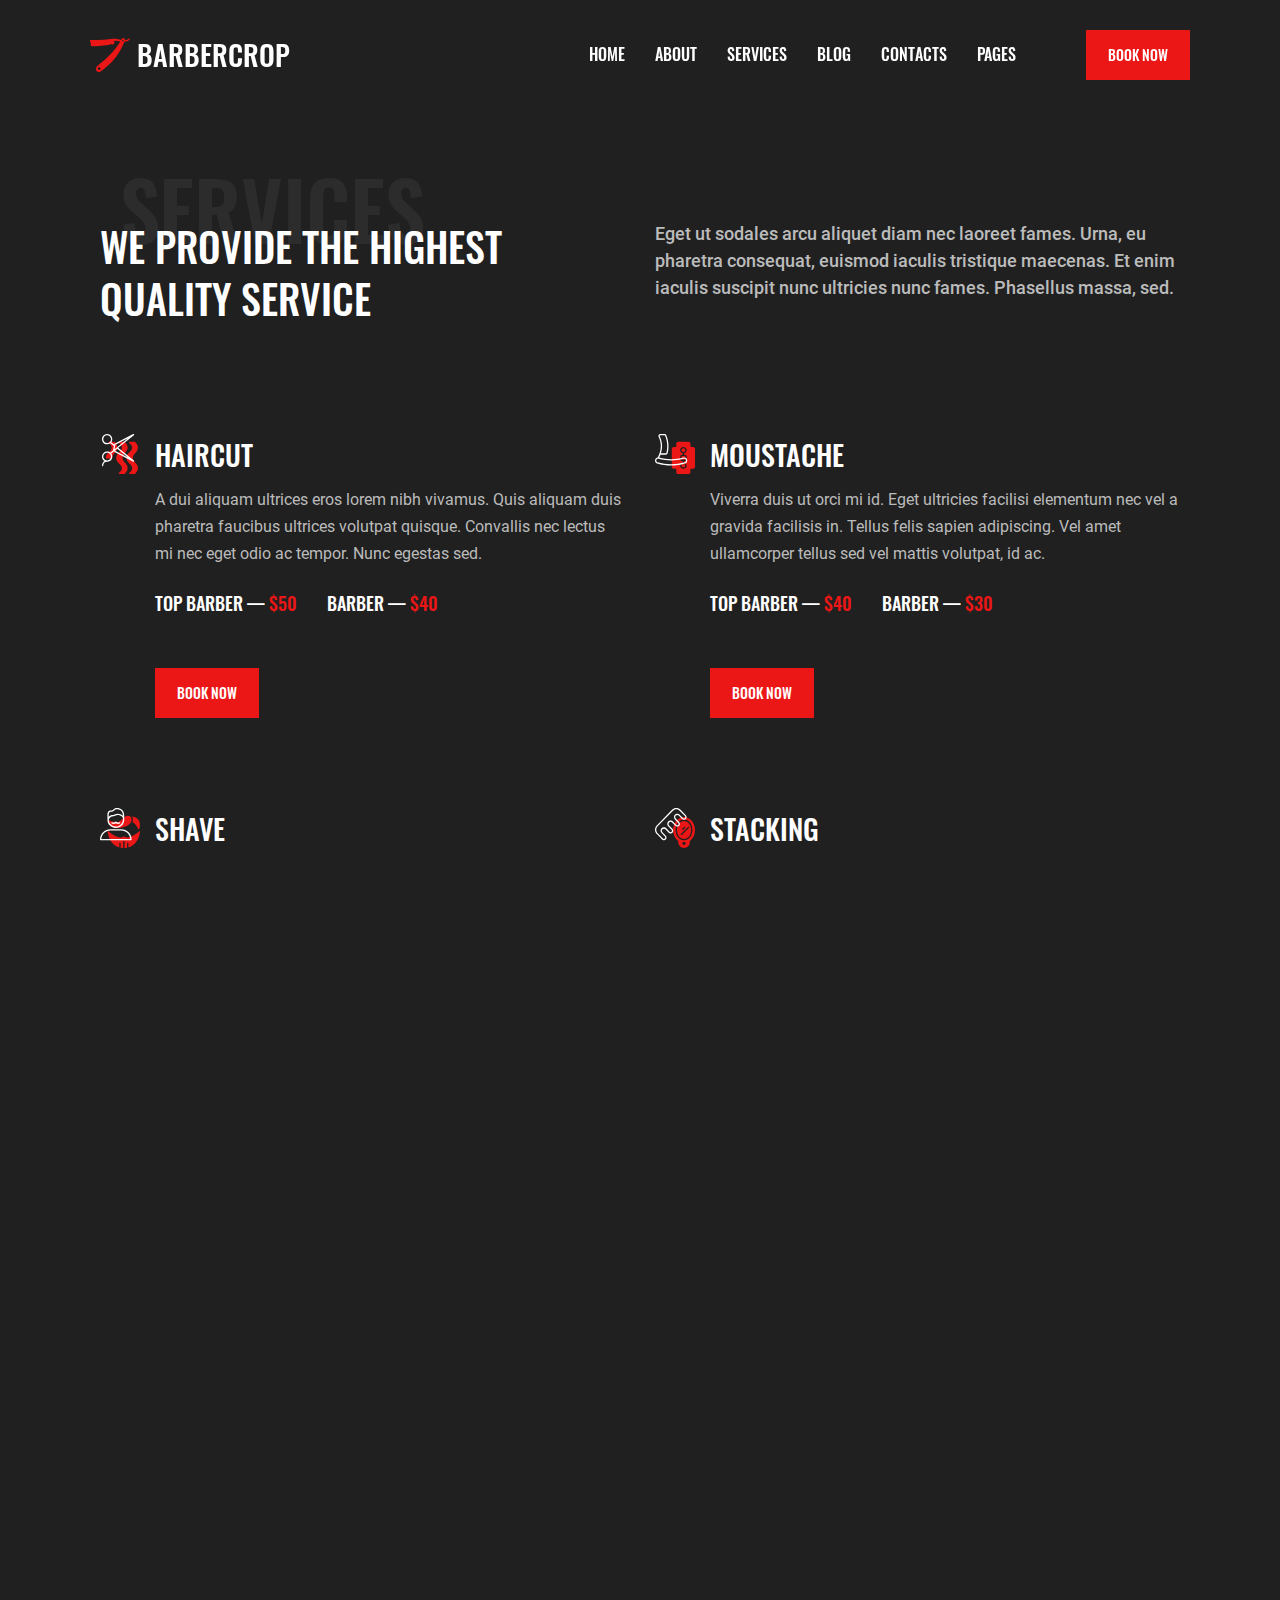
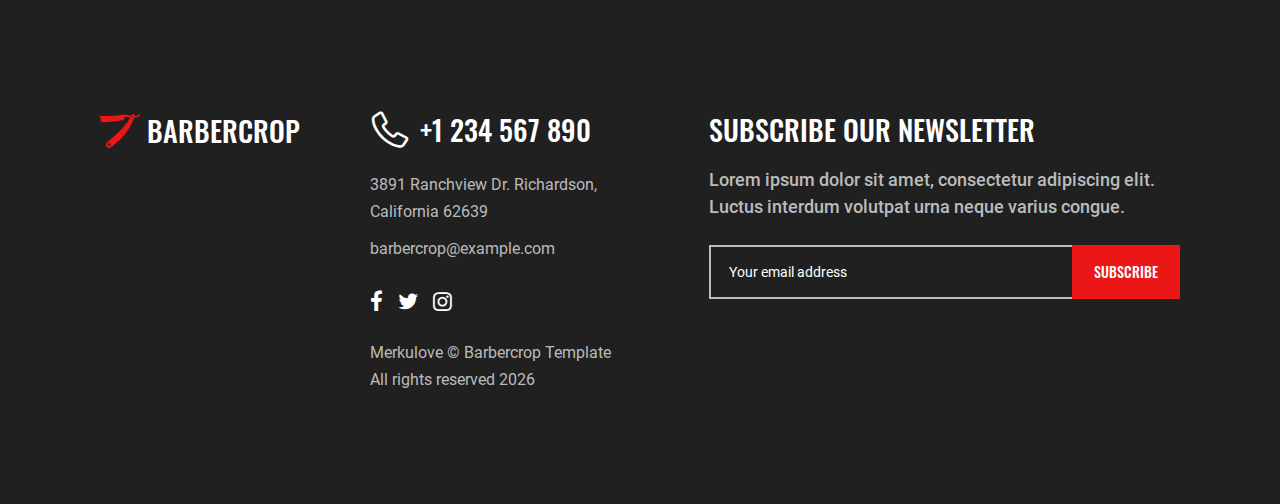
<file: services.html>
<!DOCTYPE html>
<html lang="en">
    <head>
        <meta charset="UTF-8" />
        <meta name="viewport" content="width=device-width, initial-scale=1.0, minimum-scale=1.0" />
        <meta http-equiv="X-UA-Compatible" content="ie=edge" />
        <title>Services | BARBERCROP</title>
        <link rel="stylesheet preload" as="style" href="css/preload.min.css" />
        <link rel="stylesheet preload" as="style" href="css/icomoon.css" />
        <link rel="stylesheet preload" as="style" href="css/libs.min.css" />

        <link rel="stylesheet" href="css/services.min.css" />
    </head>
    <body>
        <header class="header" data-page="services">
            <div class="container-fluid container-lg d-flex flex-wrap align-items-center justify-content-between">
                <a class="brand-logo d-flex align-items-center header_logo" href="index.html">
                    <svg class="brand-logo_icon" width="40" height="34" viewBox="0 0 40 34" fill="none" xmlns="http://www.w3.org/2000/svg">
                        <path
                            d="M38.9052 0.3026C38.2043 1.3906 37.0306 2.04 35.7668 2.04H34.8331C34.8403 1.9312 34.8495 1.8224 34.8495 1.71224C34.8495 0.76636 34.1085 0 33.1938 0C32.5922 0 32.0385 0.33728 31.7466 0.8806C31.5539 1.23964 31.3435 1.58848 31.1443 1.94412L27.5357 1.11452C26.2785 0.82552 24.9943 0.68 23.7062 0.68C22.8074 0.68 21.9105 0.75072 21.0221 0.89216L21.0149 0.89352C16.2175 1.65648 11.3708 2.04 6.51686 2.04H0V4.08H0.657538V6.8C0.657538 7.5514 1.24603 8.16 1.97261 8.16H5.03542C10.8652 8.16 16.6758 7.47592 22.3563 6.12V6.8L23.4294 6.43008C23.9666 6.24512 24.3289 5.72492 24.3289 5.13944V2.72C26.0779 2.72 27.8231 2.89884 29.5379 3.25312L30.2467 3.4L30.3112 3.41428C28.7877 5.9738 27.0965 8.42452 25.2475 10.7467C21.5758 15.3571 17.4649 19.5738 12.9759 23.3315L7.02579 28.3125C6.32486 28.8993 5.91784 29.782 5.91784 30.7142V30.9101C5.91784 32.6169 7.25527 34 8.90569 34C9.52838 34 10.1353 33.7987 10.6422 33.4247L13.6603 31.195C17.2544 28.5403 20.5494 25.4769 23.484 22.0626C27.5298 17.3556 30.8477 12.0306 33.3214 6.27572L34.4537 3.64072C34.4872 3.56184 34.5135 3.48024 34.5431 3.4H35.7668C37.4718 3.4 39.0538 2.52416 40 1.0574L38.9052 0.3026ZM9.20553 31.96C8.48027 31.96 7.89045 31.35 7.89045 30.6C7.89045 29.85 8.48027 29.24 9.20553 29.24C9.93079 29.24 10.5206 29.85 10.5206 30.6C10.5206 31.35 9.93079 31.96 9.20553 31.96ZM32.8769 3.4C32.5139 3.4 32.2194 3.09536 32.2194 2.72C32.2194 2.34464 32.5139 2.04 32.8769 2.04C33.2399 2.04 33.5344 2.34464 33.5344 2.72C33.5344 3.09536 33.2399 3.4 32.8769 3.4Z"
                            fill="currentColor"
                        />
                    </svg>

                    <span class="brand-logo_name">barbercrop</span>
                </a>
                <nav class="header_nav">
                    <ul class="header_nav-list">
                        <li class="header_nav-list_item nav-item" data-page="home">
                            <a class="nav-link" href="index.html">Home</a>
                        </li>
                        <li class="header_nav-list_item nav-item" data-page="about">
                            <a class="nav-link" href="about.html">About</a>
                        </li>
                        <li class="header_nav-list_item dropdown">
                            <a class="nav-link dropdown-toggle" href="#" data-bs-toggle="dropdown">Services</a>
                            <ul class="dropdown-menu">
                                <li class="list-item nav-item" data-page="services">
                                    <a class="dropdown-item" href="services.html">Services 01</a>
                                </li>
                                <li class="list-item nav-item" data-page="services2">
                                    <a class="dropdown-item" href="services2.html">Services 02 </a>
                                </li>
                            </ul>
                        </li>
                        <li class="header_nav-list_item dropdown">
                            <a class="nav-link dropdown-toggle" href="#" data-bs-toggle="dropdown">Blog</a>
                            <ul class="dropdown-menu">
                                <li class="list-item nav-item" data-page="blog">
                                    <a class="dropdown-item" href="blog.html">Blog</a>
                                </li>
                                <li class="list-item nav-item" data-page="post">
                                    <a class="dropdown-item" href="post.html">Single post</a>
                                </li>
                            </ul>
                        </li>
                        <li class="header_nav-list_item nav-item" data-page="contacts">
                            <a class="nav-link" href="contacts.html">Contacts</a>
                        </li>
                        <li class="header_nav-list_item dropdown">
                            <a class="nav-link dropdown-toggle" href="#" data-bs-toggle="dropdown">Pages</a>
                            <ul class="dropdown-menu">
                                <li class="list-item nav-item" data-page="gallery">
                                    <a class="dropdown-item" href="gallery.html">Gallery</a>
                                </li>
                                <li class="list-item nav-item" data-page="error">
                                    <a class="dropdown-item" href="404.html">404</a>
                                </li>
                            </ul>
                        </li>
                    </ul>
                </nav>
                <a class="header_btn btn theme-element" href="#">Book now</a>
                <span class="header_trigger d-inline-flex d-lg-none flex-column justify-content-between">
                    <span class="line"></span>
                    <span class="line"></span>
                    <span class="line"></span>
                </span>
            </div>
        </header>
        <!-- Services content start -->
        <main>
            <section class="services section">
                <div class="container d-flex flex-column flex-xl-row flex-lg-wrap justify-content-between">
                    <div class="services_header section_header col-xl-6">
                        <h2 class="services_header-title section_header-title" data-aos="fade-right">
                            We provide the highest quality service
                        </h2>
                        <span class="services_header-subtitle section_header-subtitle">Services</span>
                    </div>
                    <p class="services_text text col-xl-6" data-aos="fade-left">
                        Eget ut sodales arcu aliquet diam nec laoreet fames. Urna, eu pharetra consequat, euismod iaculis tristique
                        maecenas. Et enim iaculis suscipit nunc ultricies nunc fames. Phasellus massa, sed.
                    </p>
                    <ul class="services_list flex-grow-1 d-md-flex flex-wrap">
                        <li class="services_list-item col-md-6" data-aos="fade-up" data-order="1">
                            <div class="services_list-item_wrapper d-flex flex-column flex-lg-row justify-content-between">
                                <span class="icon" data-aos="fade-right">
                                    <svg
                                        class="services-icon"
                                        width="40"
                                        height="40"
                                        viewBox="0 0 40 40"
                                        fill="none"
                                        xmlns="http://www.w3.org/2000/svg"
                                    >
                                        <path
                                            d="M35.2519 19.1628C38.916 15.4849 38.916 11.6017 35.2519 7.92636C35.1314 7.80535 34.9679 7.73734 34.7975 7.7373H29.6549C29.5217 7.73738 29.3918 7.77897 29.2832 7.85634C29.1746 7.93371 29.0926 8.04303 29.0486 8.1692C29.0045 8.29537 29.0006 8.43215 29.0374 8.56065C29.0742 8.68915 29.1498 8.80301 29.2538 8.8865C33.2078 12.0605 33.2161 15.0216 29.2538 18.2027C29.2351 18.2175 29.2173 18.2335 29.2004 18.2504C25.5364 21.9284 25.5364 25.8115 29.2004 29.4868C29.2173 29.5038 29.2351 29.5197 29.2538 29.5346C33.2078 32.7086 33.2161 35.6697 29.2538 38.8508C29.1499 38.9341 29.0744 39.0477 29.0376 39.176C29.0007 39.3042 29.0044 39.4408 29.0482 39.5668C29.0919 39.6929 29.1734 39.8022 29.2817 39.8798C29.3899 39.9574 29.5194 39.9993 29.6523 40H34.7949C34.9654 39.9999 35.1288 39.9319 35.2494 39.8109C38.9134 36.133 38.9134 32.2498 35.2494 28.5745C32.052 25.3637 32.052 22.3736 35.2519 19.1628Z"
                                            fill="#EB1616"
                                        />
                                        <path
                                            d="M24.9624 19.1628C28.6265 15.4849 28.6265 11.6017 24.9624 7.92636C24.8419 7.80535 24.6784 7.73734 24.5079 7.7373H19.3654C19.2321 7.73724 19.1022 7.77874 18.9935 7.85606C18.8847 7.93338 18.8026 8.0427 18.7585 8.1689C18.7144 8.29509 18.7104 8.43194 18.7472 8.56049C18.7839 8.68905 18.8596 8.80297 18.9636 8.8865C22.9176 12.0605 22.9266 15.0216 18.9636 18.2027C18.9449 18.2175 18.9271 18.2335 18.9103 18.2504C15.2462 21.9284 15.2462 25.8115 18.9103 29.4868C18.9271 29.5038 18.9449 29.5197 18.9636 29.5346C22.9176 32.7086 22.9266 35.6697 18.9636 38.8508C18.8597 38.9342 18.7841 39.0479 18.7473 39.1763C18.7105 39.3047 18.7143 39.4413 18.7582 39.5674C18.8021 39.6936 18.8839 39.8029 18.9923 39.8804C19.1007 39.9578 19.2304 39.9996 19.3635 40H24.506C24.6765 39.9999 24.84 39.9319 24.9605 39.8109C28.6246 36.133 28.6246 32.2498 24.9605 28.5745C21.7631 25.3637 21.7631 22.3736 24.9624 19.1628Z"
                                            fill="#EB1616"
                                        />
                                        <path
                                            d="M14.6734 7.92636C14.6137 7.86637 14.5427 7.81878 14.4646 7.78634C14.3865 7.7539 14.3028 7.73724 14.2183 7.7373H9.07254C8.9393 7.73724 8.80934 7.77874 8.70062 7.85606C8.5919 7.93338 8.50981 8.0427 8.46569 8.1689C8.42157 8.29509 8.4176 8.43194 8.45435 8.56049C8.49109 8.68905 8.56672 8.80297 8.67078 8.8865C12.6267 12.0579 12.6363 15.0235 8.67078 18.2027C8.65231 18.2175 8.63471 18.2335 8.61807 18.2504C6.78732 20.0887 5.85844 21.9787 5.85844 23.8686C5.85844 24.0398 5.92617 24.2039 6.04672 24.3249C6.16727 24.4459 6.33078 24.5139 6.50126 24.5139H11.6438C11.8143 24.5139 11.9778 24.4459 12.0984 24.3249C12.2189 24.2039 12.2866 24.0398 12.2866 23.8686C12.2866 22.3336 13.0889 20.7501 14.6709 19.1628C18.3362 15.4874 18.3362 11.6017 14.6734 7.92636Z"
                                            fill="#EB1616"
                                        />
                                        <path
                                            d="M18.1658 13.8744L33.9027 1.14803C34.0269 1.04773 34.1095 0.904673 34.1346 0.746636C34.1596 0.588599 34.1253 0.426857 34.0382 0.292813C33.9511 0.158768 33.8175 0.0619845 33.6634 0.0212529C33.5092 -0.0194787 33.3455 -0.00125212 33.2039 0.0723938L14.5621 9.75119C14.4765 9.79565 14.402 9.85887 14.344 9.93616C14.2861 10.0134 14.2461 10.1028 14.2272 10.1977L14.1488 10.5945L11.2407 8.27162C12.0259 7.22383 12.3839 5.91511 12.2418 4.61176C12.0997 3.30841 11.4683 2.10836 10.476 1.25577C9.48368 0.403185 8.20504 -0.0378693 6.90023 0.0223498C5.59543 0.0825689 4.3625 0.639537 3.45231 1.57993C2.54212 2.52031 2.02306 3.77347 2.00075 5.0844C1.97844 6.39534 2.45454 7.66556 3.33219 8.63661C4.20985 9.60767 5.4231 10.2066 6.7251 10.3115C8.02709 10.4164 9.32 10.0195 10.3407 9.20143L13.8653 12.0193L12.9937 16.4005L10.3395 18.546C9.7865 18.1049 9.14888 17.783 8.46642 17.6005C7.78396 17.4179 7.07132 17.3785 6.37302 17.4848C5.67472 17.5911 5.00575 17.8408 4.40791 18.2183C3.81007 18.5958 3.29619 19.0929 2.89837 19.6787C2.50055 20.2645 2.22734 20.9264 2.0958 21.6229C1.96426 22.3195 1.97722 23.0358 2.13386 23.7271C2.29051 24.4184 2.58747 25.0699 3.00622 25.6408C3.42496 26.2117 3.95648 26.6898 4.56758 27.0453C3.77692 27.5137 3.12334 28.1832 2.6728 28.9862C2.22225 29.7892 1.99068 30.6973 2.00145 31.6188C2.00145 31.7899 2.06917 31.9541 2.18972 32.0751C2.31028 32.1961 2.47378 32.2641 2.64427 32.2641C2.81475 32.2641 2.97826 32.1961 3.09881 32.0751C3.21936 31.9541 3.28709 31.7899 3.28709 31.6188C3.28709 31.2226 3.41886 27.7473 7.14401 27.7473C8.10108 27.7493 9.03965 27.4826 9.85369 26.9774C10.6677 26.4721 11.3248 25.7485 11.7507 24.8881C12.1766 24.0278 12.3544 23.0651 12.2639 22.1087C12.1734 21.1523 11.8184 20.2403 11.2388 19.4758L14.1437 17.1277L14.2272 17.5497C14.2461 17.6446 14.2861 17.734 14.344 17.8113C14.402 17.8886 14.4765 17.9518 14.5621 17.9962L33.2039 27.675C33.3455 27.7487 33.5092 27.7669 33.6634 27.7262C33.8175 27.6854 33.9511 27.5887 34.0382 27.4546C34.1253 27.3206 34.1596 27.1588 34.1346 27.0008C34.1095 26.8427 34.0269 26.6997 33.9027 26.5994L18.1658 13.8744ZM3.28709 5.16215C3.28709 4.39644 3.51329 3.64792 3.93709 3.01125C4.3609 2.37458 4.96327 1.87836 5.66803 1.58533C6.37279 1.29231 7.14828 1.21564 7.89645 1.36502C8.64462 1.5144 9.33186 1.88313 9.87126 2.42457C10.4107 2.96601 10.778 3.65585 10.9268 4.40685C11.0756 5.15785 10.9993 5.93629 10.7073 6.64371C10.4154 7.35114 9.92106 7.95579 9.2868 8.3812C8.65253 8.80661 7.90683 9.03367 7.14401 9.03367C6.12145 9.03247 5.14112 8.6242 4.41807 7.89841C3.69501 7.17261 3.28828 6.18857 3.28709 5.16215ZM28.1256 4.16201L14.5544 15.1371L15.4274 10.7552L28.1256 4.16201ZM7.14401 26.4561C6.38118 26.4561 5.63548 26.2291 5.00122 25.8037C4.36695 25.3783 3.8726 24.7736 3.58068 24.0662C3.28876 23.3588 3.21238 22.5803 3.3612 21.8293C3.51002 21.0783 3.87735 20.3885 4.41675 19.847C4.95615 19.3056 5.64339 18.9369 6.39156 18.7875C7.13973 18.6381 7.91522 18.7148 8.61998 19.0078C9.32474 19.3008 9.92711 19.7971 10.3509 20.4337C10.7747 21.0704 11.0009 21.8189 11.0009 22.5846C10.9999 23.6111 10.5932 24.5952 9.87013 25.3211C9.14704 26.0469 8.16661 26.4551 7.14401 26.4561ZM15.4274 16.9916L15.2725 16.2173L17.1405 14.7061L28.1256 23.5848L15.4274 16.9916Z"
                                            fill="white"
                                        />
                                    </svg>
                                </span>
                                <div class="main d-flex flex-column justify-content-between flex-grow-1">
                                    <h3 class="title" data-aos="fade-up">Haircut</h3>
                                    <p class="description" data-aos="fade-left" data-aos-delay="50">
                                        A dui aliquam ultrices eros lorem nibh vivamus. Quis aliquam duis pharetra faucibus ultrices
                                        volutpat quisque. Convallis nec lectus mi nec eget odio ac tempor. Nunc egestas sed.
                                    </p>
                                    <div class="pricing d-flex flex-column flex-sm-row">
                                        <span class="pricing_price" data-aos="fade-left">
                                            Top barber —
                                            <span class="highlight">$50</span>
                                        </span>
                                        <span class="pricing_price" data-aos="fade-left" data-aos-delay="100">
                                            Barber —
                                            <span class="highlight">$40</span>
                                        </span>
                                    </div>
                                    <div class="wrapper" data-aos="fade-up" data-aos-delay="150">
                                        <a class="btn theme-element" href="#">Book now</a>
                                    </div>
                                </div>
                            </div>
                        </li>
                        <li class="services_list-item col-md-6" data-aos="fade-up" data-order="2">
                            <div class="services_list-item_wrapper d-flex flex-column flex-lg-row justify-content-between">
                                <span class="icon" data-aos="fade-right">
                                    <svg
                                        class="services-icon"
                                        width="40"
                                        height="40"
                                        viewBox="0 0 40 40"
                                        fill="none"
                                        xmlns="http://www.w3.org/2000/svg"
                                    >
                                        <path
                                            d="M28.3882 33.5483C29.4572 33.5483 30.3237 32.6818 30.3237 31.6129C30.3237 30.5439 29.4572 29.6774 28.3882 29.6774C27.3193 29.6774 26.4528 30.5439 26.4528 31.6129C26.4528 32.6818 27.3193 33.5483 28.3882 33.5483Z"
                                            fill="#EB1616"
                                        />
                                        <path
                                            d="M29.6786 21.9354H27.0979C26.7416 21.9354 26.4528 22.2243 26.4528 22.5806V25.1612C26.4528 25.5175 26.7416 25.8064 27.0979 25.8064H29.6786C30.0349 25.8064 30.3237 25.5175 30.3237 25.1612V22.5806C30.3237 22.2243 30.0349 21.9354 29.6786 21.9354Z"
                                            fill="#EB1616"
                                        />
                                        <path
                                            d="M38.0657 12.9032H36.1302C35.9591 12.9032 35.795 12.8353 35.674 12.7143C35.553 12.5933 35.485 12.4292 35.485 12.2581V9.67743C35.485 9.1641 35.2811 8.67181 34.9181 8.30883C34.5551 7.94586 34.0628 7.74194 33.5495 7.74194H23.2269C22.7136 7.74194 22.2213 7.94586 21.8583 8.30883C21.4954 8.67181 21.2915 9.1641 21.2915 9.67743V12.2581C21.2915 12.4292 21.2235 12.5933 21.1025 12.7143C20.9815 12.8353 20.8174 12.9032 20.6463 12.9032H18.7108C18.1975 12.9032 17.7052 13.1071 17.3422 13.4701C16.9792 13.8331 16.7753 14.3254 16.7753 14.8387V32.9032C16.7753 33.4166 16.9792 33.9089 17.3422 34.2718C17.7052 34.6348 18.1975 34.8387 18.7108 34.8387H20.6463C20.8174 34.8387 20.9815 34.9067 21.1025 35.0277C21.2235 35.1487 21.2915 35.3128 21.2915 35.4839V38.0645C21.2915 38.5778 21.4954 39.0701 21.8583 39.4331C22.2213 39.7961 22.7136 40 23.2269 40H33.5495C34.0628 40 34.5551 39.7961 34.9181 39.4331C35.2811 39.0701 35.485 38.5778 35.485 38.0645V35.4839C35.485 35.3128 35.553 35.1487 35.674 35.0277C35.795 34.9067 35.9591 34.8387 36.1302 34.8387H38.0657C38.579 34.8387 39.0713 34.6348 39.4342 34.2718C39.7972 33.9089 40.0011 33.4166 40.0011 32.9032V14.8387C40.0011 14.3254 39.7972 13.8331 39.4342 13.4701C39.0713 13.1071 38.579 12.9032 38.0657 12.9032ZM29.6786 20.6452C30.1919 20.6452 30.6842 20.8491 31.0471 21.2121C31.4101 21.575 31.614 22.0673 31.614 22.5807V25.1613C31.614 25.6746 31.4101 26.1669 31.0471 26.5299C30.6842 26.8929 30.1919 27.0968 29.6786 27.0968H29.0334V28.4516C29.8166 28.6115 30.5126 29.0565 30.9864 29.7004C31.4602 30.3443 31.6781 31.1411 31.5977 31.9365C31.5174 32.7318 31.1445 33.469 30.5516 34.0051C29.9586 34.5412 29.1876 34.8381 28.3882 34.8381C27.5888 34.8381 26.8179 34.5412 26.2249 34.0051C25.6319 33.469 25.2591 32.7318 25.1788 31.9365C25.0984 31.1411 25.3163 30.3443 25.79 29.7004C26.2638 29.0565 26.9598 28.6115 27.7431 28.4516V27.0968H27.0979C26.5846 27.0968 26.0923 26.8929 25.7293 26.5299C25.3663 26.1669 25.1624 25.6746 25.1624 25.1613V22.5807C25.1624 22.0673 25.3663 21.575 25.7293 21.2121C26.0923 20.8491 26.5846 20.6452 27.0979 20.6452H27.7431V19.2903C26.9598 19.1304 26.2638 18.6854 25.79 18.0416C25.3163 17.3977 25.0984 16.6008 25.1788 15.8055C25.2591 15.0101 25.6319 14.2729 26.2249 13.7368C26.8179 13.2007 27.5888 12.9039 28.3882 12.9039C29.1876 12.9039 29.9586 13.2007 30.5516 13.7368C31.1445 14.2729 31.5174 15.0101 31.5977 15.8055C31.6781 16.6008 31.4602 17.3977 30.9864 18.0416C30.5126 18.6854 29.8166 19.1304 29.0334 19.2903V20.6452H29.6786Z"
                                            fill="#EB1616"
                                        />
                                        <path
                                            d="M28.3882 18.0646C29.4572 18.0646 30.3237 17.198 30.3237 16.1291C30.3237 15.0601 29.4572 14.1936 28.3882 14.1936C27.3193 14.1936 26.4528 15.0601 26.4528 16.1291C26.4528 17.198 27.3193 18.0646 28.3882 18.0646Z"
                                            fill="#EB1616"
                                        />
                                        <path
                                            d="M0.00114682 26.5019C-0.0174817 27.1879 0.19128 27.8608 0.594916 28.4158C0.998551 28.9708 1.5744 29.3767 2.23276 29.5703C11.2975 32.2939 20.9628 32.2939 30.0276 29.5703C30.6712 29.3866 31.2374 28.9979 31.6401 28.4632C32.0429 27.9285 32.2602 27.2771 32.2592 26.6077V26.5019C32.2576 26.0275 32.1466 25.5599 31.9349 25.1353C31.7231 24.7108 31.4164 24.3408 31.0384 24.0541C30.6604 23.7674 30.2214 23.5717 29.7556 23.4822C29.2897 23.3927 28.8094 23.4118 28.3521 23.5381C20.4163 25.6819 12.0561 25.6993 4.11147 23.5884C4.61579 22.6354 5.06597 21.6547 5.45986 20.651H10.8005C11.2305 20.6541 11.6492 20.5127 11.9893 20.2495C12.3294 19.9863 12.5712 19.6164 12.676 19.1994C14.1674 13.2128 13.6989 6.90564 11.3392 1.20516C11.1927 0.849112 10.9438 0.544547 10.624 0.330017C10.3043 0.115486 9.92811 0.000634664 9.54308 0H5.3347C5.0079 0.00143645 4.68677 0.0854298 4.40112 0.24418C4.11548 0.40293 3.87458 0.631289 3.7008 0.908049C3.52702 1.18481 3.426 1.501 3.40711 1.82725C3.38822 2.1535 3.45208 2.47923 3.59276 2.77419C4.88808 5.40139 5.62956 8.2668 5.77118 11.1925C5.91279 14.1183 5.45152 17.0419 4.41599 19.7819C3.9417 21.0463 3.37523 22.2741 2.72115 23.4555C1.97241 23.5398 1.28103 23.8971 0.779214 24.4591C0.277402 25.0212 0.000386208 25.7485 0.00114682 26.5019ZM5.92889 19.3606C7.80774 13.7183 7.38796 7.56282 4.7605 2.22774C4.71056 2.12946 4.68664 2.02002 4.69102 1.90986C4.69539 1.7997 4.72793 1.69251 4.78551 1.5985C4.8431 1.50449 4.92381 1.4268 5.01995 1.37285C5.11609 1.3189 5.22445 1.29049 5.3347 1.29032H9.54308C9.67056 1.28959 9.7954 1.32664 9.90184 1.3968C10.0083 1.46695 10.0916 1.56707 10.1411 1.68452C12.3977 7.13468 12.8462 13.1651 11.4205 18.889C11.3832 19.0254 11.3019 19.1456 11.1891 19.2309C11.0764 19.3162 10.9386 19.3618 10.7973 19.3606H5.92889ZM1.29147 26.5019C1.29316 26.2254 1.35872 25.953 1.48302 25.7059C1.60732 25.4589 1.78701 25.2439 2.00807 25.0777C2.22914 24.9115 2.4856 24.7987 2.75745 24.7479C3.02931 24.6972 3.30922 24.7099 3.57534 24.7852C11.7977 27.0077 20.4627 27.0077 28.685 24.7852C28.9511 24.7099 29.231 24.6972 29.5029 24.7479C29.7748 24.7987 30.0312 24.9115 30.2523 25.0777C30.4733 25.2439 30.653 25.4589 30.7773 25.7059C30.9016 25.953 30.9672 26.2254 30.9689 26.5019V26.6077C30.9685 26.9983 30.8407 27.378 30.6049 27.6894C30.3691 28.0007 30.0382 28.2266 29.6624 28.3329C20.8357 30.9839 11.4247 30.9839 2.59792 28.3329C2.20678 28.2177 1.86553 27.9748 1.6287 27.6429C1.39187 27.311 1.27314 26.9093 1.29147 26.5019Z"
                                            fill="white"
                                        />
                                    </svg>
                                </span>
                                <div class="main d-flex flex-column justify-content-between flex-grow-1">
                                    <h3 class="title" data-aos="fade-up">Moustache</h3>
                                    <p class="description" data-aos="fade-left" data-aos-delay="50">
                                        Viverra duis ut orci mi id. Eget ultricies facilisi elementum nec vel a gravida facilisis in. Tellus
                                        felis sapien adipiscing. Vel amet ullamcorper tellus sed vel mattis volutpat, id ac.
                                    </p>
                                    <div class="pricing d-flex flex-column flex-sm-row">
                                        <span class="pricing_price" data-aos="fade-left">
                                            Top barber —
                                            <span class="highlight">$40</span>
                                        </span>
                                        <span class="pricing_price" data-aos="fade-left" data-aos-delay="100">
                                            Barber —
                                            <span class="highlight">$30</span>
                                        </span>
                                    </div>
                                    <div class="wrapper" data-aos="fade-up" data-aos-delay="150">
                                        <a class="btn theme-element" href="#">Book now</a>
                                    </div>
                                </div>
                            </div>
                        </li>
                        <li class="services_list-item col-md-6" data-aos="fade-up" data-order="3">
                            <div class="services_list-item_wrapper d-flex flex-column flex-lg-row justify-content-between">
                                <span class="icon" data-aos="fade-right">
                                    <svg
                                        class="services-icon"
                                        width="40"
                                        height="40"
                                        viewBox="0 0 40 40"
                                        fill="none"
                                        xmlns="http://www.w3.org/2000/svg"
                                    >
                                        <path
                                            d="M16.7733 20.0327C23.9096 20.0327 31.6111 16.8277 31.6111 11.65C31.6111 8.73987 29.7905 7.45673 27.6836 7.77929C25.9224 7.81154 24.1761 9.33144 22.3291 10.9404C20.4821 12.5493 18.5558 14.2279 16.7733 14.2279C13.0839 14.2279 8.68483 12.3648 8.64096 12.3454C8.53283 12.2991 8.41409 12.2832 8.2976 12.2995C8.1811 12.3158 8.07127 12.3637 7.98 12.4379C7.88872 12.5121 7.81947 12.6098 7.77974 12.7205C7.74 12.8313 7.7313 12.9507 7.75457 13.066C7.76811 13.1357 9.23511 20.0327 16.7733 20.0327Z"
                                            fill="#EB1616"
                                        />
                                        <path
                                            d="M32.3632 14.2298C35.8469 15.1678 38.0796 20.8422 38.1048 20.9087C38.1539 21.0359 38.242 21.1443 38.3565 21.2184C38.4711 21.2924 38.6061 21.3282 38.7423 21.3207C38.8784 21.3132 39.0087 21.2627 39.1144 21.1765C39.2201 21.0903 39.2957 20.9728 39.3305 20.8409C40.3846 16.8373 40.0201 13.704 38.2461 11.528C36.5178 9.40687 33.8767 8.72497 32.1174 8.51208C32.668 9.46376 32.9396 10.5512 32.9013 11.6499C32.9017 12.5378 32.7185 13.4161 32.3632 14.2298Z"
                                            fill="#EB1616"
                                        />
                                        <path
                                            d="M38.9124 23.4281C38.8195 23.5145 29.5479 32.0655 24.2276 28.5206C24.1216 28.4499 23.997 28.4121 23.8696 28.4121C23.7421 28.4121 23.6175 28.4499 23.5115 28.5206C18.2003 32.0591 8.91894 23.5139 8.82668 23.4281C8.73152 23.3384 8.61135 23.2797 8.4821 23.2599C8.35285 23.2401 8.22063 23.26 8.10295 23.317C7.98528 23.374 7.88771 23.4655 7.82317 23.5792C7.75864 23.6929 7.73019 23.8236 7.74159 23.9538C7.75321 24.0958 8.93442 36.5743 19.3537 39.4328V35.5053C19.3537 35.3342 19.4217 35.1701 19.5427 35.0492C19.6637 34.9282 19.8278 34.8602 19.9988 34.8602C20.1699 34.8602 20.334 34.9282 20.455 35.0492C20.576 35.1701 20.644 35.3342 20.644 35.5053V39.7257C21.4962 39.8802 22.3587 39.971 23.2244 39.9973V33.5713C23.2244 33.4002 23.2924 33.2361 23.4134 33.1151C23.5344 32.9941 23.6985 32.9261 23.8696 32.9261C24.0407 32.9261 24.2047 32.9941 24.3257 33.1151C24.4467 33.2361 24.5147 33.4002 24.5147 33.5713V39.9973C25.3804 39.971 26.2429 39.8802 27.0952 39.7257V35.5053C27.0952 35.3342 27.1631 35.1701 27.2841 35.0492C27.4051 34.9282 27.5692 34.8602 27.7403 34.8602C27.9114 34.8602 28.0755 34.9282 28.1964 35.0492C28.3174 35.1701 28.3854 35.3342 28.3854 35.5053V39.4328C38.8021 36.5743 39.9833 24.0958 39.9975 23.9538C40.0089 23.8236 39.9805 23.6929 39.9159 23.5792C39.8514 23.4655 39.7538 23.374 39.6362 23.317C39.5185 23.26 39.3863 23.2401 39.257 23.2599C39.1278 23.2797 39.0076 23.3384 38.9124 23.4281Z"
                                            fill="#EB1616"
                                        />
                                        <path
                                            d="M7.44463 11.6123V11.6593V11.6645C7.45156 13.8888 8.34178 16.0192 9.91946 17.587C11.4971 19.1549 13.633 20.0319 15.8573 20.0249C18.0815 20.018 20.2119 19.1278 21.7798 17.5501C23.3477 15.9724 24.2246 13.8365 24.2177 11.6123V7.74154C24.2177 2.03353 20.5521 0.000120169 17.1214 0.000120169C15.7724 -0.00902331 14.4721 0.50393 13.4926 1.43164C13.1208 1.79928 12.6801 2.09 12.1958 2.28715C11.7115 2.4843 11.1931 2.58402 10.6702 2.58059C10.2371 2.56275 9.80552 2.64201 9.40702 2.81258C9.00852 2.98314 8.65322 3.24068 8.36715 3.56634C7.15045 4.96947 7.39947 7.40286 7.44463 7.78477V11.6123ZM22.9275 11.6123C22.8925 13.462 22.1364 15.225 20.8205 16.5254C19.5046 17.8258 17.7328 18.561 15.8828 18.5741C14.0327 18.5872 12.2507 17.8773 10.9165 16.5957C9.58224 15.314 8.80128 13.562 8.74003 11.7129C8.95098 11.1607 10.0986 8.38666 11.9605 8.38666C13.0452 8.38287 14.1166 8.1473 15.1028 7.69574C15.9377 7.3078 16.846 7.10343 17.7665 7.09642C20.0819 7.09642 22.9275 8.87502 22.9275 10.322V11.6123ZM9.34192 4.41144C9.50836 4.22717 9.71425 4.08284 9.94425 3.98924C10.1742 3.89563 10.4224 3.85516 10.6702 3.87083C12.0194 3.88051 13.3198 3.36748 14.299 2.43931C14.6709 2.07178 15.1116 1.78114 15.5959 1.584C16.0802 1.38685 16.5985 1.28707 17.1214 1.29036C18.4839 1.29036 22.9275 1.75549 22.9275 7.74154V7.84412C21.4979 6.583 19.672 5.86201 17.7665 5.80619C16.6818 5.80998 15.6104 6.04555 14.6242 6.49711C13.7894 6.88519 12.881 7.08956 11.9605 7.09642C11.3086 7.13835 10.676 7.33486 10.1151 7.66972C9.55421 8.00457 9.08108 8.46815 8.73487 9.0221V7.74154C8.73487 7.72606 8.72712 7.71251 8.72583 7.69703C8.72454 7.68155 8.73099 7.66606 8.72906 7.64994C8.64455 7.04546 8.58391 5.28558 9.34192 4.41144Z"
                                            fill="white"
                                        />
                                        <path
                                            d="M21.2889 21.2891H10.3219C7.58536 21.2923 4.96183 22.3808 3.0268 24.3159C1.09177 26.2509 0.00324387 28.8744 0 31.611C0 31.7821 0.0679676 31.9461 0.188951 32.0671C0.309934 32.1881 0.474023 32.2561 0.645119 32.2561H30.9657C31.1368 32.2561 31.3009 32.1881 31.4219 32.0671C31.5428 31.9461 31.6108 31.7821 31.6108 31.611C31.6076 28.8744 30.519 26.2509 28.584 24.3159C26.649 22.3808 24.0255 21.2923 21.2889 21.2891ZM1.31282 30.9658C1.47875 28.689 2.49963 26.5591 4.1706 25.0036C5.84157 23.4481 8.03898 22.5821 10.3219 22.5793H21.2889C23.5718 22.5821 25.7692 23.4481 27.4402 25.0036C29.1112 26.5591 30.1321 28.689 30.298 30.9658H1.31282Z"
                                            fill="white"
                                        />
                                        <path
                                            d="M19.3878 14.2605C19.3665 14.2708 17.3092 15.2778 16.3441 13.8373C16.2852 13.7489 16.2054 13.6765 16.1117 13.6264C16.0181 13.5763 15.9135 13.55 15.8073 13.55C15.7012 13.55 15.5966 13.5763 15.503 13.6264C15.4093 13.6765 15.3295 13.7489 15.2706 13.8373C14.3139 15.2656 12.3102 14.3005 12.225 14.2592C12.0718 14.183 11.8946 14.1707 11.7323 14.2252C11.5701 14.2796 11.4361 14.3963 11.3599 14.5495C11.2837 14.7027 11.2714 14.8799 11.3259 15.0422C11.3803 15.2044 11.497 15.3384 11.6502 15.4146C12.2964 15.7283 13.0041 15.8949 13.7223 15.9023C14.4838 15.9219 15.2256 15.6595 15.8054 15.1656C16.3861 15.6608 17.1295 15.9235 17.8924 15.9029C18.6106 15.8955 19.3183 15.7289 19.9645 15.4152C20.1176 15.3388 20.2341 15.2046 20.2883 15.0422C20.3425 14.8799 20.33 14.7026 20.2535 14.5495C20.177 14.3964 20.0428 14.2799 19.8805 14.2257C19.7181 14.1715 19.5409 14.184 19.3878 14.2605Z"
                                            fill="white"
                                        />
                                    </svg>
                                </span>
                                <div class="main d-flex flex-column justify-content-between flex-grow-1">
                                    <h3 class="title" data-aos="fade-up">Shave</h3>
                                    <p class="description" data-aos="fade-left" data-aos-delay="50">
                                        Lorem velit parturient consectetur cursus tincidunt tristique pretium volutpat urna. Vitae
                                        scelerisque quam eget. Imperdiet molestie magnis aenean ut orci suspendisse amet, faucibus.
                                    </p>
                                    <div class="pricing d-flex flex-column flex-sm-row">
                                        <span class="pricing_price" data-aos="fade-left">
                                            Top barber —
                                            <span class="highlight">$15</span>
                                        </span>
                                        <span class="pricing_price" data-aos="fade-left" data-aos-delay="100">
                                            Barber —
                                            <span class="highlight">$10</span>
                                        </span>
                                    </div>
                                    <div class="wrapper" data-aos="fade-up" data-aos-delay="150">
                                        <a class="btn theme-element" href="#">Book now</a>
                                    </div>
                                </div>
                            </div>
                        </li>
                        <li class="services_list-item col-md-6" data-aos="fade-up" data-order="4">
                            <div class="services_list-item_wrapper d-flex flex-column flex-lg-row justify-content-between">
                                <span class="icon" data-aos="fade-right">
                                    <svg
                                        class="services-icon"
                                        width="40"
                                        height="40"
                                        viewBox="0 0 40 40"
                                        fill="none"
                                        xmlns="http://www.w3.org/2000/svg"
                                    >
                                        <path
                                            d="M29.0304 9.03442C22.9831 9.03442 18.0635 14.8224 18.0635 21.9367C18.0635 26.2635 19.8975 30.2794 22.9664 32.6798C23.0435 32.7355 23.1069 32.8081 23.1517 32.8921C23.1964 32.9761 23.2213 33.0692 23.2244 33.1643V34.0172C23.2128 34.7917 23.354 35.5609 23.6398 36.2809C23.9257 37.0009 24.3506 37.6574 24.8904 38.2131C25.4301 38.7687 26.0741 39.2125 26.7855 39.5191C27.4969 39.8257 28.2617 39.9891 29.0362 40C30.5751 39.9984 32.0504 39.386 33.138 38.2974C34.2256 37.2087 34.8365 35.7328 34.8365 34.1939V33.1617C34.8397 33.0667 34.8647 32.9736 34.9094 32.8896C34.9541 32.8057 35.0174 32.733 35.0945 32.6773C38.1633 30.2794 39.9974 26.2635 39.9974 21.9367C39.9974 14.8224 35.0777 9.03442 29.0304 9.03442ZM29.0304 37.0969C28.7115 37.0969 28.3996 37.0023 28.1344 36.8251C27.8692 36.6479 27.6625 36.396 27.5404 36.1013C27.4183 35.8066 27.3864 35.4824 27.4486 35.1695C27.5109 34.8567 27.6645 34.5693 27.89 34.3437C28.1156 34.1182 28.4029 33.9646 28.7158 33.9024C29.0286 33.8401 29.3529 33.8721 29.6476 33.9941C29.9423 34.1162 30.1942 34.3229 30.3714 34.5881C30.5486 34.8534 30.6432 35.1652 30.6432 35.4841C30.6432 35.9119 30.4733 36.3221 30.1709 36.6246C29.8684 36.927 29.4582 37.0969 29.0304 37.0969ZM29.0304 32.2586C24.4062 32.2586 20.6439 27.6279 20.6439 21.9367C20.6439 16.2455 24.4062 11.6149 29.0304 11.6149C33.6546 11.6149 37.4169 16.2455 37.4169 21.9367C37.4169 27.6279 33.6546 32.2586 29.0304 32.2586Z"
                                            fill="#EB1616"
                                        />
                                        <path
                                            d="M29.0305 12.9052C25.1178 12.9052 21.9342 16.9565 21.9342 21.9368C21.9342 26.9171 25.1178 30.9684 29.0305 30.9684C32.9431 30.9684 36.1267 26.9171 36.1267 21.9368C36.1267 16.9565 32.9431 12.9052 29.0305 12.9052ZM27.2841 20.8356L29.2195 18.9002C29.3412 18.7827 29.5041 18.7177 29.6733 18.7191C29.8424 18.7206 30.0042 18.7885 30.1238 18.9081C30.2434 19.0277 30.3113 19.1895 30.3128 19.3586C30.3142 19.5278 30.2492 19.6907 30.1317 19.8124L28.1963 21.7477C28.0747 21.8653 27.9117 21.9303 27.7426 21.9288C27.5734 21.9273 27.4116 21.8595 27.292 21.7399C27.1724 21.6203 27.1045 21.4585 27.1031 21.2893C27.1016 21.1202 27.1666 20.9572 27.2841 20.8356ZM26.9061 26.9087C26.7844 27.0262 26.6215 27.0912 26.4523 27.0897C26.2832 27.0883 26.1214 27.0204 26.0018 26.9008C25.8822 26.7812 25.8143 26.6194 25.8128 26.4503C25.8114 26.2811 25.8764 26.1181 25.9939 25.9965L33.0902 18.9002C33.2119 18.7827 33.3748 18.7177 33.544 18.7191C33.7131 18.7206 33.8749 18.7885 33.9945 18.9081C34.1141 19.0277 34.182 19.1895 34.1834 19.3586C34.1849 19.5278 34.1199 19.6907 34.0024 19.8124L26.9061 26.9087Z"
                                            fill="#EB1616"
                                        />
                                        <path
                                            d="M7.01138 31.4593L7.04171 31.4303C6.56367 31.029 5.71212 30.1336 1.76144 26.0991C0.631735 24.9336 0 23.3741 0 21.751C0 20.1278 0.631735 18.5684 1.76144 17.4029L17.0313 1.80918C17.5872 1.23673 18.2522 0.781648 18.9871 0.470886C19.722 0.160123 20.5118 0 21.3097 0C22.1076 0 22.8974 0.160123 23.6323 0.470886C24.3672 0.781648 25.0323 1.23673 25.5881 1.80918L30.8368 7.17138C31.3336 7.68416 31.6114 8.37014 31.6114 9.08414C31.6114 9.79814 31.3336 10.4841 30.8368 10.9969C30.5908 11.2499 30.2966 11.4511 29.9716 11.5884C29.6465 11.7258 29.2972 11.7966 28.9443 11.7966C28.5915 11.7966 28.2422 11.7258 27.9171 11.5884C27.5921 11.4511 27.2978 11.2499 27.0519 10.9969L23.7115 7.58618C23.3254 7.20658 22.8056 6.99385 22.2642 6.99385C21.7227 6.99385 21.2029 7.20658 20.8169 7.58618C20.4277 7.98748 20.2101 8.52451 20.2101 9.0835C20.2101 9.64249 20.4277 10.1795 20.8169 10.5808L24.1573 13.9915C24.6541 14.5043 24.9319 15.1903 24.9319 15.9043C24.9319 16.6183 24.6541 17.3043 24.1573 17.8171C23.9111 18.0699 23.6168 18.2708 23.2917 18.408C22.9666 18.5452 22.6173 18.6159 22.2645 18.6159C21.9116 18.6159 21.5624 18.5452 21.2373 18.408C20.9122 18.2708 20.6179 18.0699 20.3717 17.8171L17.0313 14.407C16.6452 14.0274 16.1254 13.8147 15.584 13.8147C15.0425 13.8147 14.5228 14.0274 14.1367 14.407C13.7475 14.8083 13.5299 15.3453 13.5299 15.9043C13.5299 16.4633 13.7475 17.0003 14.1367 17.4016L17.4764 20.8136C17.9735 21.3261 18.2515 22.0121 18.2515 22.7261C18.2515 23.4401 17.9735 24.126 17.4764 24.6385C17.2305 24.8916 16.9363 25.0928 16.6113 25.2302C16.2862 25.3676 15.9369 25.4384 15.584 25.4384C15.2311 25.4384 14.8818 25.3676 14.5567 25.2302C14.2317 25.0928 13.9375 24.8916 13.6916 24.6385L10.3511 21.2271C9.96503 20.8473 9.44511 20.6345 8.90351 20.6345C8.3619 20.6345 7.84199 20.8473 7.45587 21.2271C7.06668 21.6285 6.84903 22.1657 6.84903 22.7248C6.84903 23.2839 7.06668 23.821 7.45587 24.2224L10.7956 27.6331C11.2927 28.1457 11.5707 28.8316 11.5707 29.5456C11.5707 30.2596 11.2927 30.9455 10.7956 31.458C10.5499 31.7112 10.2558 31.9125 9.93083 32.05C9.60587 32.1875 9.25663 32.2584 8.90378 32.2585C8.55093 32.2587 8.20164 32.188 7.87659 32.0507C7.55154 31.9134 7.25733 31.7123 7.01138 31.4593ZM7.9339 30.5562C8.19244 30.8109 8.54085 30.9538 8.90383 30.9538C9.26681 30.9538 9.61522 30.8109 9.87376 30.5562C10.1363 30.2853 10.2831 29.9228 10.2831 29.5456C10.2831 29.1683 10.1363 28.8059 9.87376 28.535L6.534 25.1243C5.91065 24.4809 5.5621 23.6203 5.5621 22.7245C5.5621 21.8287 5.91065 20.968 6.534 20.3246C6.84196 20.0077 7.21037 19.7557 7.61742 19.5837C8.02448 19.4116 8.46191 19.323 8.90383 19.323C9.34575 19.323 9.78318 19.4116 10.1902 19.5837C10.5973 19.7557 10.9657 20.0077 11.2737 20.3246L14.6134 23.736C14.8722 23.9909 15.2208 24.1337 15.584 24.1337C15.9472 24.1337 16.2958 23.9909 16.5546 23.736C16.8171 23.4651 16.9639 23.1027 16.9639 22.7254C16.9639 22.3482 16.8171 21.9858 16.5546 21.7149L13.2142 18.3048C12.5906 17.6614 12.242 16.8006 12.242 15.9046C12.242 15.0087 12.5906 14.1479 13.2142 13.5045C13.522 13.1875 13.8903 12.9355 14.2972 12.7634C14.7042 12.5913 15.1415 12.5027 15.5834 12.5027C16.0252 12.5027 16.4625 12.5913 16.8695 12.7634C17.2765 12.9355 17.6447 13.1875 17.9525 13.5045L21.2929 16.9158C21.5517 17.1711 21.9004 17.3141 22.2638 17.3141C22.6272 17.3141 22.976 17.1711 23.2347 16.9158C23.4971 16.645 23.6438 16.2827 23.6438 15.9056C23.6438 15.5285 23.4971 15.1662 23.2347 14.8953L19.8937 11.4859C19.2705 10.8424 18.922 9.98162 18.922 9.08576C18.922 8.18989 19.2705 7.32915 19.8937 6.6856C20.2017 6.36866 20.5701 6.11671 20.9771 5.94466C21.3842 5.77261 21.8216 5.68397 22.2635 5.68397C22.7054 5.68397 23.1429 5.77261 23.5499 5.94466C23.957 6.11671 24.3254 6.36866 24.6334 6.6856L27.9738 10.097C28.0995 10.2273 28.2502 10.331 28.4169 10.4018C28.5836 10.4726 28.7629 10.5091 28.944 10.5091C29.1251 10.5091 29.3044 10.4726 29.4711 10.4018C29.6378 10.331 29.7885 10.2273 29.9143 10.097C30.1766 9.82621 30.3232 9.46402 30.3232 9.08705C30.3232 8.71007 30.1766 8.34788 29.9143 8.07712L24.665 2.71234C24.2293 2.26325 23.7079 1.90622 23.1316 1.6624C22.5554 1.41859 21.9361 1.29296 21.3104 1.29296C20.6847 1.29296 20.0653 1.41859 19.4891 1.6624C18.9129 1.90622 18.3914 2.26325 17.9558 2.71234L2.68395 18.3054C1.7889 19.2291 1.2884 20.4648 1.2884 21.751C1.2884 23.0372 1.7889 24.2729 2.68395 25.1965L7.93519 30.5568L7.9339 30.5562Z"
                                            fill="white"
                                        />
                                    </svg>
                                </span>
                                <div class="main d-flex flex-column justify-content-between flex-grow-1">
                                    <h3 class="title" data-aos="fade-up">Stacking</h3>
                                    <p class="description" data-aos="fade-left" data-aos-delay="50">
                                        Dapibus ac mattis semper hendrerit eu dolor aliquam. Vitae sem orci non diam. Venenatis augue arcu
                                        mauris id eros. Phasellus mauris at habitant tempus tristique hendrerit.
                                    </p>
                                    <div class="pricing d-flex flex-column flex-sm-row">
                                        <span class="pricing_price" data-aos="fade-left">
                                            Top barber —
                                            <span class="highlight">$20</span>
                                        </span>
                                        <span class="pricing_price" data-aos="fade-left" data-aos-delay="100">
                                            Barber —
                                            <span class="highlight">$10</span>
                                        </span>
                                    </div>
                                    <div class="wrapper" data-aos="fade-up" data-aos-delay="150">
                                        <a class="btn theme-element" href="#">Book now</a>
                                    </div>
                                </div>
                            </div>
                        </li>
                        <li class="services_list-item col-md-6" data-aos="fade-up" data-order="5">
                            <div class="services_list-item_wrapper d-flex flex-column flex-lg-row justify-content-between">
                                <span class="icon" data-aos="fade-right">
                                    <svg
                                        class="services-icon"
                                        width="40"
                                        height="40"
                                        viewBox="0 0 40 40"
                                        fill="none"
                                        xmlns="http://www.w3.org/2000/svg"
                                    >
                                        <path
                                            d="M36.3794 8.89808C35.1271 11.4374 33.5058 13.0471 31.56 13.6832C29.4955 14.3581 27.011 13.9478 24.169 12.4645C24.0771 12.4162 23.9748 12.391 23.871 12.391C23.7671 12.391 23.6648 12.4162 23.5729 12.4645C20.7342 13.9484 18.2452 14.3574 16.1819 13.6832C14.2361 13.0471 12.6148 11.4374 11.3619 8.89808C10.3684 6.88324 7.74194 7.65808 7.74194 10.0284V18.7491C7.74194 26.7155 11.0019 35.6265 18.0645 38.8136V24.5278C18.0645 24.3567 18.1325 24.1926 18.2535 24.0716C18.3745 23.9506 18.5386 23.8826 18.7097 23.8826C18.8808 23.8826 19.0449 23.9506 19.1659 24.0716C19.2869 24.1926 19.3548 24.3567 19.3548 24.5278V39.311C20.6068 39.72 21.9097 39.9519 23.2258 40V20.6542C23.2258 20.4831 23.2938 20.319 23.4148 20.198C23.5358 20.077 23.6999 20.009 23.871 20.009C24.0421 20.009 24.2062 20.077 24.3272 20.198C24.4482 20.319 24.5161 20.4831 24.5161 20.6542V40C25.8323 39.9519 27.1352 39.72 28.3871 39.311V24.5278C28.3871 24.3567 28.4551 24.1926 28.5761 24.0716C28.6971 23.9506 28.8612 23.8826 29.0323 23.8826C29.2034 23.8826 29.3675 23.9506 29.4885 24.0716C29.6095 24.1926 29.6774 24.3567 29.6774 24.5278V38.8116C36.7581 35.6187 40 26.6826 40 18.7471V10.0284C40 7.65808 37.3736 6.88389 36.3794 8.89808Z"
                                            fill="#EB1616"
                                        />
                                        <path
                                            d="M0.645161 4.51613H4.51613V5.80645C4.51613 7.0042 4.99194 8.1529 5.83887 8.99984C6.68581 9.84678 7.83451 10.3226 9.03226 10.3226C10.23 10.3226 11.3787 9.84678 12.2256 8.99984C13.0726 8.1529 13.5484 7.0042 13.5484 5.80645V4.20387C14.2632 3.57963 15.18 3.23564 16.129 3.23564C17.078 3.23564 17.9949 3.57963 18.7097 4.20387V5.80645C18.7097 7.0042 19.1855 8.1529 20.0324 8.99984C20.8794 9.84678 22.0281 10.3226 23.2258 10.3226C24.4236 10.3226 25.5723 9.84678 26.4192 8.99984C27.2661 8.1529 27.7419 7.0042 27.7419 5.80645V4.51613H31.6129C31.784 4.51613 31.9481 4.44816 32.0691 4.32717C32.1901 4.20617 32.2581 4.04208 32.2581 3.87097C32.2581 3.69986 32.1901 3.53576 32.0691 3.41477C31.9481 3.29378 31.784 3.22581 31.6129 3.22581H27.7419V1.93548C27.7419 1.42216 27.538 0.929864 27.175 0.56689C26.8121 0.203916 26.3198 0 25.8065 0H20.6452C20.1318 0 19.6395 0.203916 19.2766 0.56689C18.9136 0.929864 18.7097 1.42216 18.7097 1.93548V2.66194C17.9299 2.19491 17.038 1.94825 16.129 1.94825C15.2201 1.94825 14.3282 2.19491 13.5484 2.66194V1.93548C13.5484 1.42216 13.3445 0.929864 12.9815 0.56689C12.6185 0.203916 12.1262 0 11.6129 0H6.45161C5.93829 0 5.44599 0.203916 5.08302 0.56689C4.72005 0.929864 4.51613 1.42216 4.51613 1.93548V3.22581H0.645161C0.474054 3.22581 0.309955 3.29378 0.188963 3.41477C0.0679721 3.53576 0 3.69986 0 3.87097C0 4.04208 0.0679721 4.20617 0.188963 4.32717C0.309955 4.44816 0.474054 4.51613 0.645161 4.51613ZM20 1.93548C20 1.76438 20.068 1.60028 20.189 1.47929C20.31 1.35829 20.4741 1.29032 20.6452 1.29032H25.8065C25.9776 1.29032 26.1417 1.35829 26.2627 1.47929C26.3836 1.60028 26.4516 1.76438 26.4516 1.93548V5.80645C26.4516 6.66199 26.1118 7.48249 25.5068 8.08744C24.9018 8.6924 24.0813 9.03226 23.2258 9.03226C22.3703 9.03226 21.5498 8.6924 20.9448 8.08744C20.3399 7.48249 20 6.66199 20 5.80645V1.93548ZM5.80645 1.93548C5.80645 1.76438 5.87442 1.60028 5.99542 1.47929C6.11641 1.35829 6.28051 1.29032 6.45161 1.29032H11.6129C11.784 1.29032 11.9481 1.35829 12.0691 1.47929C12.1901 1.60028 12.2581 1.76438 12.2581 1.93548V5.80645C12.2581 6.66199 11.9182 7.48249 11.3132 8.08744C10.7083 8.6924 9.8878 9.03226 9.03226 9.03226C8.17672 9.03226 7.35623 8.6924 6.75127 8.08744C6.14631 7.48249 5.80645 6.66199 5.80645 5.80645V1.93548Z"
                                            fill="white"
                                        />
                                        <path
                                            d="M32.2445 17.3548C32.231 17.2168 32.1733 17.0869 32.0801 16.9842C31.9869 16.8816 31.8631 16.8117 31.7271 16.7849C31.5911 16.7581 31.4501 16.7759 31.3249 16.8355C31.1997 16.8952 31.0971 16.9936 31.0323 17.1161C30.9845 17.2077 29.8181 19.3412 26.3626 19.3412C24.8336 19.3412 24.1536 18.5529 23.2929 17.5554C22.2465 16.3451 20.9465 14.8387 17.842 14.8387C17.2372 14.8326 16.6432 14.9983 16.129 15.3167C15.6149 14.9983 15.0209 14.8326 14.4161 14.8387C11.3116 14.8387 10.0116 16.3451 8.96776 17.5554C8.10711 18.5529 7.42711 19.3412 5.89808 19.3412C2.4426 19.3412 1.27614 17.2077 1.23098 17.1206C1.16754 16.9959 1.0653 16.8953 0.939668 16.8338C0.81404 16.7723 0.671829 16.7533 0.534461 16.7796C0.397093 16.806 0.272011 16.8763 0.178059 16.9799C0.0841069 17.0835 0.0263755 17.2149 0.0135629 17.3541C-0.0770882 19.2732 0.555051 21.1565 1.78518 22.6322C3.3613 24.4871 5.83163 25.5445 9.12905 25.7754C12.8832 26.038 15.0136 24.5703 16.129 23.32C17.8936 25.2974 20.4516 25.9651 23.129 25.7754C26.4265 25.5445 28.8968 24.4851 30.4729 22.6322C31.7029 21.1567 32.335 19.2736 32.2445 17.3548ZM29.489 21.7974C28.1471 23.3774 25.9768 24.2832 23.0374 24.489C20.1987 24.6909 17.9349 23.7729 16.66 21.9129C16.6008 21.8264 16.5213 21.7556 16.4286 21.7067C16.3359 21.6578 16.2326 21.6323 16.1278 21.6323C16.0229 21.6323 15.9197 21.6578 15.8269 21.7067C15.7342 21.7556 15.6547 21.8264 15.5955 21.9129C14.3213 23.7729 12.0561 24.6903 9.21808 24.489C6.28969 24.2838 4.1213 23.3832 2.78066 21.8122C2.1598 21.08 1.71802 20.2132 1.49034 19.2806C2.76736 20.2079 4.31686 20.6835 5.89421 20.6322C8.01421 20.6322 9.03743 19.4458 9.94066 18.3993C10.9516 17.2316 11.9026 16.129 14.4161 16.129C14.8878 16.1177 15.3459 16.2871 15.6968 16.6025C15.8153 16.7095 15.9694 16.7688 16.129 16.7688C16.2887 16.7688 16.4428 16.7095 16.5613 16.6025C16.9122 16.2871 17.3703 16.1177 17.842 16.129C20.3581 16.129 21.3065 17.2316 22.3136 18.3987C23.2168 19.4451 24.24 20.6316 26.36 20.6316C27.9397 20.6829 29.4914 20.2061 30.7697 19.2767C30.5428 20.2042 30.1045 21.0667 29.489 21.7967V21.7974Z"
                                            fill="white"
                                        />
                                    </svg>
                                </span>
                                <div class="main d-flex flex-column justify-content-between flex-grow-1">
                                    <h3 class="title" data-aos="fade-up">Beard trim</h3>
                                    <p class="description" data-aos="fade-left" data-aos-delay="50">
                                        Interdum tincidunt condimentum vestibulum feugiat arcu, in. Maecenas sit sem erat tellus
                                        pellentesque aliquet. Tellus morbi bibendum enim non a interdum sollicitudin pellentesque
                                        suspendisse.
                                    </p>
                                    <div class="pricing d-flex flex-column flex-sm-row">
                                        <span class="pricing_price" data-aos="fade-left">
                                            Top barber —
                                            <span class="highlight">$25</span>
                                        </span>
                                        <span class="pricing_price" data-aos="fade-left" data-aos-delay="100">
                                            Barber —
                                            <span class="highlight">$15</span>
                                        </span>
                                    </div>
                                    <div class="wrapper" data-aos="fade-up" data-aos-delay="150">
                                        <a class="btn theme-element" href="#">Book now</a>
                                    </div>
                                </div>
                            </div>
                        </li>
                        <li class="services_list-item col-md-6" data-aos="fade-up" data-order="6">
                            <div class="services_list-item_wrapper d-flex flex-column flex-lg-row justify-content-between">
                                <span class="icon" data-aos="fade-right">
                                    <svg
                                        class="services-icon"
                                        width="40"
                                        height="40"
                                        viewBox="0 0 40 40"
                                        fill="none"
                                        xmlns="http://www.w3.org/2000/svg"
                                    >
                                        <path
                                            d="M39.9644 34.6373C40.0017 33.9965 39.907 33.3549 39.6861 32.7522C39.4653 32.1495 39.1229 31.5986 38.6804 31.1336C38.2378 30.6686 37.7045 30.2995 37.1134 30.049C36.5223 29.7986 35.886 29.6722 35.2441 29.6777H30.956C30.7849 29.6777 30.6208 29.6097 30.4998 29.4888C30.3788 29.3678 30.3108 29.2037 30.3108 29.0326C30.3108 28.8615 30.3788 28.6974 30.4998 28.5764C30.6208 28.4554 30.7849 28.3875 30.956 28.3875H33.5639C34.7493 28.3875 35.8864 27.9181 36.7266 27.082C37.5667 26.2458 38.0414 25.1111 38.0469 23.9259V23.8156C38.0411 22.6308 37.5663 21.4965 36.7263 20.6608C35.8863 19.8251 34.7496 19.3559 33.5646 19.3559H28.3771C28.206 19.3559 28.0419 19.2879 27.9209 19.167C27.7999 19.046 27.7319 18.8819 27.7319 18.7108C27.7319 18.5397 27.7999 18.3756 27.9209 18.2546C28.0419 18.1337 28.206 18.0657 28.3771 18.0657H30.8244C32.0596 18.0706 33.2831 17.8251 34.4207 17.344C35.5584 16.8629 36.5868 16.1562 37.4437 15.2666C38.3005 14.377 38.9681 13.3229 39.4062 12.1681C39.8442 11.0133 40.0435 9.78172 39.9922 8.54772L39.9877 8.46385C39.9899 8.40763 39.9856 8.35133 39.9748 8.29612C39.952 8.13 39.8655 7.97924 39.7335 7.8758C39.6016 7.77236 39.4345 7.72436 39.2677 7.74197C39.1009 7.75959 38.9476 7.84143 38.8401 7.97016C38.7327 8.09889 38.6796 8.26439 38.6921 8.43159C38.6921 11.6926 31.6593 12.2578 28.3771 12.2578C20.0448 12.2578 16.7846 15.1885 15.5593 17.058C15.4933 17.1552 15.4551 17.2685 15.4487 17.3858C15.4424 17.5031 15.4682 17.6199 15.5234 17.7236C15.5786 17.8273 15.661 17.9139 15.7618 17.9742C15.8627 18.0345 15.978 18.0661 16.0955 18.0657H19.3519C19.523 18.0657 19.6871 18.1337 19.8081 18.2546C19.9291 18.3756 19.9971 18.5397 19.9971 18.7108C19.9971 18.8819 19.9291 19.046 19.8081 19.167C19.6871 19.2879 19.523 19.3559 19.3519 19.3559H14.1644C12.9792 19.3559 11.8422 19.8252 11.0022 20.6612C10.1622 21.4972 9.68758 22.6319 9.68212 23.8169V23.8717C9.68792 25.0713 10.1685 26.2197 11.0189 27.0659C11.8692 27.9122 13.0201 28.3873 14.2199 28.3875H16.7756C16.9467 28.3875 17.1108 28.4554 17.2318 28.5764C17.3528 28.6974 17.4208 28.8615 17.4208 29.0326C17.4208 29.2037 17.3528 29.3678 17.2318 29.4888C17.1108 29.6097 16.9467 29.6777 16.7756 29.6777H12.4849C11.8429 29.6722 11.2066 29.7986 10.6155 30.0491C10.0243 30.2995 9.49092 30.6688 9.04835 31.1338C8.60578 31.5989 8.26347 32.1499 8.04264 32.7526C7.8218 33.3554 7.72715 33.9971 7.76455 34.638C7.90738 36.1195 8.60208 37.4931 9.71076 38.4863C10.8194 39.4795 12.2611 40.0196 13.7495 39.9995H33.9795C35.468 40.0196 36.9097 39.4794 38.0184 38.4861C39.1271 37.4927 39.8218 36.1189 39.9644 34.6373ZM34.1795 37.419C34.0084 37.419 33.8442 37.3511 33.7232 37.2301C33.6022 37.1091 33.5343 36.945 33.5343 36.7739C33.5343 36.6028 33.6022 36.4387 33.7232 36.3178C33.8442 36.1968 34.0084 36.1288 34.1795 36.1288C34.6924 36.1275 35.184 35.9231 35.5467 35.5605C35.9094 35.1978 36.1137 34.7063 36.1151 34.1935C36.1151 34.0224 36.1831 33.8583 36.3041 33.7373C36.4251 33.6163 36.5892 33.5484 36.7603 33.5484C36.9314 33.5484 37.0955 33.6163 37.2165 33.7373C37.3375 33.8583 37.4055 34.0224 37.4055 34.1935C37.4055 35.049 37.0656 35.8694 36.4606 36.4743C35.8556 37.0792 35.0351 37.419 34.1795 37.419Z"
                                            fill="#EB1616"
                                        />
                                        <path
                                            d="M30.3249 15.4852H27.0988V12.2597C27.0988 11.7464 26.8949 11.2541 26.5319 10.8912C26.1689 10.5282 25.6766 10.3243 25.1632 10.3243H24.7032C25.4277 6.5072 23.2921 3.2281 16.7755 3.2281C7.82576 3.2281 6.4121 0.417995 6.4063 0.406383C6.3507 0.266824 6.24813 0.151042 6.11628 0.0790073C5.98444 0.00697243 5.83158 -0.0167985 5.68408 0.0117947C5.53658 0.0403879 5.40369 0.119552 5.30832 0.235633C5.21295 0.351714 5.16109 0.497433 5.16168 0.647654C5.16168 6.22851 6.82891 8.97475 8.36516 10.3243H7.09732C6.58395 10.3243 6.09162 10.5282 5.72862 10.8912C5.36562 11.2541 5.16168 11.7464 5.16168 12.2597V15.4852H1.93563C1.42227 15.4852 0.929935 15.6891 0.566933 16.0521C0.203932 16.415 0 16.9073 0 17.4206V30.3228C0 30.8361 0.203932 31.3283 0.566933 31.6913C0.929935 32.0542 1.42227 32.2581 1.93563 32.2581H30.3249C30.8383 32.2581 31.3306 32.0542 31.6936 31.6913C32.0566 31.3283 32.2605 30.8361 32.2605 30.3228V17.4206C32.2605 16.9073 32.0566 16.415 31.6936 16.0521C31.3306 15.6891 30.8383 15.4852 30.3249 15.4852ZM6.50824 2.32043C7.93996 3.341 10.8712 4.51832 16.7755 4.51832C21.1029 4.51832 24.3561 6.09304 23.3831 10.3243H11.0208C10.6066 10.2482 7.00312 9.39472 6.50824 2.32043ZM6.45211 12.2597C6.45211 12.0886 6.52008 11.9245 6.64108 11.8035C6.76208 11.6825 6.9262 11.6146 7.09732 11.6146H25.1632C25.3343 11.6146 25.4984 11.6825 25.6194 11.8035C25.7404 11.9245 25.8084 12.0886 25.8084 12.2597V15.4852H6.45211V12.2597ZM30.9701 30.3228C30.9701 30.4939 30.9021 30.658 30.7811 30.7789C30.6601 30.8999 30.496 30.9679 30.3249 30.9679H1.93563C1.76451 30.9679 1.6004 30.8999 1.4794 30.7789C1.3584 30.658 1.29042 30.4939 1.29042 30.3228V17.4206C1.29042 17.2495 1.3584 17.0854 1.4794 16.9644C1.6004 16.8434 1.76451 16.7754 1.93563 16.7754H30.3249C30.496 16.7754 30.6601 16.8434 30.7811 16.9644C30.9021 17.0854 30.9701 17.2495 30.9701 17.4206V30.3228Z"
                                            fill="white"
                                        />
                                        <path
                                            d="M24.5172 21.2913H7.74173C7.05725 21.2913 6.4008 21.5631 5.9168 22.0471C5.4328 22.531 5.16089 23.1873 5.16089 23.8717C5.16089 24.5561 5.4328 25.2124 5.9168 25.6964C6.4008 26.1803 7.05725 26.4522 7.74173 26.4522H24.5172C25.2017 26.4522 25.8581 26.1803 26.3421 25.6964C26.8261 25.2124 27.098 24.5561 27.098 23.8717C27.098 23.1873 26.8261 22.531 26.3421 22.0471C25.8581 21.5631 25.2017 21.2913 24.5172 21.2913ZM24.5172 25.1619H7.74173C7.39949 25.1619 7.07127 25.026 6.82927 24.784C6.58726 24.5421 6.45131 24.2139 6.45131 23.8717C6.45131 23.5295 6.58726 23.2013 6.82927 22.9594C7.07127 22.7174 7.39949 22.5815 7.74173 22.5815H24.5172C24.8594 22.5815 25.1877 22.7174 25.4297 22.9594C25.6717 23.2013 25.8076 23.5295 25.8076 23.8717C25.8076 24.2139 25.6717 24.5421 25.4297 24.784C25.1877 25.026 24.8594 25.1619 24.5172 25.1619Z"
                                            fill="white"
                                        />
                                    </svg>
                                </span>
                                <div class="main d-flex flex-column justify-content-between flex-grow-1">
                                    <h3 class="title" data-aos="fade-up">Hair dyeing</h3>
                                    <p class="description" data-aos="fade-left" data-aos-delay="50">
                                        Congue pulvinar morbi pharetra tincidunt vel tincidunt. Amet, morbi neque tellus vivamus venenatis
                                        diam nisl.Odio orci accumsan, egestas senectus. Sit neque gravida donec.
                                    </p>
                                    <div class="pricing d-flex flex-column flex-sm-row">
                                        <span class="pricing_price" data-aos="fade-left">
                                            Top barber —
                                            <span class="highlight">$60</span>
                                        </span>
                                        <span class="pricing_price" data-aos="fade-left" data-aos-delay="100">
                                            Barber —
                                            <span class="highlight">$40</span>
                                        </span>
                                    </div>
                                    <div class="wrapper" data-aos="fade-up" data-aos-delay="150">
                                        <a class="btn theme-element" href="#">Book now</a>
                                    </div>
                                </div>
                            </div>
                        </li>
                    </ul>
                </div>
            </section>
        </main>
        <!-- Services content end -->
        <footer class="footer section-nopb">
            <div class="container d-flex flex-column flex-md-row flex-md-wrap justify-content-between">
                <div class="footer_logo footer_block col-lg-3">
                    <a class="brand-logo d-flex align-items-center" href="index.html">
                        <svg
                            class="brand-logo_icon"
                            width="40"
                            height="34"
                            viewBox="0 0 40 34"
                            fill="none"
                            xmlns="http://www.w3.org/2000/svg"
                        >
                            <path
                                d="M38.9052 0.3026C38.2043 1.3906 37.0306 2.04 35.7668 2.04H34.8331C34.8403 1.9312 34.8495 1.8224 34.8495 1.71224C34.8495 0.76636 34.1085 0 33.1938 0C32.5922 0 32.0385 0.33728 31.7466 0.8806C31.5539 1.23964 31.3435 1.58848 31.1443 1.94412L27.5357 1.11452C26.2785 0.82552 24.9943 0.68 23.7062 0.68C22.8074 0.68 21.9105 0.75072 21.0221 0.89216L21.0149 0.89352C16.2175 1.65648 11.3708 2.04 6.51686 2.04H0V4.08H0.657538V6.8C0.657538 7.5514 1.24603 8.16 1.97261 8.16H5.03542C10.8652 8.16 16.6758 7.47592 22.3563 6.12V6.8L23.4294 6.43008C23.9666 6.24512 24.3289 5.72492 24.3289 5.13944V2.72C26.0779 2.72 27.8231 2.89884 29.5379 3.25312L30.2467 3.4L30.3112 3.41428C28.7877 5.9738 27.0965 8.42452 25.2475 10.7467C21.5758 15.3571 17.4649 19.5738 12.9759 23.3315L7.02579 28.3125C6.32486 28.8993 5.91784 29.782 5.91784 30.7142V30.9101C5.91784 32.6169 7.25527 34 8.90569 34C9.52838 34 10.1353 33.7987 10.6422 33.4247L13.6603 31.195C17.2544 28.5403 20.5494 25.4769 23.484 22.0626C27.5298 17.3556 30.8477 12.0306 33.3214 6.27572L34.4537 3.64072C34.4872 3.56184 34.5135 3.48024 34.5431 3.4H35.7668C37.4718 3.4 39.0538 2.52416 40 1.0574L38.9052 0.3026ZM9.20553 31.96C8.48027 31.96 7.89045 31.35 7.89045 30.6C7.89045 29.85 8.48027 29.24 9.20553 29.24C9.93079 29.24 10.5206 29.85 10.5206 30.6C10.5206 31.35 9.93079 31.96 9.20553 31.96ZM32.8769 3.4C32.5139 3.4 32.2194 3.09536 32.2194 2.72C32.2194 2.34464 32.5139 2.04 32.8769 2.04C33.2399 2.04 33.5344 2.34464 33.5344 2.72C33.5344 3.09536 33.2399 3.4 32.8769 3.4Z"
                                fill="currentColor"
                            />
                        </svg>

                        <span class="brand-logo_name">barbercrop</span>
                    </a>
                </div>
                <div class="wrapper d-flex flex-column flex-md-row flex-grow-1 justify-content-lg-between">
                    <div class="footer_contacts footer_block col-xl-4">
                        <span class="footer_contacts-tel d-flex align-items-center">
                            <span class="icon">
                                <i class="icon-phone"></i>
                            </span>
                            <a class="link" href="tel:+1234567890">+1 234 567 890</a>
                        </span>
                        <p class="footer_contacts-address">
                            <span class="linebreak">3891 Ranchview Dr. Richardson,</span>
                            <span class="linebreak">California 62639</span>
                        </p>
                        <a class="footer_contacts-mail" href="mailto:example@domain.com">barbercrop@example.com</a>
                        <ul class="footer_contacts-socials d-flex align-items-center">
                            <li class="list-item">
                                <a class="link" href="#" target="_blank" rel="noopener norefferer">
                                    <i class="icon-facebook"></i>
                                </a>
                            </li>
                            <li class="list-item">
                                <a class="link" href="#" target="_blank" rel="noopener norefferer">
                                    <i class="icon-twitter"></i>
                                </a>
                            </li>
                            <li class="list-item">
                                <a class="link" href="#" target="_blank" rel="noopener norefferer">
                                    <i class="icon-instagram"></i>
                                </a>
                            </li>
                        </ul>
                    </div>
                    <div class="footer_newsletter footer_block">
                        <h3 class="footer_newsletter-header">Subscribe our newsletter</h3>
                        <p class="footer_newsletter-text text">
                            Lorem ipsum dolor sit amet, consectetur adipiscing elit. Luctus interdum volutpat urna neque varius congue.
                        </p>
                        <form
                            class="footer_newsletter-form d-flex flex-wrap flex-sm-nowrap"
                            action="#"
                            method="post"
                            data-type="newsletter"
                        >
                            <input class="field required" data-type="email" type="text" placeholder="Your email address" />
                            <button class="btn theme-element" type="submit">Subscribe</button>
                        </form>
                    </div>
                </div>
                <div class="offset col-lg-3 d-none d-lg-flex"></div>
                <p class="footer_copyright flex-grow-1">
                    <span class="linebreak">Merkulove &copy; Barbercrop Template</span>
                    <span class="linebreak">All rights reserved <span id="currentYear"></span></span>
                </p>
            </div>
        </footer>
        <script src="js/common.min.js"></script>
    </body>
</html>
</file>
<file: css/icomoon.css>
/**
 * Barbercrop
 * Barbercrop is a full featured barber shop template
 * Exclusively on https://1.envato.market/barbercrop-html
 *
 * @encoding        UTF-8
 * @version         1.0.4
 * @copyright       (C) 2018 - 2022 Merkulove ( https://merkulov.design/ ). All rights reserved.
 * @license         Envato License https://1.envato.market/KYbje
 * @contributors    Lamber Lilith (winter.rituel@gmail.com)
 * @support         help@merkulov.design
 **/
@font-face {
    font-family: icomoon;
    src: url('../fonts/icomoon.woff') format("woff");
    font-weight: 400;
    font-style: normal;
    font-display: block
}

[class*=" icon-"],[class^=icon-] {
    font-family: icomoon!important;
    speak: never;
    font-style: normal;
    font-weight: 400;
    font-variant: normal;
    text-transform: none;
    line-height: 1;
    -webkit-font-smoothing: antialiased;
    -moz-osx-font-smoothing: grayscale
}

.icon-reply:before {
    content: "\e900"
}

.icon-search:before {
    content: "\e901"
}

.icon-star_outline:before {
    content: "\e902"
}

.icon-arrow_left:before {
    content: "\e903"
}

.icon-arrow_right:before {
    content: "\e904"
}

.icon-phone:before {
    content: "\e905"
}

.icon-twitter:before {
    content: "\e906"
}

.icon-instagram:before {
    content: "\e907"
}

.icon-facebook:before {
    content: "\e908"
}

.icon-close:before {
    content: "\e909"
}
/*# sourceMappingURL=../sourcemaps/icomoon.css.map */
</file>
<file: css/preload.min.css>
/**
 * Barbercrop
 * Barbercrop is a full featured barber shop template
 * Exclusively on https://1.envato.market/barbercrop-html
 *
 * @encoding        UTF-8
 * @version         1.0.4
 * @copyright       (C) 2018 - 2022 Merkulove ( https://merkulov.design/ ). All rights reserved.
 * @license         Envato License https://1.envato.market/KYbje
 * @contributors    Lamber Lilith (winter.rituel@gmail.com)
 * @support         help@merkulov.design
 **/
@font-face{font-family:Oswald;src:local("Oswald-Regular"),url(../fonts/Oswald-Regular.woff2) format("woff2"),url(../fonts/Oswald-Regular.woff) format("woff");font-weight:400;font-style:normal;font-display:swap}@font-face{font-family:Oswald;src:local("Oswald-Medium"),url(../fonts/Oswald-Medium.woff2) format("woff2"),url(../fonts/Oswald-Medium.woff) format("woff");font-weight:500;font-style:normal;font-display:swap}@font-face{font-family:Oswald;src:local("Oswald-SemiBold"),url(../fonts/Oswald-SemiBold.woff2) format("woff2"),url(../fonts/Oswald-SemiBold.woff) format("woff");font-weight:600;font-style:normal;font-display:swap}@font-face{font-family:Roboto;src:local("Roboto-Medium"),url(../fonts/Roboto-Medium.woff2) format("woff2"),url(../fonts/Roboto-Medium.woff) format("woff");font-weight:500;font-style:normal;font-display:swap}@font-face{font-family:Roboto;src:local("Roboto-Regular"),url(../fonts/Roboto-Regular.woff2) format("woff2"),url(../fonts/Roboto-Regular.woff) format("woff");font-weight:400;font-style:normal;font-display:swap}
/*# sourceMappingURL=../sourcemaps/preload.css.map */
</file>
<file: css/libs.min.css>
/**
 * Barbercrop
 * Barbercrop is a full featured barber shop template
 * Exclusively on https://1.envato.market/barbercrop-html
 *
 * @encoding        UTF-8
 * @version         1.0.4
 * @copyright       (C) 2018 - 2022 Merkulove ( https://merkulov.design/ ). All rights reserved.
 * @license         Envato License https://1.envato.market/KYbje
 * @contributors    Lamber Lilith (winter.rituel@gmail.com)
 * @support         help@merkulov.design
 **/
/*!
 * Bootstrap Grid v5.1.3 (https://getbootstrap.com/)
 * Copyright 2011-2021 The Bootstrap Authors
 * Copyright 2011-2021 Twitter, Inc.
 * Licensed under MIT (https://github.com/twbs/bootstrap/blob/main/LICENSE)
 */:root{--bs-blue:#0d6efd;--bs-indigo:#6610f2;--bs-purple:#6f42c1;--bs-pink:#d63384;--bs-red:#dc3545;--bs-orange:#fd7e14;--bs-yellow:#ffc107;--bs-green:#198754;--bs-teal:#20c997;--bs-cyan:#0dcaf0;--bs-white:#fff;--bs-gray:#6c757d;--bs-gray-dark:#343a40;--bs-gray-100:#f8f9fa;--bs-gray-200:#e9ecef;--bs-gray-300:#dee2e6;--bs-gray-400:#ced4da;--bs-gray-500:#adb5bd;--bs-gray-600:#6c757d;--bs-gray-700:#495057;--bs-gray-800:#343a40;--bs-gray-900:#212529;--bs-primary:#0d6efd;--bs-secondary:#6c757d;--bs-success:#198754;--bs-info:#0dcaf0;--bs-warning:#ffc107;--bs-danger:#dc3545;--bs-light:#f8f9fa;--bs-dark:#212529;--bs-primary-rgb:13,110,253;--bs-secondary-rgb:108,117,125;--bs-success-rgb:25,135,84;--bs-info-rgb:13,202,240;--bs-warning-rgb:255,193,7;--bs-danger-rgb:220,53,69;--bs-light-rgb:248,249,250;--bs-dark-rgb:33,37,41;--bs-white-rgb:255,255,255;--bs-black-rgb:0,0,0;--bs-body-color-rgb:33,37,41;--bs-body-bg-rgb:255,255,255;--bs-font-sans-serif:system-ui,-apple-system,"Segoe UI",Roboto,"Helvetica Neue",Arial,"Noto Sans","Liberation Sans",sans-serif,"Apple Color Emoji","Segoe UI Emoji","Segoe UI Symbol","Noto Color Emoji";--bs-font-monospace:SFMono-Regular,Menlo,Monaco,Consolas,"Liberation Mono","Courier New",monospace;--bs-gradient:linear-gradient(180deg, rgba(255, 255, 255, 0.15), rgba(255, 255, 255, 0));--bs-body-font-family:var(--bs-font-sans-serif);--bs-body-font-size:1rem;--bs-body-font-weight:400;--bs-body-line-height:1.5;--bs-body-color:#212529;--bs-body-bg:#fff;--swiper-theme-color:#007aff;--swiper-navigation-size:44px}.container,.container-fluid,.container-lg,.container-md,.container-sm,.container-xl,.container-xxl{width:100%;padding-right:var(--bs-gutter-x,.75rem);padding-left:var(--bs-gutter-x,.75rem);margin-right:auto;margin-left:auto}@media (min-width:576px){.container,.container-sm{max-width:540px}}@media (min-width:768px){.container,.container-md,.container-sm{max-width:720px}}@media (min-width:992px){.container,.container-lg,.container-md,.container-sm{max-width:960px}}@media (min-width:1200px){.container,.container-lg,.container-md,.container-sm,.container-xl{max-width:1140px}}@media (min-width:1400px){.container,.container-lg,.container-md,.container-sm,.container-xl,.container-xxl{max-width:1320px}}.row{--bs-gutter-x:1.5rem;--bs-gutter-y:0;display:-webkit-box;display:-ms-flexbox;display:flex;-ms-flex-wrap:wrap;flex-wrap:wrap;margin-top:calc(-1 * var(--bs-gutter-y));margin-right:calc(-.5 * var(--bs-gutter-x));margin-left:calc(-.5 * var(--bs-gutter-x))}.row>*{-webkit-box-sizing:border-box;box-sizing:border-box;-ms-flex-negative:0;flex-shrink:0;width:100%;max-width:100%;padding-right:calc(var(--bs-gutter-x) * .5);padding-left:calc(var(--bs-gutter-x) * .5);margin-top:var(--bs-gutter-y)}.col{-webkit-box-flex:1;-ms-flex:1 0 0%;flex:1 0 0%}.row-cols-auto>*{-webkit-box-flex:0;-ms-flex:0 0 auto;flex:0 0 auto;width:auto}.row-cols-1>*{-webkit-box-flex:0;-ms-flex:0 0 auto;flex:0 0 auto;width:100%}.row-cols-2>*{-webkit-box-flex:0;-ms-flex:0 0 auto;flex:0 0 auto;width:50%}.row-cols-3>*{-webkit-box-flex:0;-ms-flex:0 0 auto;flex:0 0 auto;width:33.3333333333%}.row-cols-4>*{-webkit-box-flex:0;-ms-flex:0 0 auto;flex:0 0 auto;width:25%}.row-cols-5>*{-webkit-box-flex:0;-ms-flex:0 0 auto;flex:0 0 auto;width:20%}.row-cols-6>*{-webkit-box-flex:0;-ms-flex:0 0 auto;flex:0 0 auto;width:16.6666666667%}.col-auto{-webkit-box-flex:0;-ms-flex:0 0 auto;flex:0 0 auto;width:auto}.col-1{-webkit-box-flex:0;-ms-flex:0 0 auto;flex:0 0 auto;width:8.33333333%}.col-2{-webkit-box-flex:0;-ms-flex:0 0 auto;flex:0 0 auto;width:16.66666667%}.col-3{-webkit-box-flex:0;-ms-flex:0 0 auto;flex:0 0 auto;width:25%}.col-4{-webkit-box-flex:0;-ms-flex:0 0 auto;flex:0 0 auto;width:33.33333333%}.col-5{-webkit-box-flex:0;-ms-flex:0 0 auto;flex:0 0 auto;width:41.66666667%}.col-6{-webkit-box-flex:0;-ms-flex:0 0 auto;flex:0 0 auto;width:50%}.col-7{-webkit-box-flex:0;-ms-flex:0 0 auto;flex:0 0 auto;width:58.33333333%}.col-8{-webkit-box-flex:0;-ms-flex:0 0 auto;flex:0 0 auto;width:66.66666667%}.col-9{-webkit-box-flex:0;-ms-flex:0 0 auto;flex:0 0 auto;width:75%}.col-10{-webkit-box-flex:0;-ms-flex:0 0 auto;flex:0 0 auto;width:83.33333333%}.col-11{-webkit-box-flex:0;-ms-flex:0 0 auto;flex:0 0 auto;width:91.66666667%}.col-12{-webkit-box-flex:0;-ms-flex:0 0 auto;flex:0 0 auto;width:100%}.offset-1{margin-left:8.33333333%}.offset-2{margin-left:16.66666667%}.offset-3{margin-left:25%}.offset-4{margin-left:33.33333333%}.offset-5{margin-left:41.66666667%}.offset-6{margin-left:50%}.offset-7{margin-left:58.33333333%}.offset-8{margin-left:66.66666667%}.offset-9{margin-left:75%}.offset-10{margin-left:83.33333333%}.offset-11{margin-left:91.66666667%}.g-0,.gx-0{--bs-gutter-x:0}.g-0,.gy-0{--bs-gutter-y:0}.g-1,.gx-1{--bs-gutter-x:0.25rem}.g-1,.gy-1{--bs-gutter-y:0.25rem}.g-2,.gx-2{--bs-gutter-x:0.5rem}.g-2,.gy-2{--bs-gutter-y:0.5rem}.g-3,.gx-3{--bs-gutter-x:1rem}.g-3,.gy-3{--bs-gutter-y:1rem}.g-4,.gx-4{--bs-gutter-x:1.5rem}.g-4,.gy-4{--bs-gutter-y:1.5rem}.g-5,.gx-5{--bs-gutter-x:3rem}.g-5,.gy-5{--bs-gutter-y:3rem}@media (min-width:576px){.col-sm{-webkit-box-flex:1;-ms-flex:1 0 0%;flex:1 0 0%}.row-cols-sm-auto>*{-webkit-box-flex:0;-ms-flex:0 0 auto;flex:0 0 auto;width:auto}.row-cols-sm-1>*{-webkit-box-flex:0;-ms-flex:0 0 auto;flex:0 0 auto;width:100%}.row-cols-sm-2>*{-webkit-box-flex:0;-ms-flex:0 0 auto;flex:0 0 auto;width:50%}.row-cols-sm-3>*{-webkit-box-flex:0;-ms-flex:0 0 auto;flex:0 0 auto;width:33.3333333333%}.row-cols-sm-4>*{-webkit-box-flex:0;-ms-flex:0 0 auto;flex:0 0 auto;width:25%}.row-cols-sm-5>*{-webkit-box-flex:0;-ms-flex:0 0 auto;flex:0 0 auto;width:20%}.row-cols-sm-6>*{-webkit-box-flex:0;-ms-flex:0 0 auto;flex:0 0 auto;width:16.6666666667%}.col-sm-auto{-webkit-box-flex:0;-ms-flex:0 0 auto;flex:0 0 auto;width:auto}.col-sm-1{-webkit-box-flex:0;-ms-flex:0 0 auto;flex:0 0 auto;width:8.33333333%}.col-sm-2{-webkit-box-flex:0;-ms-flex:0 0 auto;flex:0 0 auto;width:16.66666667%}.col-sm-3{-webkit-box-flex:0;-ms-flex:0 0 auto;flex:0 0 auto;width:25%}.col-sm-4{-webkit-box-flex:0;-ms-flex:0 0 auto;flex:0 0 auto;width:33.33333333%}.col-sm-5{-webkit-box-flex:0;-ms-flex:0 0 auto;flex:0 0 auto;width:41.66666667%}.col-sm-6{-webkit-box-flex:0;-ms-flex:0 0 auto;flex:0 0 auto;width:50%}.col-sm-7{-webkit-box-flex:0;-ms-flex:0 0 auto;flex:0 0 auto;width:58.33333333%}.col-sm-8{-webkit-box-flex:0;-ms-flex:0 0 auto;flex:0 0 auto;width:66.66666667%}.col-sm-9{-webkit-box-flex:0;-ms-flex:0 0 auto;flex:0 0 auto;width:75%}.col-sm-10{-webkit-box-flex:0;-ms-flex:0 0 auto;flex:0 0 auto;width:83.33333333%}.col-sm-11{-webkit-box-flex:0;-ms-flex:0 0 auto;flex:0 0 auto;width:91.66666667%}.col-sm-12{-webkit-box-flex:0;-ms-flex:0 0 auto;flex:0 0 auto;width:100%}.offset-sm-0{margin-left:0}.offset-sm-1{margin-left:8.33333333%}.offset-sm-2{margin-left:16.66666667%}.offset-sm-3{margin-left:25%}.offset-sm-4{margin-left:33.33333333%}.offset-sm-5{margin-left:41.66666667%}.offset-sm-6{margin-left:50%}.offset-sm-7{margin-left:58.33333333%}.offset-sm-8{margin-left:66.66666667%}.offset-sm-9{margin-left:75%}.offset-sm-10{margin-left:83.33333333%}.offset-sm-11{margin-left:91.66666667%}.g-sm-0,.gx-sm-0{--bs-gutter-x:0}.g-sm-0,.gy-sm-0{--bs-gutter-y:0}.g-sm-1,.gx-sm-1{--bs-gutter-x:0.25rem}.g-sm-1,.gy-sm-1{--bs-gutter-y:0.25rem}.g-sm-2,.gx-sm-2{--bs-gutter-x:0.5rem}.g-sm-2,.gy-sm-2{--bs-gutter-y:0.5rem}.g-sm-3,.gx-sm-3{--bs-gutter-x:1rem}.g-sm-3,.gy-sm-3{--bs-gutter-y:1rem}.g-sm-4,.gx-sm-4{--bs-gutter-x:1.5rem}.g-sm-4,.gy-sm-4{--bs-gutter-y:1.5rem}.g-sm-5,.gx-sm-5{--bs-gutter-x:3rem}.g-sm-5,.gy-sm-5{--bs-gutter-y:3rem}}@media (min-width:768px){.col-md{-webkit-box-flex:1;-ms-flex:1 0 0%;flex:1 0 0%}.row-cols-md-auto>*{-webkit-box-flex:0;-ms-flex:0 0 auto;flex:0 0 auto;width:auto}.row-cols-md-1>*{-webkit-box-flex:0;-ms-flex:0 0 auto;flex:0 0 auto;width:100%}.row-cols-md-2>*{-webkit-box-flex:0;-ms-flex:0 0 auto;flex:0 0 auto;width:50%}.row-cols-md-3>*{-webkit-box-flex:0;-ms-flex:0 0 auto;flex:0 0 auto;width:33.3333333333%}.row-cols-md-4>*{-webkit-box-flex:0;-ms-flex:0 0 auto;flex:0 0 auto;width:25%}.row-cols-md-5>*{-webkit-box-flex:0;-ms-flex:0 0 auto;flex:0 0 auto;width:20%}.row-cols-md-6>*{-webkit-box-flex:0;-ms-flex:0 0 auto;flex:0 0 auto;width:16.6666666667%}.col-md-auto{-webkit-box-flex:0;-ms-flex:0 0 auto;flex:0 0 auto;width:auto}.col-md-1{-webkit-box-flex:0;-ms-flex:0 0 auto;flex:0 0 auto;width:8.33333333%}.col-md-2{-webkit-box-flex:0;-ms-flex:0 0 auto;flex:0 0 auto;width:16.66666667%}.col-md-3{-webkit-box-flex:0;-ms-flex:0 0 auto;flex:0 0 auto;width:25%}.col-md-4{-webkit-box-flex:0;-ms-flex:0 0 auto;flex:0 0 auto;width:33.33333333%}.col-md-5{-webkit-box-flex:0;-ms-flex:0 0 auto;flex:0 0 auto;width:41.66666667%}.col-md-6{-webkit-box-flex:0;-ms-flex:0 0 auto;flex:0 0 auto;width:50%}.col-md-7{-webkit-box-flex:0;-ms-flex:0 0 auto;flex:0 0 auto;width:58.33333333%}.col-md-8{-webkit-box-flex:0;-ms-flex:0 0 auto;flex:0 0 auto;width:66.66666667%}.col-md-9{-webkit-box-flex:0;-ms-flex:0 0 auto;flex:0 0 auto;width:75%}.col-md-10{-webkit-box-flex:0;-ms-flex:0 0 auto;flex:0 0 auto;width:83.33333333%}.col-md-11{-webkit-box-flex:0;-ms-flex:0 0 auto;flex:0 0 auto;width:91.66666667%}.col-md-12{-webkit-box-flex:0;-ms-flex:0 0 auto;flex:0 0 auto;width:100%}.offset-md-0{margin-left:0}.offset-md-1{margin-left:8.33333333%}.offset-md-2{margin-left:16.66666667%}.offset-md-3{margin-left:25%}.offset-md-4{margin-left:33.33333333%}.offset-md-5{margin-left:41.66666667%}.offset-md-6{margin-left:50%}.offset-md-7{margin-left:58.33333333%}.offset-md-8{margin-left:66.66666667%}.offset-md-9{margin-left:75%}.offset-md-10{margin-left:83.33333333%}.offset-md-11{margin-left:91.66666667%}.g-md-0,.gx-md-0{--bs-gutter-x:0}.g-md-0,.gy-md-0{--bs-gutter-y:0}.g-md-1,.gx-md-1{--bs-gutter-x:0.25rem}.g-md-1,.gy-md-1{--bs-gutter-y:0.25rem}.g-md-2,.gx-md-2{--bs-gutter-x:0.5rem}.g-md-2,.gy-md-2{--bs-gutter-y:0.5rem}.g-md-3,.gx-md-3{--bs-gutter-x:1rem}.g-md-3,.gy-md-3{--bs-gutter-y:1rem}.g-md-4,.gx-md-4{--bs-gutter-x:1.5rem}.g-md-4,.gy-md-4{--bs-gutter-y:1.5rem}.g-md-5,.gx-md-5{--bs-gutter-x:3rem}.g-md-5,.gy-md-5{--bs-gutter-y:3rem}}@media (min-width:992px){.col-lg{-webkit-box-flex:1;-ms-flex:1 0 0%;flex:1 0 0%}.row-cols-lg-auto>*{-webkit-box-flex:0;-ms-flex:0 0 auto;flex:0 0 auto;width:auto}.row-cols-lg-1>*{-webkit-box-flex:0;-ms-flex:0 0 auto;flex:0 0 auto;width:100%}.row-cols-lg-2>*{-webkit-box-flex:0;-ms-flex:0 0 auto;flex:0 0 auto;width:50%}.row-cols-lg-3>*{-webkit-box-flex:0;-ms-flex:0 0 auto;flex:0 0 auto;width:33.3333333333%}.row-cols-lg-4>*{-webkit-box-flex:0;-ms-flex:0 0 auto;flex:0 0 auto;width:25%}.row-cols-lg-5>*{-webkit-box-flex:0;-ms-flex:0 0 auto;flex:0 0 auto;width:20%}.row-cols-lg-6>*{-webkit-box-flex:0;-ms-flex:0 0 auto;flex:0 0 auto;width:16.6666666667%}.col-lg-auto{-webkit-box-flex:0;-ms-flex:0 0 auto;flex:0 0 auto;width:auto}.col-lg-1{-webkit-box-flex:0;-ms-flex:0 0 auto;flex:0 0 auto;width:8.33333333%}.col-lg-2{-webkit-box-flex:0;-ms-flex:0 0 auto;flex:0 0 auto;width:16.66666667%}.col-lg-3{-webkit-box-flex:0;-ms-flex:0 0 auto;flex:0 0 auto;width:25%}.col-lg-4{-webkit-box-flex:0;-ms-flex:0 0 auto;flex:0 0 auto;width:33.33333333%}.col-lg-5{-webkit-box-flex:0;-ms-flex:0 0 auto;flex:0 0 auto;width:41.66666667%}.col-lg-6{-webkit-box-flex:0;-ms-flex:0 0 auto;flex:0 0 auto;width:50%}.col-lg-7{-webkit-box-flex:0;-ms-flex:0 0 auto;flex:0 0 auto;width:58.33333333%}.col-lg-8{-webkit-box-flex:0;-ms-flex:0 0 auto;flex:0 0 auto;width:66.66666667%}.col-lg-9{-webkit-box-flex:0;-ms-flex:0 0 auto;flex:0 0 auto;width:75%}.col-lg-10{-webkit-box-flex:0;-ms-flex:0 0 auto;flex:0 0 auto;width:83.33333333%}.col-lg-11{-webkit-box-flex:0;-ms-flex:0 0 auto;flex:0 0 auto;width:91.66666667%}.col-lg-12{-webkit-box-flex:0;-ms-flex:0 0 auto;flex:0 0 auto;width:100%}.offset-lg-0{margin-left:0}.offset-lg-1{margin-left:8.33333333%}.offset-lg-2{margin-left:16.66666667%}.offset-lg-3{margin-left:25%}.offset-lg-4{margin-left:33.33333333%}.offset-lg-5{margin-left:41.66666667%}.offset-lg-6{margin-left:50%}.offset-lg-7{margin-left:58.33333333%}.offset-lg-8{margin-left:66.66666667%}.offset-lg-9{margin-left:75%}.offset-lg-10{margin-left:83.33333333%}.offset-lg-11{margin-left:91.66666667%}.g-lg-0,.gx-lg-0{--bs-gutter-x:0}.g-lg-0,.gy-lg-0{--bs-gutter-y:0}.g-lg-1,.gx-lg-1{--bs-gutter-x:0.25rem}.g-lg-1,.gy-lg-1{--bs-gutter-y:0.25rem}.g-lg-2,.gx-lg-2{--bs-gutter-x:0.5rem}.g-lg-2,.gy-lg-2{--bs-gutter-y:0.5rem}.g-lg-3,.gx-lg-3{--bs-gutter-x:1rem}.g-lg-3,.gy-lg-3{--bs-gutter-y:1rem}.g-lg-4,.gx-lg-4{--bs-gutter-x:1.5rem}.g-lg-4,.gy-lg-4{--bs-gutter-y:1.5rem}.g-lg-5,.gx-lg-5{--bs-gutter-x:3rem}.g-lg-5,.gy-lg-5{--bs-gutter-y:3rem}}@media (min-width:1200px){.col-xl{-webkit-box-flex:1;-ms-flex:1 0 0%;flex:1 0 0%}.row-cols-xl-auto>*{-webkit-box-flex:0;-ms-flex:0 0 auto;flex:0 0 auto;width:auto}.row-cols-xl-1>*{-webkit-box-flex:0;-ms-flex:0 0 auto;flex:0 0 auto;width:100%}.row-cols-xl-2>*{-webkit-box-flex:0;-ms-flex:0 0 auto;flex:0 0 auto;width:50%}.row-cols-xl-3>*{-webkit-box-flex:0;-ms-flex:0 0 auto;flex:0 0 auto;width:33.3333333333%}.row-cols-xl-4>*{-webkit-box-flex:0;-ms-flex:0 0 auto;flex:0 0 auto;width:25%}.row-cols-xl-5>*{-webkit-box-flex:0;-ms-flex:0 0 auto;flex:0 0 auto;width:20%}.row-cols-xl-6>*{-webkit-box-flex:0;-ms-flex:0 0 auto;flex:0 0 auto;width:16.6666666667%}.col-xl-auto{-webkit-box-flex:0;-ms-flex:0 0 auto;flex:0 0 auto;width:auto}.col-xl-1{-webkit-box-flex:0;-ms-flex:0 0 auto;flex:0 0 auto;width:8.33333333%}.col-xl-2{-webkit-box-flex:0;-ms-flex:0 0 auto;flex:0 0 auto;width:16.66666667%}.col-xl-3{-webkit-box-flex:0;-ms-flex:0 0 auto;flex:0 0 auto;width:25%}.col-xl-4{-webkit-box-flex:0;-ms-flex:0 0 auto;flex:0 0 auto;width:33.33333333%}.col-xl-5{-webkit-box-flex:0;-ms-flex:0 0 auto;flex:0 0 auto;width:41.66666667%}.col-xl-6{-webkit-box-flex:0;-ms-flex:0 0 auto;flex:0 0 auto;width:50%}.col-xl-7{-webkit-box-flex:0;-ms-flex:0 0 auto;flex:0 0 auto;width:58.33333333%}.col-xl-8{-webkit-box-flex:0;-ms-flex:0 0 auto;flex:0 0 auto;width:66.66666667%}.col-xl-9{-webkit-box-flex:0;-ms-flex:0 0 auto;flex:0 0 auto;width:75%}.col-xl-10{-webkit-box-flex:0;-ms-flex:0 0 auto;flex:0 0 auto;width:83.33333333%}.col-xl-11{-webkit-box-flex:0;-ms-flex:0 0 auto;flex:0 0 auto;width:91.66666667%}.col-xl-12{-webkit-box-flex:0;-ms-flex:0 0 auto;flex:0 0 auto;width:100%}.offset-xl-0{margin-left:0}.offset-xl-1{margin-left:8.33333333%}.offset-xl-2{margin-left:16.66666667%}.offset-xl-3{margin-left:25%}.offset-xl-4{margin-left:33.33333333%}.offset-xl-5{margin-left:41.66666667%}.offset-xl-6{margin-left:50%}.offset-xl-7{margin-left:58.33333333%}.offset-xl-8{margin-left:66.66666667%}.offset-xl-9{margin-left:75%}.offset-xl-10{margin-left:83.33333333%}.offset-xl-11{margin-left:91.66666667%}.g-xl-0,.gx-xl-0{--bs-gutter-x:0}.g-xl-0,.gy-xl-0{--bs-gutter-y:0}.g-xl-1,.gx-xl-1{--bs-gutter-x:0.25rem}.g-xl-1,.gy-xl-1{--bs-gutter-y:0.25rem}.g-xl-2,.gx-xl-2{--bs-gutter-x:0.5rem}.g-xl-2,.gy-xl-2{--bs-gutter-y:0.5rem}.g-xl-3,.gx-xl-3{--bs-gutter-x:1rem}.g-xl-3,.gy-xl-3{--bs-gutter-y:1rem}.g-xl-4,.gx-xl-4{--bs-gutter-x:1.5rem}.g-xl-4,.gy-xl-4{--bs-gutter-y:1.5rem}.g-xl-5,.gx-xl-5{--bs-gutter-x:3rem}.g-xl-5,.gy-xl-5{--bs-gutter-y:3rem}}@media (min-width:1400px){.col-xxl{-webkit-box-flex:1;-ms-flex:1 0 0%;flex:1 0 0%}.row-cols-xxl-auto>*{-webkit-box-flex:0;-ms-flex:0 0 auto;flex:0 0 auto;width:auto}.row-cols-xxl-1>*{-webkit-box-flex:0;-ms-flex:0 0 auto;flex:0 0 auto;width:100%}.row-cols-xxl-2>*{-webkit-box-flex:0;-ms-flex:0 0 auto;flex:0 0 auto;width:50%}.row-cols-xxl-3>*{-webkit-box-flex:0;-ms-flex:0 0 auto;flex:0 0 auto;width:33.3333333333%}.row-cols-xxl-4>*{-webkit-box-flex:0;-ms-flex:0 0 auto;flex:0 0 auto;width:25%}.row-cols-xxl-5>*{-webkit-box-flex:0;-ms-flex:0 0 auto;flex:0 0 auto;width:20%}.row-cols-xxl-6>*{-webkit-box-flex:0;-ms-flex:0 0 auto;flex:0 0 auto;width:16.6666666667%}.col-xxl-auto{-webkit-box-flex:0;-ms-flex:0 0 auto;flex:0 0 auto;width:auto}.col-xxl-1{-webkit-box-flex:0;-ms-flex:0 0 auto;flex:0 0 auto;width:8.33333333%}.col-xxl-2{-webkit-box-flex:0;-ms-flex:0 0 auto;flex:0 0 auto;width:16.66666667%}.col-xxl-3{-webkit-box-flex:0;-ms-flex:0 0 auto;flex:0 0 auto;width:25%}.col-xxl-4{-webkit-box-flex:0;-ms-flex:0 0 auto;flex:0 0 auto;width:33.33333333%}.col-xxl-5{-webkit-box-flex:0;-ms-flex:0 0 auto;flex:0 0 auto;width:41.66666667%}.col-xxl-6{-webkit-box-flex:0;-ms-flex:0 0 auto;flex:0 0 auto;width:50%}.col-xxl-7{-webkit-box-flex:0;-ms-flex:0 0 auto;flex:0 0 auto;width:58.33333333%}.col-xxl-8{-webkit-box-flex:0;-ms-flex:0 0 auto;flex:0 0 auto;width:66.66666667%}.col-xxl-9{-webkit-box-flex:0;-ms-flex:0 0 auto;flex:0 0 auto;width:75%}.col-xxl-10{-webkit-box-flex:0;-ms-flex:0 0 auto;flex:0 0 auto;width:83.33333333%}.col-xxl-11{-webkit-box-flex:0;-ms-flex:0 0 auto;flex:0 0 auto;width:91.66666667%}.col-xxl-12{-webkit-box-flex:0;-ms-flex:0 0 auto;flex:0 0 auto;width:100%}.offset-xxl-0{margin-left:0}.offset-xxl-1{margin-left:8.33333333%}.offset-xxl-2{margin-left:16.66666667%}.offset-xxl-3{margin-left:25%}.offset-xxl-4{margin-left:33.33333333%}.offset-xxl-5{margin-left:41.66666667%}.offset-xxl-6{margin-left:50%}.offset-xxl-7{margin-left:58.33333333%}.offset-xxl-8{margin-left:66.66666667%}.offset-xxl-9{margin-left:75%}.offset-xxl-10{margin-left:83.33333333%}.offset-xxl-11{margin-left:91.66666667%}.g-xxl-0,.gx-xxl-0{--bs-gutter-x:0}.g-xxl-0,.gy-xxl-0{--bs-gutter-y:0}.g-xxl-1,.gx-xxl-1{--bs-gutter-x:0.25rem}.g-xxl-1,.gy-xxl-1{--bs-gutter-y:0.25rem}.g-xxl-2,.gx-xxl-2{--bs-gutter-x:0.5rem}.g-xxl-2,.gy-xxl-2{--bs-gutter-y:0.5rem}.g-xxl-3,.gx-xxl-3{--bs-gutter-x:1rem}.g-xxl-3,.gy-xxl-3{--bs-gutter-y:1rem}.g-xxl-4,.gx-xxl-4{--bs-gutter-x:1.5rem}.g-xxl-4,.gy-xxl-4{--bs-gutter-y:1.5rem}.g-xxl-5,.gx-xxl-5{--bs-gutter-x:3rem}.g-xxl-5,.gy-xxl-5{--bs-gutter-y:3rem}}.d-inline{display:inline!important}.d-inline-block{display:inline-block!important}.d-block{display:block!important}.d-grid{display:grid!important}.d-table{display:table!important}.d-table-row{display:table-row!important}.d-table-cell{display:table-cell!important}.d-flex{display:-webkit-box!important;display:-ms-flexbox!important;display:flex!important}.d-inline-flex{display:-webkit-inline-box!important;display:-ms-inline-flexbox!important;display:inline-flex!important}.d-none{display:none!important}.flex-fill{-webkit-box-flex:1!important;-ms-flex:1 1 auto!important;flex:1 1 auto!important}.flex-row{-webkit-box-orient:horizontal!important;-webkit-box-direction:normal!important;-ms-flex-direction:row!important;flex-direction:row!important}.flex-column{-webkit-box-orient:vertical!important;-webkit-box-direction:normal!important;-ms-flex-direction:column!important;flex-direction:column!important}.flex-row-reverse{-webkit-box-orient:horizontal!important;-webkit-box-direction:reverse!important;-ms-flex-direction:row-reverse!important;flex-direction:row-reverse!important}.flex-column-reverse{-webkit-box-orient:vertical!important;-webkit-box-direction:reverse!important;-ms-flex-direction:column-reverse!important;flex-direction:column-reverse!important}.flex-grow-0{-webkit-box-flex:0!important;-ms-flex-positive:0!important;flex-grow:0!important}.flex-grow-1{-webkit-box-flex:1!important;-ms-flex-positive:1!important;flex-grow:1!important}.flex-shrink-0{-ms-flex-negative:0!important;flex-shrink:0!important}.flex-shrink-1{-ms-flex-negative:1!important;flex-shrink:1!important}.flex-wrap{-ms-flex-wrap:wrap!important;flex-wrap:wrap!important}.flex-nowrap{-ms-flex-wrap:nowrap!important;flex-wrap:nowrap!important}.flex-wrap-reverse{-ms-flex-wrap:wrap-reverse!important;flex-wrap:wrap-reverse!important}.justify-content-start{-webkit-box-pack:start!important;-ms-flex-pack:start!important;justify-content:flex-start!important}.justify-content-end{-webkit-box-pack:end!important;-ms-flex-pack:end!important;justify-content:flex-end!important}.justify-content-center{-webkit-box-pack:center!important;-ms-flex-pack:center!important;justify-content:center!important}.justify-content-between{-webkit-box-pack:justify!important;-ms-flex-pack:justify!important;justify-content:space-between!important}.justify-content-around{-ms-flex-pack:distribute!important;justify-content:space-around!important}.justify-content-evenly{-webkit-box-pack:space-evenly!important;-ms-flex-pack:space-evenly!important;justify-content:space-evenly!important}.align-items-start{-webkit-box-align:start!important;-ms-flex-align:start!important;align-items:flex-start!important}.align-items-end{-webkit-box-align:end!important;-ms-flex-align:end!important;align-items:flex-end!important}.align-items-center{-webkit-box-align:center!important;-ms-flex-align:center!important;align-items:center!important}.align-items-baseline{-webkit-box-align:baseline!important;-ms-flex-align:baseline!important;align-items:baseline!important}.align-items-stretch{-webkit-box-align:stretch!important;-ms-flex-align:stretch!important;align-items:stretch!important}.align-content-start{-ms-flex-line-pack:start!important;align-content:flex-start!important}.align-content-end{-ms-flex-line-pack:end!important;align-content:flex-end!important}.align-content-center{-ms-flex-line-pack:center!important;align-content:center!important}.align-content-between{-ms-flex-line-pack:justify!important;align-content:space-between!important}.align-content-around{-ms-flex-line-pack:distribute!important;align-content:space-around!important}.align-content-stretch{-ms-flex-line-pack:stretch!important;align-content:stretch!important}.align-self-auto{-ms-flex-item-align:auto!important;align-self:auto!important}.align-self-start{-ms-flex-item-align:start!important;align-self:flex-start!important}.align-self-end{-ms-flex-item-align:end!important;align-self:flex-end!important}.align-self-center{-ms-flex-item-align:center!important;align-self:center!important}.align-self-baseline{-ms-flex-item-align:baseline!important;align-self:baseline!important}.align-self-stretch{-ms-flex-item-align:stretch!important;align-self:stretch!important}.order-first{-webkit-box-ordinal-group:0!important;-ms-flex-order:-1!important;order:-1!important}.order-0{-webkit-box-ordinal-group:1!important;-ms-flex-order:0!important;order:0!important}.order-1{-webkit-box-ordinal-group:2!important;-ms-flex-order:1!important;order:1!important}.order-2{-webkit-box-ordinal-group:3!important;-ms-flex-order:2!important;order:2!important}.order-3{-webkit-box-ordinal-group:4!important;-ms-flex-order:3!important;order:3!important}.order-4{-webkit-box-ordinal-group:5!important;-ms-flex-order:4!important;order:4!important}.order-5{-webkit-box-ordinal-group:6!important;-ms-flex-order:5!important;order:5!important}.order-last{-webkit-box-ordinal-group:7!important;-ms-flex-order:6!important;order:6!important}.m-0{margin:0!important}.m-1{margin:.25rem!important}.m-2{margin:.5rem!important}.m-3{margin:1rem!important}.m-4{margin:1.5rem!important}.m-5{margin:3rem!important}.m-auto{margin:auto!important}.mx-0{margin-right:0!important;margin-left:0!important}.mx-1{margin-right:.25rem!important;margin-left:.25rem!important}.mx-2{margin-right:.5rem!important;margin-left:.5rem!important}.mx-3{margin-right:1rem!important;margin-left:1rem!important}.mx-4{margin-right:1.5rem!important;margin-left:1.5rem!important}.mx-5{margin-right:3rem!important;margin-left:3rem!important}.mx-auto{margin-right:auto!important;margin-left:auto!important}.my-0{margin-top:0!important;margin-bottom:0!important}.my-1{margin-top:.25rem!important;margin-bottom:.25rem!important}.my-2{margin-top:.5rem!important;margin-bottom:.5rem!important}.my-3{margin-top:1rem!important;margin-bottom:1rem!important}.my-4{margin-top:1.5rem!important;margin-bottom:1.5rem!important}.my-5{margin-top:3rem!important;margin-bottom:3rem!important}.my-auto{margin-top:auto!important;margin-bottom:auto!important}.mt-0{margin-top:0!important}.mt-1{margin-top:.25rem!important}.mt-2{margin-top:.5rem!important}.mt-3{margin-top:1rem!important}.mt-4{margin-top:1.5rem!important}.mt-5{margin-top:3rem!important}.mt-auto{margin-top:auto!important}.me-0{margin-right:0!important}.me-1{margin-right:.25rem!important}.me-2{margin-right:.5rem!important}.me-3{margin-right:1rem!important}.me-4{margin-right:1.5rem!important}.me-5{margin-right:3rem!important}.me-auto{margin-right:auto!important}.mb-0{margin-bottom:0!important}.mb-1{margin-bottom:.25rem!important}.mb-2{margin-bottom:.5rem!important}.mb-3{margin-bottom:1rem!important}.mb-4{margin-bottom:1.5rem!important}.mb-5{margin-bottom:3rem!important}.mb-auto{margin-bottom:auto!important}.ms-0{margin-left:0!important}.ms-1{margin-left:.25rem!important}.ms-2{margin-left:.5rem!important}.ms-3{margin-left:1rem!important}.ms-4{margin-left:1.5rem!important}.ms-5{margin-left:3rem!important}.ms-auto{margin-left:auto!important}.p-0{padding:0!important}.p-1{padding:.25rem!important}.p-2{padding:.5rem!important}.p-3{padding:1rem!important}.p-4{padding:1.5rem!important}.p-5{padding:3rem!important}.px-0{padding-right:0!important;padding-left:0!important}.px-1{padding-right:.25rem!important;padding-left:.25rem!important}.px-2{padding-right:.5rem!important;padding-left:.5rem!important}.px-3{padding-right:1rem!important;padding-left:1rem!important}.px-4{padding-right:1.5rem!important;padding-left:1.5rem!important}.px-5{padding-right:3rem!important;padding-left:3rem!important}.py-0{padding-top:0!important;padding-bottom:0!important}.py-1{padding-top:.25rem!important;padding-bottom:.25rem!important}.py-2{padding-top:.5rem!important;padding-bottom:.5rem!important}.py-3{padding-top:1rem!important;padding-bottom:1rem!important}.py-4{padding-top:1.5rem!important;padding-bottom:1.5rem!important}.py-5{padding-top:3rem!important;padding-bottom:3rem!important}.pt-0{padding-top:0!important}.pt-1{padding-top:.25rem!important}.pt-2{padding-top:.5rem!important}.pt-3{padding-top:1rem!important}.pt-4{padding-top:1.5rem!important}.pt-5{padding-top:3rem!important}.pe-0{padding-right:0!important}.pe-1{padding-right:.25rem!important}.pe-2{padding-right:.5rem!important}.pe-3{padding-right:1rem!important}.pe-4{padding-right:1.5rem!important}.pe-5{padding-right:3rem!important}.pb-0{padding-bottom:0!important}.pb-1{padding-bottom:.25rem!important}.pb-2{padding-bottom:.5rem!important}.pb-3{padding-bottom:1rem!important}.pb-4{padding-bottom:1.5rem!important}.pb-5{padding-bottom:3rem!important}.ps-0{padding-left:0!important}.ps-1{padding-left:.25rem!important}.ps-2{padding-left:.5rem!important}.ps-3{padding-left:1rem!important}.ps-4{padding-left:1.5rem!important}.ps-5{padding-left:3rem!important}@media (min-width:576px){.d-sm-inline{display:inline!important}.d-sm-inline-block{display:inline-block!important}.d-sm-block{display:block!important}.d-sm-grid{display:grid!important}.d-sm-table{display:table!important}.d-sm-table-row{display:table-row!important}.d-sm-table-cell{display:table-cell!important}.d-sm-flex{display:-webkit-box!important;display:-ms-flexbox!important;display:flex!important}.d-sm-inline-flex{display:-webkit-inline-box!important;display:-ms-inline-flexbox!important;display:inline-flex!important}.d-sm-none{display:none!important}.flex-sm-fill{-webkit-box-flex:1!important;-ms-flex:1 1 auto!important;flex:1 1 auto!important}.flex-sm-row{-webkit-box-orient:horizontal!important;-webkit-box-direction:normal!important;-ms-flex-direction:row!important;flex-direction:row!important}.flex-sm-column{-webkit-box-orient:vertical!important;-webkit-box-direction:normal!important;-ms-flex-direction:column!important;flex-direction:column!important}.flex-sm-row-reverse{-webkit-box-orient:horizontal!important;-webkit-box-direction:reverse!important;-ms-flex-direction:row-reverse!important;flex-direction:row-reverse!important}.flex-sm-column-reverse{-webkit-box-orient:vertical!important;-webkit-box-direction:reverse!important;-ms-flex-direction:column-reverse!important;flex-direction:column-reverse!important}.flex-sm-grow-0{-webkit-box-flex:0!important;-ms-flex-positive:0!important;flex-grow:0!important}.flex-sm-grow-1{-webkit-box-flex:1!important;-ms-flex-positive:1!important;flex-grow:1!important}.flex-sm-shrink-0{-ms-flex-negative:0!important;flex-shrink:0!important}.flex-sm-shrink-1{-ms-flex-negative:1!important;flex-shrink:1!important}.flex-sm-wrap{-ms-flex-wrap:wrap!important;flex-wrap:wrap!important}.flex-sm-nowrap{-ms-flex-wrap:nowrap!important;flex-wrap:nowrap!important}.flex-sm-wrap-reverse{-ms-flex-wrap:wrap-reverse!important;flex-wrap:wrap-reverse!important}.justify-content-sm-start{-webkit-box-pack:start!important;-ms-flex-pack:start!important;justify-content:flex-start!important}.justify-content-sm-end{-webkit-box-pack:end!important;-ms-flex-pack:end!important;justify-content:flex-end!important}.justify-content-sm-center{-webkit-box-pack:center!important;-ms-flex-pack:center!important;justify-content:center!important}.justify-content-sm-between{-webkit-box-pack:justify!important;-ms-flex-pack:justify!important;justify-content:space-between!important}.justify-content-sm-around{-ms-flex-pack:distribute!important;justify-content:space-around!important}.justify-content-sm-evenly{-webkit-box-pack:space-evenly!important;-ms-flex-pack:space-evenly!important;justify-content:space-evenly!important}.align-items-sm-start{-webkit-box-align:start!important;-ms-flex-align:start!important;align-items:flex-start!important}.align-items-sm-end{-webkit-box-align:end!important;-ms-flex-align:end!important;align-items:flex-end!important}.align-items-sm-center{-webkit-box-align:center!important;-ms-flex-align:center!important;align-items:center!important}.align-items-sm-baseline{-webkit-box-align:baseline!important;-ms-flex-align:baseline!important;align-items:baseline!important}.align-items-sm-stretch{-webkit-box-align:stretch!important;-ms-flex-align:stretch!important;align-items:stretch!important}.align-content-sm-start{-ms-flex-line-pack:start!important;align-content:flex-start!important}.align-content-sm-end{-ms-flex-line-pack:end!important;align-content:flex-end!important}.align-content-sm-center{-ms-flex-line-pack:center!important;align-content:center!important}.align-content-sm-between{-ms-flex-line-pack:justify!important;align-content:space-between!important}.align-content-sm-around{-ms-flex-line-pack:distribute!important;align-content:space-around!important}.align-content-sm-stretch{-ms-flex-line-pack:stretch!important;align-content:stretch!important}.align-self-sm-auto{-ms-flex-item-align:auto!important;align-self:auto!important}.align-self-sm-start{-ms-flex-item-align:start!important;align-self:flex-start!important}.align-self-sm-end{-ms-flex-item-align:end!important;align-self:flex-end!important}.align-self-sm-center{-ms-flex-item-align:center!important;align-self:center!important}.align-self-sm-baseline{-ms-flex-item-align:baseline!important;align-self:baseline!important}.align-self-sm-stretch{-ms-flex-item-align:stretch!important;align-self:stretch!important}.order-sm-first{-webkit-box-ordinal-group:0!important;-ms-flex-order:-1!important;order:-1!important}.order-sm-0{-webkit-box-ordinal-group:1!important;-ms-flex-order:0!important;order:0!important}.order-sm-1{-webkit-box-ordinal-group:2!important;-ms-flex-order:1!important;order:1!important}.order-sm-2{-webkit-box-ordinal-group:3!important;-ms-flex-order:2!important;order:2!important}.order-sm-3{-webkit-box-ordinal-group:4!important;-ms-flex-order:3!important;order:3!important}.order-sm-4{-webkit-box-ordinal-group:5!important;-ms-flex-order:4!important;order:4!important}.order-sm-5{-webkit-box-ordinal-group:6!important;-ms-flex-order:5!important;order:5!important}.order-sm-last{-webkit-box-ordinal-group:7!important;-ms-flex-order:6!important;order:6!important}.m-sm-0{margin:0!important}.m-sm-1{margin:.25rem!important}.m-sm-2{margin:.5rem!important}.m-sm-3{margin:1rem!important}.m-sm-4{margin:1.5rem!important}.m-sm-5{margin:3rem!important}.m-sm-auto{margin:auto!important}.mx-sm-0{margin-right:0!important;margin-left:0!important}.mx-sm-1{margin-right:.25rem!important;margin-left:.25rem!important}.mx-sm-2{margin-right:.5rem!important;margin-left:.5rem!important}.mx-sm-3{margin-right:1rem!important;margin-left:1rem!important}.mx-sm-4{margin-right:1.5rem!important;margin-left:1.5rem!important}.mx-sm-5{margin-right:3rem!important;margin-left:3rem!important}.mx-sm-auto{margin-right:auto!important;margin-left:auto!important}.my-sm-0{margin-top:0!important;margin-bottom:0!important}.my-sm-1{margin-top:.25rem!important;margin-bottom:.25rem!important}.my-sm-2{margin-top:.5rem!important;margin-bottom:.5rem!important}.my-sm-3{margin-top:1rem!important;margin-bottom:1rem!important}.my-sm-4{margin-top:1.5rem!important;margin-bottom:1.5rem!important}.my-sm-5{margin-top:3rem!important;margin-bottom:3rem!important}.my-sm-auto{margin-top:auto!important;margin-bottom:auto!important}.mt-sm-0{margin-top:0!important}.mt-sm-1{margin-top:.25rem!important}.mt-sm-2{margin-top:.5rem!important}.mt-sm-3{margin-top:1rem!important}.mt-sm-4{margin-top:1.5rem!important}.mt-sm-5{margin-top:3rem!important}.mt-sm-auto{margin-top:auto!important}.me-sm-0{margin-right:0!important}.me-sm-1{margin-right:.25rem!important}.me-sm-2{margin-right:.5rem!important}.me-sm-3{margin-right:1rem!important}.me-sm-4{margin-right:1.5rem!important}.me-sm-5{margin-right:3rem!important}.me-sm-auto{margin-right:auto!important}.mb-sm-0{margin-bottom:0!important}.mb-sm-1{margin-bottom:.25rem!important}.mb-sm-2{margin-bottom:.5rem!important}.mb-sm-3{margin-bottom:1rem!important}.mb-sm-4{margin-bottom:1.5rem!important}.mb-sm-5{margin-bottom:3rem!important}.mb-sm-auto{margin-bottom:auto!important}.ms-sm-0{margin-left:0!important}.ms-sm-1{margin-left:.25rem!important}.ms-sm-2{margin-left:.5rem!important}.ms-sm-3{margin-left:1rem!important}.ms-sm-4{margin-left:1.5rem!important}.ms-sm-5{margin-left:3rem!important}.ms-sm-auto{margin-left:auto!important}.p-sm-0{padding:0!important}.p-sm-1{padding:.25rem!important}.p-sm-2{padding:.5rem!important}.p-sm-3{padding:1rem!important}.p-sm-4{padding:1.5rem!important}.p-sm-5{padding:3rem!important}.px-sm-0{padding-right:0!important;padding-left:0!important}.px-sm-1{padding-right:.25rem!important;padding-left:.25rem!important}.px-sm-2{padding-right:.5rem!important;padding-left:.5rem!important}.px-sm-3{padding-right:1rem!important;padding-left:1rem!important}.px-sm-4{padding-right:1.5rem!important;padding-left:1.5rem!important}.px-sm-5{padding-right:3rem!important;padding-left:3rem!important}.py-sm-0{padding-top:0!important;padding-bottom:0!important}.py-sm-1{padding-top:.25rem!important;padding-bottom:.25rem!important}.py-sm-2{padding-top:.5rem!important;padding-bottom:.5rem!important}.py-sm-3{padding-top:1rem!important;padding-bottom:1rem!important}.py-sm-4{padding-top:1.5rem!important;padding-bottom:1.5rem!important}.py-sm-5{padding-top:3rem!important;padding-bottom:3rem!important}.pt-sm-0{padding-top:0!important}.pt-sm-1{padding-top:.25rem!important}.pt-sm-2{padding-top:.5rem!important}.pt-sm-3{padding-top:1rem!important}.pt-sm-4{padding-top:1.5rem!important}.pt-sm-5{padding-top:3rem!important}.pe-sm-0{padding-right:0!important}.pe-sm-1{padding-right:.25rem!important}.pe-sm-2{padding-right:.5rem!important}.pe-sm-3{padding-right:1rem!important}.pe-sm-4{padding-right:1.5rem!important}.pe-sm-5{padding-right:3rem!important}.pb-sm-0{padding-bottom:0!important}.pb-sm-1{padding-bottom:.25rem!important}.pb-sm-2{padding-bottom:.5rem!important}.pb-sm-3{padding-bottom:1rem!important}.pb-sm-4{padding-bottom:1.5rem!important}.pb-sm-5{padding-bottom:3rem!important}.ps-sm-0{padding-left:0!important}.ps-sm-1{padding-left:.25rem!important}.ps-sm-2{padding-left:.5rem!important}.ps-sm-3{padding-left:1rem!important}.ps-sm-4{padding-left:1.5rem!important}.ps-sm-5{padding-left:3rem!important}}@media (min-width:768px){.d-md-inline{display:inline!important}.d-md-inline-block{display:inline-block!important}.d-md-block{display:block!important}.d-md-grid{display:grid!important}.d-md-table{display:table!important}.d-md-table-row{display:table-row!important}.d-md-table-cell{display:table-cell!important}.d-md-flex{display:-webkit-box!important;display:-ms-flexbox!important;display:flex!important}.d-md-inline-flex{display:-webkit-inline-box!important;display:-ms-inline-flexbox!important;display:inline-flex!important}.d-md-none{display:none!important}.flex-md-fill{-webkit-box-flex:1!important;-ms-flex:1 1 auto!important;flex:1 1 auto!important}.flex-md-row{-webkit-box-orient:horizontal!important;-webkit-box-direction:normal!important;-ms-flex-direction:row!important;flex-direction:row!important}.flex-md-column{-webkit-box-orient:vertical!important;-webkit-box-direction:normal!important;-ms-flex-direction:column!important;flex-direction:column!important}.flex-md-row-reverse{-webkit-box-orient:horizontal!important;-webkit-box-direction:reverse!important;-ms-flex-direction:row-reverse!important;flex-direction:row-reverse!important}.flex-md-column-reverse{-webkit-box-orient:vertical!important;-webkit-box-direction:reverse!important;-ms-flex-direction:column-reverse!important;flex-direction:column-reverse!important}.flex-md-grow-0{-webkit-box-flex:0!important;-ms-flex-positive:0!important;flex-grow:0!important}.flex-md-grow-1{-webkit-box-flex:1!important;-ms-flex-positive:1!important;flex-grow:1!important}.flex-md-shrink-0{-ms-flex-negative:0!important;flex-shrink:0!important}.flex-md-shrink-1{-ms-flex-negative:1!important;flex-shrink:1!important}.flex-md-wrap{-ms-flex-wrap:wrap!important;flex-wrap:wrap!important}.flex-md-nowrap{-ms-flex-wrap:nowrap!important;flex-wrap:nowrap!important}.flex-md-wrap-reverse{-ms-flex-wrap:wrap-reverse!important;flex-wrap:wrap-reverse!important}.justify-content-md-start{-webkit-box-pack:start!important;-ms-flex-pack:start!important;justify-content:flex-start!important}.justify-content-md-end{-webkit-box-pack:end!important;-ms-flex-pack:end!important;justify-content:flex-end!important}.justify-content-md-center{-webkit-box-pack:center!important;-ms-flex-pack:center!important;justify-content:center!important}.justify-content-md-between{-webkit-box-pack:justify!important;-ms-flex-pack:justify!important;justify-content:space-between!important}.justify-content-md-around{-ms-flex-pack:distribute!important;justify-content:space-around!important}.justify-content-md-evenly{-webkit-box-pack:space-evenly!important;-ms-flex-pack:space-evenly!important;justify-content:space-evenly!important}.align-items-md-start{-webkit-box-align:start!important;-ms-flex-align:start!important;align-items:flex-start!important}.align-items-md-end{-webkit-box-align:end!important;-ms-flex-align:end!important;align-items:flex-end!important}.align-items-md-center{-webkit-box-align:center!important;-ms-flex-align:center!important;align-items:center!important}.align-items-md-baseline{-webkit-box-align:baseline!important;-ms-flex-align:baseline!important;align-items:baseline!important}.align-items-md-stretch{-webkit-box-align:stretch!important;-ms-flex-align:stretch!important;align-items:stretch!important}.align-content-md-start{-ms-flex-line-pack:start!important;align-content:flex-start!important}.align-content-md-end{-ms-flex-line-pack:end!important;align-content:flex-end!important}.align-content-md-center{-ms-flex-line-pack:center!important;align-content:center!important}.align-content-md-between{-ms-flex-line-pack:justify!important;align-content:space-between!important}.align-content-md-around{-ms-flex-line-pack:distribute!important;align-content:space-around!important}.align-content-md-stretch{-ms-flex-line-pack:stretch!important;align-content:stretch!important}.align-self-md-auto{-ms-flex-item-align:auto!important;align-self:auto!important}.align-self-md-start{-ms-flex-item-align:start!important;align-self:flex-start!important}.align-self-md-end{-ms-flex-item-align:end!important;align-self:flex-end!important}.align-self-md-center{-ms-flex-item-align:center!important;align-self:center!important}.align-self-md-baseline{-ms-flex-item-align:baseline!important;align-self:baseline!important}.align-self-md-stretch{-ms-flex-item-align:stretch!important;align-self:stretch!important}.order-md-first{-webkit-box-ordinal-group:0!important;-ms-flex-order:-1!important;order:-1!important}.order-md-0{-webkit-box-ordinal-group:1!important;-ms-flex-order:0!important;order:0!important}.order-md-1{-webkit-box-ordinal-group:2!important;-ms-flex-order:1!important;order:1!important}.order-md-2{-webkit-box-ordinal-group:3!important;-ms-flex-order:2!important;order:2!important}.order-md-3{-webkit-box-ordinal-group:4!important;-ms-flex-order:3!important;order:3!important}.order-md-4{-webkit-box-ordinal-group:5!important;-ms-flex-order:4!important;order:4!important}.order-md-5{-webkit-box-ordinal-group:6!important;-ms-flex-order:5!important;order:5!important}.order-md-last{-webkit-box-ordinal-group:7!important;-ms-flex-order:6!important;order:6!important}.m-md-0{margin:0!important}.m-md-1{margin:.25rem!important}.m-md-2{margin:.5rem!important}.m-md-3{margin:1rem!important}.m-md-4{margin:1.5rem!important}.m-md-5{margin:3rem!important}.m-md-auto{margin:auto!important}.mx-md-0{margin-right:0!important;margin-left:0!important}.mx-md-1{margin-right:.25rem!important;margin-left:.25rem!important}.mx-md-2{margin-right:.5rem!important;margin-left:.5rem!important}.mx-md-3{margin-right:1rem!important;margin-left:1rem!important}.mx-md-4{margin-right:1.5rem!important;margin-left:1.5rem!important}.mx-md-5{margin-right:3rem!important;margin-left:3rem!important}.mx-md-auto{margin-right:auto!important;margin-left:auto!important}.my-md-0{margin-top:0!important;margin-bottom:0!important}.my-md-1{margin-top:.25rem!important;margin-bottom:.25rem!important}.my-md-2{margin-top:.5rem!important;margin-bottom:.5rem!important}.my-md-3{margin-top:1rem!important;margin-bottom:1rem!important}.my-md-4{margin-top:1.5rem!important;margin-bottom:1.5rem!important}.my-md-5{margin-top:3rem!important;margin-bottom:3rem!important}.my-md-auto{margin-top:auto!important;margin-bottom:auto!important}.mt-md-0{margin-top:0!important}.mt-md-1{margin-top:.25rem!important}.mt-md-2{margin-top:.5rem!important}.mt-md-3{margin-top:1rem!important}.mt-md-4{margin-top:1.5rem!important}.mt-md-5{margin-top:3rem!important}.mt-md-auto{margin-top:auto!important}.me-md-0{margin-right:0!important}.me-md-1{margin-right:.25rem!important}.me-md-2{margin-right:.5rem!important}.me-md-3{margin-right:1rem!important}.me-md-4{margin-right:1.5rem!important}.me-md-5{margin-right:3rem!important}.me-md-auto{margin-right:auto!important}.mb-md-0{margin-bottom:0!important}.mb-md-1{margin-bottom:.25rem!important}.mb-md-2{margin-bottom:.5rem!important}.mb-md-3{margin-bottom:1rem!important}.mb-md-4{margin-bottom:1.5rem!important}.mb-md-5{margin-bottom:3rem!important}.mb-md-auto{margin-bottom:auto!important}.ms-md-0{margin-left:0!important}.ms-md-1{margin-left:.25rem!important}.ms-md-2{margin-left:.5rem!important}.ms-md-3{margin-left:1rem!important}.ms-md-4{margin-left:1.5rem!important}.ms-md-5{margin-left:3rem!important}.ms-md-auto{margin-left:auto!important}.p-md-0{padding:0!important}.p-md-1{padding:.25rem!important}.p-md-2{padding:.5rem!important}.p-md-3{padding:1rem!important}.p-md-4{padding:1.5rem!important}.p-md-5{padding:3rem!important}.px-md-0{padding-right:0!important;padding-left:0!important}.px-md-1{padding-right:.25rem!important;padding-left:.25rem!important}.px-md-2{padding-right:.5rem!important;padding-left:.5rem!important}.px-md-3{padding-right:1rem!important;padding-left:1rem!important}.px-md-4{padding-right:1.5rem!important;padding-left:1.5rem!important}.px-md-5{padding-right:3rem!important;padding-left:3rem!important}.py-md-0{padding-top:0!important;padding-bottom:0!important}.py-md-1{padding-top:.25rem!important;padding-bottom:.25rem!important}.py-md-2{padding-top:.5rem!important;padding-bottom:.5rem!important}.py-md-3{padding-top:1rem!important;padding-bottom:1rem!important}.py-md-4{padding-top:1.5rem!important;padding-bottom:1.5rem!important}.py-md-5{padding-top:3rem!important;padding-bottom:3rem!important}.pt-md-0{padding-top:0!important}.pt-md-1{padding-top:.25rem!important}.pt-md-2{padding-top:.5rem!important}.pt-md-3{padding-top:1rem!important}.pt-md-4{padding-top:1.5rem!important}.pt-md-5{padding-top:3rem!important}.pe-md-0{padding-right:0!important}.pe-md-1{padding-right:.25rem!important}.pe-md-2{padding-right:.5rem!important}.pe-md-3{padding-right:1rem!important}.pe-md-4{padding-right:1.5rem!important}.pe-md-5{padding-right:3rem!important}.pb-md-0{padding-bottom:0!important}.pb-md-1{padding-bottom:.25rem!important}.pb-md-2{padding-bottom:.5rem!important}.pb-md-3{padding-bottom:1rem!important}.pb-md-4{padding-bottom:1.5rem!important}.pb-md-5{padding-bottom:3rem!important}.ps-md-0{padding-left:0!important}.ps-md-1{padding-left:.25rem!important}.ps-md-2{padding-left:.5rem!important}.ps-md-3{padding-left:1rem!important}.ps-md-4{padding-left:1.5rem!important}.ps-md-5{padding-left:3rem!important}}@media (min-width:992px){.d-lg-inline{display:inline!important}.d-lg-inline-block{display:inline-block!important}.d-lg-block{display:block!important}.d-lg-grid{display:grid!important}.d-lg-table{display:table!important}.d-lg-table-row{display:table-row!important}.d-lg-table-cell{display:table-cell!important}.d-lg-flex{display:-webkit-box!important;display:-ms-flexbox!important;display:flex!important}.d-lg-inline-flex{display:-webkit-inline-box!important;display:-ms-inline-flexbox!important;display:inline-flex!important}.d-lg-none{display:none!important}.flex-lg-fill{-webkit-box-flex:1!important;-ms-flex:1 1 auto!important;flex:1 1 auto!important}.flex-lg-row{-webkit-box-orient:horizontal!important;-webkit-box-direction:normal!important;-ms-flex-direction:row!important;flex-direction:row!important}.flex-lg-column{-webkit-box-orient:vertical!important;-webkit-box-direction:normal!important;-ms-flex-direction:column!important;flex-direction:column!important}.flex-lg-row-reverse{-webkit-box-orient:horizontal!important;-webkit-box-direction:reverse!important;-ms-flex-direction:row-reverse!important;flex-direction:row-reverse!important}.flex-lg-column-reverse{-webkit-box-orient:vertical!important;-webkit-box-direction:reverse!important;-ms-flex-direction:column-reverse!important;flex-direction:column-reverse!important}.flex-lg-grow-0{-webkit-box-flex:0!important;-ms-flex-positive:0!important;flex-grow:0!important}.flex-lg-grow-1{-webkit-box-flex:1!important;-ms-flex-positive:1!important;flex-grow:1!important}.flex-lg-shrink-0{-ms-flex-negative:0!important;flex-shrink:0!important}.flex-lg-shrink-1{-ms-flex-negative:1!important;flex-shrink:1!important}.flex-lg-wrap{-ms-flex-wrap:wrap!important;flex-wrap:wrap!important}.flex-lg-nowrap{-ms-flex-wrap:nowrap!important;flex-wrap:nowrap!important}.flex-lg-wrap-reverse{-ms-flex-wrap:wrap-reverse!important;flex-wrap:wrap-reverse!important}.justify-content-lg-start{-webkit-box-pack:start!important;-ms-flex-pack:start!important;justify-content:flex-start!important}.justify-content-lg-end{-webkit-box-pack:end!important;-ms-flex-pack:end!important;justify-content:flex-end!important}.justify-content-lg-center{-webkit-box-pack:center!important;-ms-flex-pack:center!important;justify-content:center!important}.justify-content-lg-between{-webkit-box-pack:justify!important;-ms-flex-pack:justify!important;justify-content:space-between!important}.justify-content-lg-around{-ms-flex-pack:distribute!important;justify-content:space-around!important}.justify-content-lg-evenly{-webkit-box-pack:space-evenly!important;-ms-flex-pack:space-evenly!important;justify-content:space-evenly!important}.align-items-lg-start{-webkit-box-align:start!important;-ms-flex-align:start!important;align-items:flex-start!important}.align-items-lg-end{-webkit-box-align:end!important;-ms-flex-align:end!important;align-items:flex-end!important}.align-items-lg-center{-webkit-box-align:center!important;-ms-flex-align:center!important;align-items:center!important}.align-items-lg-baseline{-webkit-box-align:baseline!important;-ms-flex-align:baseline!important;align-items:baseline!important}.align-items-lg-stretch{-webkit-box-align:stretch!important;-ms-flex-align:stretch!important;align-items:stretch!important}.align-content-lg-start{-ms-flex-line-pack:start!important;align-content:flex-start!important}.align-content-lg-end{-ms-flex-line-pack:end!important;align-content:flex-end!important}.align-content-lg-center{-ms-flex-line-pack:center!important;align-content:center!important}.align-content-lg-between{-ms-flex-line-pack:justify!important;align-content:space-between!important}.align-content-lg-around{-ms-flex-line-pack:distribute!important;align-content:space-around!important}.align-content-lg-stretch{-ms-flex-line-pack:stretch!important;align-content:stretch!important}.align-self-lg-auto{-ms-flex-item-align:auto!important;align-self:auto!important}.align-self-lg-start{-ms-flex-item-align:start!important;align-self:flex-start!important}.align-self-lg-end{-ms-flex-item-align:end!important;align-self:flex-end!important}.align-self-lg-center{-ms-flex-item-align:center!important;align-self:center!important}.align-self-lg-baseline{-ms-flex-item-align:baseline!important;align-self:baseline!important}.align-self-lg-stretch{-ms-flex-item-align:stretch!important;align-self:stretch!important}.order-lg-first{-webkit-box-ordinal-group:0!important;-ms-flex-order:-1!important;order:-1!important}.order-lg-0{-webkit-box-ordinal-group:1!important;-ms-flex-order:0!important;order:0!important}.order-lg-1{-webkit-box-ordinal-group:2!important;-ms-flex-order:1!important;order:1!important}.order-lg-2{-webkit-box-ordinal-group:3!important;-ms-flex-order:2!important;order:2!important}.order-lg-3{-webkit-box-ordinal-group:4!important;-ms-flex-order:3!important;order:3!important}.order-lg-4{-webkit-box-ordinal-group:5!important;-ms-flex-order:4!important;order:4!important}.order-lg-5{-webkit-box-ordinal-group:6!important;-ms-flex-order:5!important;order:5!important}.order-lg-last{-webkit-box-ordinal-group:7!important;-ms-flex-order:6!important;order:6!important}.m-lg-0{margin:0!important}.m-lg-1{margin:.25rem!important}.m-lg-2{margin:.5rem!important}.m-lg-3{margin:1rem!important}.m-lg-4{margin:1.5rem!important}.m-lg-5{margin:3rem!important}.m-lg-auto{margin:auto!important}.mx-lg-0{margin-right:0!important;margin-left:0!important}.mx-lg-1{margin-right:.25rem!important;margin-left:.25rem!important}.mx-lg-2{margin-right:.5rem!important;margin-left:.5rem!important}.mx-lg-3{margin-right:1rem!important;margin-left:1rem!important}.mx-lg-4{margin-right:1.5rem!important;margin-left:1.5rem!important}.mx-lg-5{margin-right:3rem!important;margin-left:3rem!important}.mx-lg-auto{margin-right:auto!important;margin-left:auto!important}.my-lg-0{margin-top:0!important;margin-bottom:0!important}.my-lg-1{margin-top:.25rem!important;margin-bottom:.25rem!important}.my-lg-2{margin-top:.5rem!important;margin-bottom:.5rem!important}.my-lg-3{margin-top:1rem!important;margin-bottom:1rem!important}.my-lg-4{margin-top:1.5rem!important;margin-bottom:1.5rem!important}.my-lg-5{margin-top:3rem!important;margin-bottom:3rem!important}.my-lg-auto{margin-top:auto!important;margin-bottom:auto!important}.mt-lg-0{margin-top:0!important}.mt-lg-1{margin-top:.25rem!important}.mt-lg-2{margin-top:.5rem!important}.mt-lg-3{margin-top:1rem!important}.mt-lg-4{margin-top:1.5rem!important}.mt-lg-5{margin-top:3rem!important}.mt-lg-auto{margin-top:auto!important}.me-lg-0{margin-right:0!important}.me-lg-1{margin-right:.25rem!important}.me-lg-2{margin-right:.5rem!important}.me-lg-3{margin-right:1rem!important}.me-lg-4{margin-right:1.5rem!important}.me-lg-5{margin-right:3rem!important}.me-lg-auto{margin-right:auto!important}.mb-lg-0{margin-bottom:0!important}.mb-lg-1{margin-bottom:.25rem!important}.mb-lg-2{margin-bottom:.5rem!important}.mb-lg-3{margin-bottom:1rem!important}.mb-lg-4{margin-bottom:1.5rem!important}.mb-lg-5{margin-bottom:3rem!important}.mb-lg-auto{margin-bottom:auto!important}.ms-lg-0{margin-left:0!important}.ms-lg-1{margin-left:.25rem!important}.ms-lg-2{margin-left:.5rem!important}.ms-lg-3{margin-left:1rem!important}.ms-lg-4{margin-left:1.5rem!important}.ms-lg-5{margin-left:3rem!important}.ms-lg-auto{margin-left:auto!important}.p-lg-0{padding:0!important}.p-lg-1{padding:.25rem!important}.p-lg-2{padding:.5rem!important}.p-lg-3{padding:1rem!important}.p-lg-4{padding:1.5rem!important}.p-lg-5{padding:3rem!important}.px-lg-0{padding-right:0!important;padding-left:0!important}.px-lg-1{padding-right:.25rem!important;padding-left:.25rem!important}.px-lg-2{padding-right:.5rem!important;padding-left:.5rem!important}.px-lg-3{padding-right:1rem!important;padding-left:1rem!important}.px-lg-4{padding-right:1.5rem!important;padding-left:1.5rem!important}.px-lg-5{padding-right:3rem!important;padding-left:3rem!important}.py-lg-0{padding-top:0!important;padding-bottom:0!important}.py-lg-1{padding-top:.25rem!important;padding-bottom:.25rem!important}.py-lg-2{padding-top:.5rem!important;padding-bottom:.5rem!important}.py-lg-3{padding-top:1rem!important;padding-bottom:1rem!important}.py-lg-4{padding-top:1.5rem!important;padding-bottom:1.5rem!important}.py-lg-5{padding-top:3rem!important;padding-bottom:3rem!important}.pt-lg-0{padding-top:0!important}.pt-lg-1{padding-top:.25rem!important}.pt-lg-2{padding-top:.5rem!important}.pt-lg-3{padding-top:1rem!important}.pt-lg-4{padding-top:1.5rem!important}.pt-lg-5{padding-top:3rem!important}.pe-lg-0{padding-right:0!important}.pe-lg-1{padding-right:.25rem!important}.pe-lg-2{padding-right:.5rem!important}.pe-lg-3{padding-right:1rem!important}.pe-lg-4{padding-right:1.5rem!important}.pe-lg-5{padding-right:3rem!important}.pb-lg-0{padding-bottom:0!important}.pb-lg-1{padding-bottom:.25rem!important}.pb-lg-2{padding-bottom:.5rem!important}.pb-lg-3{padding-bottom:1rem!important}.pb-lg-4{padding-bottom:1.5rem!important}.pb-lg-5{padding-bottom:3rem!important}.ps-lg-0{padding-left:0!important}.ps-lg-1{padding-left:.25rem!important}.ps-lg-2{padding-left:.5rem!important}.ps-lg-3{padding-left:1rem!important}.ps-lg-4{padding-left:1.5rem!important}.ps-lg-5{padding-left:3rem!important}}@media (min-width:1200px){.d-xl-inline{display:inline!important}.d-xl-inline-block{display:inline-block!important}.d-xl-block{display:block!important}.d-xl-grid{display:grid!important}.d-xl-table{display:table!important}.d-xl-table-row{display:table-row!important}.d-xl-table-cell{display:table-cell!important}.d-xl-flex{display:-webkit-box!important;display:-ms-flexbox!important;display:flex!important}.d-xl-inline-flex{display:-webkit-inline-box!important;display:-ms-inline-flexbox!important;display:inline-flex!important}.d-xl-none{display:none!important}.flex-xl-fill{-webkit-box-flex:1!important;-ms-flex:1 1 auto!important;flex:1 1 auto!important}.flex-xl-row{-webkit-box-orient:horizontal!important;-webkit-box-direction:normal!important;-ms-flex-direction:row!important;flex-direction:row!important}.flex-xl-column{-webkit-box-orient:vertical!important;-webkit-box-direction:normal!important;-ms-flex-direction:column!important;flex-direction:column!important}.flex-xl-row-reverse{-webkit-box-orient:horizontal!important;-webkit-box-direction:reverse!important;-ms-flex-direction:row-reverse!important;flex-direction:row-reverse!important}.flex-xl-column-reverse{-webkit-box-orient:vertical!important;-webkit-box-direction:reverse!important;-ms-flex-direction:column-reverse!important;flex-direction:column-reverse!important}.flex-xl-grow-0{-webkit-box-flex:0!important;-ms-flex-positive:0!important;flex-grow:0!important}.flex-xl-grow-1{-webkit-box-flex:1!important;-ms-flex-positive:1!important;flex-grow:1!important}.flex-xl-shrink-0{-ms-flex-negative:0!important;flex-shrink:0!important}.flex-xl-shrink-1{-ms-flex-negative:1!important;flex-shrink:1!important}.flex-xl-wrap{-ms-flex-wrap:wrap!important;flex-wrap:wrap!important}.flex-xl-nowrap{-ms-flex-wrap:nowrap!important;flex-wrap:nowrap!important}.flex-xl-wrap-reverse{-ms-flex-wrap:wrap-reverse!important;flex-wrap:wrap-reverse!important}.justify-content-xl-start{-webkit-box-pack:start!important;-ms-flex-pack:start!important;justify-content:flex-start!important}.justify-content-xl-end{-webkit-box-pack:end!important;-ms-flex-pack:end!important;justify-content:flex-end!important}.justify-content-xl-center{-webkit-box-pack:center!important;-ms-flex-pack:center!important;justify-content:center!important}.justify-content-xl-between{-webkit-box-pack:justify!important;-ms-flex-pack:justify!important;justify-content:space-between!important}.justify-content-xl-around{-ms-flex-pack:distribute!important;justify-content:space-around!important}.justify-content-xl-evenly{-webkit-box-pack:space-evenly!important;-ms-flex-pack:space-evenly!important;justify-content:space-evenly!important}.align-items-xl-start{-webkit-box-align:start!important;-ms-flex-align:start!important;align-items:flex-start!important}.align-items-xl-end{-webkit-box-align:end!important;-ms-flex-align:end!important;align-items:flex-end!important}.align-items-xl-center{-webkit-box-align:center!important;-ms-flex-align:center!important;align-items:center!important}.align-items-xl-baseline{-webkit-box-align:baseline!important;-ms-flex-align:baseline!important;align-items:baseline!important}.align-items-xl-stretch{-webkit-box-align:stretch!important;-ms-flex-align:stretch!important;align-items:stretch!important}.align-content-xl-start{-ms-flex-line-pack:start!important;align-content:flex-start!important}.align-content-xl-end{-ms-flex-line-pack:end!important;align-content:flex-end!important}.align-content-xl-center{-ms-flex-line-pack:center!important;align-content:center!important}.align-content-xl-between{-ms-flex-line-pack:justify!important;align-content:space-between!important}.align-content-xl-around{-ms-flex-line-pack:distribute!important;align-content:space-around!important}.align-content-xl-stretch{-ms-flex-line-pack:stretch!important;align-content:stretch!important}.align-self-xl-auto{-ms-flex-item-align:auto!important;align-self:auto!important}.align-self-xl-start{-ms-flex-item-align:start!important;align-self:flex-start!important}.align-self-xl-end{-ms-flex-item-align:end!important;align-self:flex-end!important}.align-self-xl-center{-ms-flex-item-align:center!important;align-self:center!important}.align-self-xl-baseline{-ms-flex-item-align:baseline!important;align-self:baseline!important}.align-self-xl-stretch{-ms-flex-item-align:stretch!important;align-self:stretch!important}.order-xl-first{-webkit-box-ordinal-group:0!important;-ms-flex-order:-1!important;order:-1!important}.order-xl-0{-webkit-box-ordinal-group:1!important;-ms-flex-order:0!important;order:0!important}.order-xl-1{-webkit-box-ordinal-group:2!important;-ms-flex-order:1!important;order:1!important}.order-xl-2{-webkit-box-ordinal-group:3!important;-ms-flex-order:2!important;order:2!important}.order-xl-3{-webkit-box-ordinal-group:4!important;-ms-flex-order:3!important;order:3!important}.order-xl-4{-webkit-box-ordinal-group:5!important;-ms-flex-order:4!important;order:4!important}.order-xl-5{-webkit-box-ordinal-group:6!important;-ms-flex-order:5!important;order:5!important}.order-xl-last{-webkit-box-ordinal-group:7!important;-ms-flex-order:6!important;order:6!important}.m-xl-0{margin:0!important}.m-xl-1{margin:.25rem!important}.m-xl-2{margin:.5rem!important}.m-xl-3{margin:1rem!important}.m-xl-4{margin:1.5rem!important}.m-xl-5{margin:3rem!important}.m-xl-auto{margin:auto!important}.mx-xl-0{margin-right:0!important;margin-left:0!important}.mx-xl-1{margin-right:.25rem!important;margin-left:.25rem!important}.mx-xl-2{margin-right:.5rem!important;margin-left:.5rem!important}.mx-xl-3{margin-right:1rem!important;margin-left:1rem!important}.mx-xl-4{margin-right:1.5rem!important;margin-left:1.5rem!important}.mx-xl-5{margin-right:3rem!important;margin-left:3rem!important}.mx-xl-auto{margin-right:auto!important;margin-left:auto!important}.my-xl-0{margin-top:0!important;margin-bottom:0!important}.my-xl-1{margin-top:.25rem!important;margin-bottom:.25rem!important}.my-xl-2{margin-top:.5rem!important;margin-bottom:.5rem!important}.my-xl-3{margin-top:1rem!important;margin-bottom:1rem!important}.my-xl-4{margin-top:1.5rem!important;margin-bottom:1.5rem!important}.my-xl-5{margin-top:3rem!important;margin-bottom:3rem!important}.my-xl-auto{margin-top:auto!important;margin-bottom:auto!important}.mt-xl-0{margin-top:0!important}.mt-xl-1{margin-top:.25rem!important}.mt-xl-2{margin-top:.5rem!important}.mt-xl-3{margin-top:1rem!important}.mt-xl-4{margin-top:1.5rem!important}.mt-xl-5{margin-top:3rem!important}.mt-xl-auto{margin-top:auto!important}.me-xl-0{margin-right:0!important}.me-xl-1{margin-right:.25rem!important}.me-xl-2{margin-right:.5rem!important}.me-xl-3{margin-right:1rem!important}.me-xl-4{margin-right:1.5rem!important}.me-xl-5{margin-right:3rem!important}.me-xl-auto{margin-right:auto!important}.mb-xl-0{margin-bottom:0!important}.mb-xl-1{margin-bottom:.25rem!important}.mb-xl-2{margin-bottom:.5rem!important}.mb-xl-3{margin-bottom:1rem!important}.mb-xl-4{margin-bottom:1.5rem!important}.mb-xl-5{margin-bottom:3rem!important}.mb-xl-auto{margin-bottom:auto!important}.ms-xl-0{margin-left:0!important}.ms-xl-1{margin-left:.25rem!important}.ms-xl-2{margin-left:.5rem!important}.ms-xl-3{margin-left:1rem!important}.ms-xl-4{margin-left:1.5rem!important}.ms-xl-5{margin-left:3rem!important}.ms-xl-auto{margin-left:auto!important}.p-xl-0{padding:0!important}.p-xl-1{padding:.25rem!important}.p-xl-2{padding:.5rem!important}.p-xl-3{padding:1rem!important}.p-xl-4{padding:1.5rem!important}.p-xl-5{padding:3rem!important}.px-xl-0{padding-right:0!important;padding-left:0!important}.px-xl-1{padding-right:.25rem!important;padding-left:.25rem!important}.px-xl-2{padding-right:.5rem!important;padding-left:.5rem!important}.px-xl-3{padding-right:1rem!important;padding-left:1rem!important}.px-xl-4{padding-right:1.5rem!important;padding-left:1.5rem!important}.px-xl-5{padding-right:3rem!important;padding-left:3rem!important}.py-xl-0{padding-top:0!important;padding-bottom:0!important}.py-xl-1{padding-top:.25rem!important;padding-bottom:.25rem!important}.py-xl-2{padding-top:.5rem!important;padding-bottom:.5rem!important}.py-xl-3{padding-top:1rem!important;padding-bottom:1rem!important}.py-xl-4{padding-top:1.5rem!important;padding-bottom:1.5rem!important}.py-xl-5{padding-top:3rem!important;padding-bottom:3rem!important}.pt-xl-0{padding-top:0!important}.pt-xl-1{padding-top:.25rem!important}.pt-xl-2{padding-top:.5rem!important}.pt-xl-3{padding-top:1rem!important}.pt-xl-4{padding-top:1.5rem!important}.pt-xl-5{padding-top:3rem!important}.pe-xl-0{padding-right:0!important}.pe-xl-1{padding-right:.25rem!important}.pe-xl-2{padding-right:.5rem!important}.pe-xl-3{padding-right:1rem!important}.pe-xl-4{padding-right:1.5rem!important}.pe-xl-5{padding-right:3rem!important}.pb-xl-0{padding-bottom:0!important}.pb-xl-1{padding-bottom:.25rem!important}.pb-xl-2{padding-bottom:.5rem!important}.pb-xl-3{padding-bottom:1rem!important}.pb-xl-4{padding-bottom:1.5rem!important}.pb-xl-5{padding-bottom:3rem!important}.ps-xl-0{padding-left:0!important}.ps-xl-1{padding-left:.25rem!important}.ps-xl-2{padding-left:.5rem!important}.ps-xl-3{padding-left:1rem!important}.ps-xl-4{padding-left:1.5rem!important}.ps-xl-5{padding-left:3rem!important}}@media (min-width:1400px){.d-xxl-inline{display:inline!important}.d-xxl-inline-block{display:inline-block!important}.d-xxl-block{display:block!important}.d-xxl-grid{display:grid!important}.d-xxl-table{display:table!important}.d-xxl-table-row{display:table-row!important}.d-xxl-table-cell{display:table-cell!important}.d-xxl-flex{display:-webkit-box!important;display:-ms-flexbox!important;display:flex!important}.d-xxl-inline-flex{display:-webkit-inline-box!important;display:-ms-inline-flexbox!important;display:inline-flex!important}.d-xxl-none{display:none!important}.flex-xxl-fill{-webkit-box-flex:1!important;-ms-flex:1 1 auto!important;flex:1 1 auto!important}.flex-xxl-row{-webkit-box-orient:horizontal!important;-webkit-box-direction:normal!important;-ms-flex-direction:row!important;flex-direction:row!important}.flex-xxl-column{-webkit-box-orient:vertical!important;-webkit-box-direction:normal!important;-ms-flex-direction:column!important;flex-direction:column!important}.flex-xxl-row-reverse{-webkit-box-orient:horizontal!important;-webkit-box-direction:reverse!important;-ms-flex-direction:row-reverse!important;flex-direction:row-reverse!important}.flex-xxl-column-reverse{-webkit-box-orient:vertical!important;-webkit-box-direction:reverse!important;-ms-flex-direction:column-reverse!important;flex-direction:column-reverse!important}.flex-xxl-grow-0{-webkit-box-flex:0!important;-ms-flex-positive:0!important;flex-grow:0!important}.flex-xxl-grow-1{-webkit-box-flex:1!important;-ms-flex-positive:1!important;flex-grow:1!important}.flex-xxl-shrink-0{-ms-flex-negative:0!important;flex-shrink:0!important}.flex-xxl-shrink-1{-ms-flex-negative:1!important;flex-shrink:1!important}.flex-xxl-wrap{-ms-flex-wrap:wrap!important;flex-wrap:wrap!important}.flex-xxl-nowrap{-ms-flex-wrap:nowrap!important;flex-wrap:nowrap!important}.flex-xxl-wrap-reverse{-ms-flex-wrap:wrap-reverse!important;flex-wrap:wrap-reverse!important}.justify-content-xxl-start{-webkit-box-pack:start!important;-ms-flex-pack:start!important;justify-content:flex-start!important}.justify-content-xxl-end{-webkit-box-pack:end!important;-ms-flex-pack:end!important;justify-content:flex-end!important}.justify-content-xxl-center{-webkit-box-pack:center!important;-ms-flex-pack:center!important;justify-content:center!important}.justify-content-xxl-between{-webkit-box-pack:justify!important;-ms-flex-pack:justify!important;justify-content:space-between!important}.justify-content-xxl-around{-ms-flex-pack:distribute!important;justify-content:space-around!important}.justify-content-xxl-evenly{-webkit-box-pack:space-evenly!important;-ms-flex-pack:space-evenly!important;justify-content:space-evenly!important}.align-items-xxl-start{-webkit-box-align:start!important;-ms-flex-align:start!important;align-items:flex-start!important}.align-items-xxl-end{-webkit-box-align:end!important;-ms-flex-align:end!important;align-items:flex-end!important}.align-items-xxl-center{-webkit-box-align:center!important;-ms-flex-align:center!important;align-items:center!important}.align-items-xxl-baseline{-webkit-box-align:baseline!important;-ms-flex-align:baseline!important;align-items:baseline!important}.align-items-xxl-stretch{-webkit-box-align:stretch!important;-ms-flex-align:stretch!important;align-items:stretch!important}.align-content-xxl-start{-ms-flex-line-pack:start!important;align-content:flex-start!important}.align-content-xxl-end{-ms-flex-line-pack:end!important;align-content:flex-end!important}.align-content-xxl-center{-ms-flex-line-pack:center!important;align-content:center!important}.align-content-xxl-between{-ms-flex-line-pack:justify!important;align-content:space-between!important}.align-content-xxl-around{-ms-flex-line-pack:distribute!important;align-content:space-around!important}.align-content-xxl-stretch{-ms-flex-line-pack:stretch!important;align-content:stretch!important}.align-self-xxl-auto{-ms-flex-item-align:auto!important;align-self:auto!important}.align-self-xxl-start{-ms-flex-item-align:start!important;align-self:flex-start!important}.align-self-xxl-end{-ms-flex-item-align:end!important;align-self:flex-end!important}.align-self-xxl-center{-ms-flex-item-align:center!important;align-self:center!important}.align-self-xxl-baseline{-ms-flex-item-align:baseline!important;align-self:baseline!important}.align-self-xxl-stretch{-ms-flex-item-align:stretch!important;align-self:stretch!important}.order-xxl-first{-webkit-box-ordinal-group:0!important;-ms-flex-order:-1!important;order:-1!important}.order-xxl-0{-webkit-box-ordinal-group:1!important;-ms-flex-order:0!important;order:0!important}.order-xxl-1{-webkit-box-ordinal-group:2!important;-ms-flex-order:1!important;order:1!important}.order-xxl-2{-webkit-box-ordinal-group:3!important;-ms-flex-order:2!important;order:2!important}.order-xxl-3{-webkit-box-ordinal-group:4!important;-ms-flex-order:3!important;order:3!important}.order-xxl-4{-webkit-box-ordinal-group:5!important;-ms-flex-order:4!important;order:4!important}.order-xxl-5{-webkit-box-ordinal-group:6!important;-ms-flex-order:5!important;order:5!important}.order-xxl-last{-webkit-box-ordinal-group:7!important;-ms-flex-order:6!important;order:6!important}.m-xxl-0{margin:0!important}.m-xxl-1{margin:.25rem!important}.m-xxl-2{margin:.5rem!important}.m-xxl-3{margin:1rem!important}.m-xxl-4{margin:1.5rem!important}.m-xxl-5{margin:3rem!important}.m-xxl-auto{margin:auto!important}.mx-xxl-0{margin-right:0!important;margin-left:0!important}.mx-xxl-1{margin-right:.25rem!important;margin-left:.25rem!important}.mx-xxl-2{margin-right:.5rem!important;margin-left:.5rem!important}.mx-xxl-3{margin-right:1rem!important;margin-left:1rem!important}.mx-xxl-4{margin-right:1.5rem!important;margin-left:1.5rem!important}.mx-xxl-5{margin-right:3rem!important;margin-left:3rem!important}.mx-xxl-auto{margin-right:auto!important;margin-left:auto!important}.my-xxl-0{margin-top:0!important;margin-bottom:0!important}.my-xxl-1{margin-top:.25rem!important;margin-bottom:.25rem!important}.my-xxl-2{margin-top:.5rem!important;margin-bottom:.5rem!important}.my-xxl-3{margin-top:1rem!important;margin-bottom:1rem!important}.my-xxl-4{margin-top:1.5rem!important;margin-bottom:1.5rem!important}.my-xxl-5{margin-top:3rem!important;margin-bottom:3rem!important}.my-xxl-auto{margin-top:auto!important;margin-bottom:auto!important}.mt-xxl-0{margin-top:0!important}.mt-xxl-1{margin-top:.25rem!important}.mt-xxl-2{margin-top:.5rem!important}.mt-xxl-3{margin-top:1rem!important}.mt-xxl-4{margin-top:1.5rem!important}.mt-xxl-5{margin-top:3rem!important}.mt-xxl-auto{margin-top:auto!important}.me-xxl-0{margin-right:0!important}.me-xxl-1{margin-right:.25rem!important}.me-xxl-2{margin-right:.5rem!important}.me-xxl-3{margin-right:1rem!important}.me-xxl-4{margin-right:1.5rem!important}.me-xxl-5{margin-right:3rem!important}.me-xxl-auto{margin-right:auto!important}.mb-xxl-0{margin-bottom:0!important}.mb-xxl-1{margin-bottom:.25rem!important}.mb-xxl-2{margin-bottom:.5rem!important}.mb-xxl-3{margin-bottom:1rem!important}.mb-xxl-4{margin-bottom:1.5rem!important}.mb-xxl-5{margin-bottom:3rem!important}.mb-xxl-auto{margin-bottom:auto!important}.ms-xxl-0{margin-left:0!important}.ms-xxl-1{margin-left:.25rem!important}.ms-xxl-2{margin-left:.5rem!important}.ms-xxl-3{margin-left:1rem!important}.ms-xxl-4{margin-left:1.5rem!important}.ms-xxl-5{margin-left:3rem!important}.ms-xxl-auto{margin-left:auto!important}.p-xxl-0{padding:0!important}.p-xxl-1{padding:.25rem!important}.p-xxl-2{padding:.5rem!important}.p-xxl-3{padding:1rem!important}.p-xxl-4{padding:1.5rem!important}.p-xxl-5{padding:3rem!important}.px-xxl-0{padding-right:0!important;padding-left:0!important}.px-xxl-1{padding-right:.25rem!important;padding-left:.25rem!important}.px-xxl-2{padding-right:.5rem!important;padding-left:.5rem!important}.px-xxl-3{padding-right:1rem!important;padding-left:1rem!important}.px-xxl-4{padding-right:1.5rem!important;padding-left:1.5rem!important}.px-xxl-5{padding-right:3rem!important;padding-left:3rem!important}.py-xxl-0{padding-top:0!important;padding-bottom:0!important}.py-xxl-1{padding-top:.25rem!important;padding-bottom:.25rem!important}.py-xxl-2{padding-top:.5rem!important;padding-bottom:.5rem!important}.py-xxl-3{padding-top:1rem!important;padding-bottom:1rem!important}.py-xxl-4{padding-top:1.5rem!important;padding-bottom:1.5rem!important}.py-xxl-5{padding-top:3rem!important;padding-bottom:3rem!important}.pt-xxl-0{padding-top:0!important}.pt-xxl-1{padding-top:.25rem!important}.pt-xxl-2{padding-top:.5rem!important}.pt-xxl-3{padding-top:1rem!important}.pt-xxl-4{padding-top:1.5rem!important}.pt-xxl-5{padding-top:3rem!important}.pe-xxl-0{padding-right:0!important}.pe-xxl-1{padding-right:.25rem!important}.pe-xxl-2{padding-right:.5rem!important}.pe-xxl-3{padding-right:1rem!important}.pe-xxl-4{padding-right:1.5rem!important}.pe-xxl-5{padding-right:3rem!important}.pb-xxl-0{padding-bottom:0!important}.pb-xxl-1{padding-bottom:.25rem!important}.pb-xxl-2{padding-bottom:.5rem!important}.pb-xxl-3{padding-bottom:1rem!important}.pb-xxl-4{padding-bottom:1.5rem!important}.pb-xxl-5{padding-bottom:3rem!important}.ps-xxl-0{padding-left:0!important}.ps-xxl-1{padding-left:.25rem!important}.ps-xxl-2{padding-left:.5rem!important}.ps-xxl-3{padding-left:1rem!important}.ps-xxl-4{padding-left:1.5rem!important}.ps-xxl-5{padding-left:3rem!important}}@media print{.d-print-inline{display:inline!important}.d-print-inline-block{display:inline-block!important}.d-print-block{display:block!important}.d-print-grid{display:grid!important}.d-print-table{display:table!important}.d-print-table-row{display:table-row!important}.d-print-table-cell{display:table-cell!important}.d-print-flex{display:-webkit-box!important;display:-ms-flexbox!important;display:flex!important}.d-print-inline-flex{display:-webkit-inline-box!important;display:-ms-inline-flexbox!important;display:inline-flex!important}.d-print-none{display:none!important}}[data-aos][data-aos][data-aos-duration="50"],body[data-aos-duration="50"] [data-aos]{-webkit-transition-duration:50ms;-o-transition-duration:50ms;transition-duration:50ms}[data-aos][data-aos][data-aos-delay="50"],body[data-aos-delay="50"] [data-aos]{-webkit-transition-delay:0s;-o-transition-delay:0s;transition-delay:0s}[data-aos][data-aos][data-aos-delay="50"].aos-animate,body[data-aos-delay="50"] [data-aos].aos-animate{-webkit-transition-delay:50ms;-o-transition-delay:50ms;transition-delay:50ms}[data-aos][data-aos][data-aos-duration="100"],body[data-aos-duration="100"] [data-aos]{-webkit-transition-duration:.1s;-o-transition-duration:.1s;transition-duration:.1s}[data-aos][data-aos][data-aos-delay="100"],body[data-aos-delay="100"] [data-aos]{-webkit-transition-delay:0s;-o-transition-delay:0s;transition-delay:0s}[data-aos][data-aos][data-aos-delay="100"].aos-animate,body[data-aos-delay="100"] [data-aos].aos-animate{-webkit-transition-delay:.1s;-o-transition-delay:.1s;transition-delay:.1s}[data-aos][data-aos][data-aos-duration="150"],body[data-aos-duration="150"] [data-aos]{-webkit-transition-duration:.15s;-o-transition-duration:.15s;transition-duration:.15s}[data-aos][data-aos][data-aos-delay="150"],body[data-aos-delay="150"] [data-aos]{-webkit-transition-delay:0s;-o-transition-delay:0s;transition-delay:0s}[data-aos][data-aos][data-aos-delay="150"].aos-animate,body[data-aos-delay="150"] [data-aos].aos-animate{-webkit-transition-delay:.15s;-o-transition-delay:.15s;transition-delay:.15s}[data-aos][data-aos][data-aos-duration="200"],body[data-aos-duration="200"] [data-aos]{-webkit-transition-duration:.2s;-o-transition-duration:.2s;transition-duration:.2s}[data-aos][data-aos][data-aos-delay="200"],body[data-aos-delay="200"] [data-aos]{-webkit-transition-delay:0s;-o-transition-delay:0s;transition-delay:0s}[data-aos][data-aos][data-aos-delay="200"].aos-animate,body[data-aos-delay="200"] [data-aos].aos-animate{-webkit-transition-delay:.2s;-o-transition-delay:.2s;transition-delay:.2s}[data-aos][data-aos][data-aos-duration="250"],body[data-aos-duration="250"] [data-aos]{-webkit-transition-duration:.25s;-o-transition-duration:.25s;transition-duration:.25s}[data-aos][data-aos][data-aos-delay="250"],body[data-aos-delay="250"] [data-aos]{-webkit-transition-delay:0s;-o-transition-delay:0s;transition-delay:0s}[data-aos][data-aos][data-aos-delay="250"].aos-animate,body[data-aos-delay="250"] [data-aos].aos-animate{-webkit-transition-delay:.25s;-o-transition-delay:.25s;transition-delay:.25s}[data-aos][data-aos][data-aos-duration="300"],body[data-aos-duration="300"] [data-aos]{-webkit-transition-duration:.3s;-o-transition-duration:.3s;transition-duration:.3s}[data-aos][data-aos][data-aos-delay="300"],body[data-aos-delay="300"] [data-aos]{-webkit-transition-delay:0s;-o-transition-delay:0s;transition-delay:0s}[data-aos][data-aos][data-aos-delay="300"].aos-animate,body[data-aos-delay="300"] [data-aos].aos-animate{-webkit-transition-delay:.3s;-o-transition-delay:.3s;transition-delay:.3s}[data-aos][data-aos][data-aos-duration="350"],body[data-aos-duration="350"] [data-aos]{-webkit-transition-duration:.35s;-o-transition-duration:.35s;transition-duration:.35s}[data-aos][data-aos][data-aos-delay="350"],body[data-aos-delay="350"] [data-aos]{-webkit-transition-delay:0s;-o-transition-delay:0s;transition-delay:0s}[data-aos][data-aos][data-aos-delay="350"].aos-animate,body[data-aos-delay="350"] [data-aos].aos-animate{-webkit-transition-delay:.35s;-o-transition-delay:.35s;transition-delay:.35s}[data-aos][data-aos][data-aos-duration="400"],body[data-aos-duration="400"] [data-aos]{-webkit-transition-duration:.4s;-o-transition-duration:.4s;transition-duration:.4s}[data-aos][data-aos][data-aos-delay="400"],body[data-aos-delay="400"] [data-aos]{-webkit-transition-delay:0s;-o-transition-delay:0s;transition-delay:0s}[data-aos][data-aos][data-aos-delay="400"].aos-animate,body[data-aos-delay="400"] [data-aos].aos-animate{-webkit-transition-delay:.4s;-o-transition-delay:.4s;transition-delay:.4s}[data-aos][data-aos][data-aos-duration="450"],body[data-aos-duration="450"] [data-aos]{-webkit-transition-duration:.45s;-o-transition-duration:.45s;transition-duration:.45s}[data-aos][data-aos][data-aos-delay="450"],body[data-aos-delay="450"] [data-aos]{-webkit-transition-delay:0s;-o-transition-delay:0s;transition-delay:0s}[data-aos][data-aos][data-aos-delay="450"].aos-animate,body[data-aos-delay="450"] [data-aos].aos-animate{-webkit-transition-delay:.45s;-o-transition-delay:.45s;transition-delay:.45s}[data-aos][data-aos][data-aos-duration="500"],body[data-aos-duration="500"] [data-aos]{-webkit-transition-duration:.5s;-o-transition-duration:.5s;transition-duration:.5s}[data-aos][data-aos][data-aos-delay="500"],body[data-aos-delay="500"] [data-aos]{-webkit-transition-delay:0s;-o-transition-delay:0s;transition-delay:0s}[data-aos][data-aos][data-aos-delay="500"].aos-animate,body[data-aos-delay="500"] [data-aos].aos-animate{-webkit-transition-delay:.5s;-o-transition-delay:.5s;transition-delay:.5s}[data-aos][data-aos][data-aos-duration="550"],body[data-aos-duration="550"] [data-aos]{-webkit-transition-duration:.55s;-o-transition-duration:.55s;transition-duration:.55s}[data-aos][data-aos][data-aos-delay="550"],body[data-aos-delay="550"] [data-aos]{-webkit-transition-delay:0s;-o-transition-delay:0s;transition-delay:0s}[data-aos][data-aos][data-aos-delay="550"].aos-animate,body[data-aos-delay="550"] [data-aos].aos-animate{-webkit-transition-delay:.55s;-o-transition-delay:.55s;transition-delay:.55s}[data-aos][data-aos][data-aos-duration="600"],body[data-aos-duration="600"] [data-aos]{-webkit-transition-duration:.6s;-o-transition-duration:.6s;transition-duration:.6s}[data-aos][data-aos][data-aos-delay="600"],body[data-aos-delay="600"] [data-aos]{-webkit-transition-delay:0s;-o-transition-delay:0s;transition-delay:0s}[data-aos][data-aos][data-aos-delay="600"].aos-animate,body[data-aos-delay="600"] [data-aos].aos-animate{-webkit-transition-delay:.6s;-o-transition-delay:.6s;transition-delay:.6s}[data-aos][data-aos][data-aos-duration="650"],body[data-aos-duration="650"] [data-aos]{-webkit-transition-duration:.65s;-o-transition-duration:.65s;transition-duration:.65s}[data-aos][data-aos][data-aos-delay="650"],body[data-aos-delay="650"] [data-aos]{-webkit-transition-delay:0s;-o-transition-delay:0s;transition-delay:0s}[data-aos][data-aos][data-aos-delay="650"].aos-animate,body[data-aos-delay="650"] [data-aos].aos-animate{-webkit-transition-delay:.65s;-o-transition-delay:.65s;transition-delay:.65s}[data-aos][data-aos][data-aos-duration="700"],body[data-aos-duration="700"] [data-aos]{-webkit-transition-duration:.7s;-o-transition-duration:.7s;transition-duration:.7s}[data-aos][data-aos][data-aos-delay="700"],body[data-aos-delay="700"] [data-aos]{-webkit-transition-delay:0s;-o-transition-delay:0s;transition-delay:0s}[data-aos][data-aos][data-aos-delay="700"].aos-animate,body[data-aos-delay="700"] [data-aos].aos-animate{-webkit-transition-delay:.7s;-o-transition-delay:.7s;transition-delay:.7s}[data-aos][data-aos][data-aos-duration="750"],body[data-aos-duration="750"] [data-aos]{-webkit-transition-duration:.75s;-o-transition-duration:.75s;transition-duration:.75s}[data-aos][data-aos][data-aos-delay="750"],body[data-aos-delay="750"] [data-aos]{-webkit-transition-delay:0s;-o-transition-delay:0s;transition-delay:0s}[data-aos][data-aos][data-aos-delay="750"].aos-animate,body[data-aos-delay="750"] [data-aos].aos-animate{-webkit-transition-delay:.75s;-o-transition-delay:.75s;transition-delay:.75s}[data-aos][data-aos][data-aos-duration="800"],body[data-aos-duration="800"] [data-aos]{-webkit-transition-duration:.8s;-o-transition-duration:.8s;transition-duration:.8s}[data-aos][data-aos][data-aos-delay="800"],body[data-aos-delay="800"] [data-aos]{-webkit-transition-delay:0s;-o-transition-delay:0s;transition-delay:0s}[data-aos][data-aos][data-aos-delay="800"].aos-animate,body[data-aos-delay="800"] [data-aos].aos-animate{-webkit-transition-delay:.8s;-o-transition-delay:.8s;transition-delay:.8s}[data-aos][data-aos][data-aos-duration="850"],body[data-aos-duration="850"] [data-aos]{-webkit-transition-duration:.85s;-o-transition-duration:.85s;transition-duration:.85s}[data-aos][data-aos][data-aos-delay="850"],body[data-aos-delay="850"] [data-aos]{-webkit-transition-delay:0s;-o-transition-delay:0s;transition-delay:0s}[data-aos][data-aos][data-aos-delay="850"].aos-animate,body[data-aos-delay="850"] [data-aos].aos-animate{-webkit-transition-delay:.85s;-o-transition-delay:.85s;transition-delay:.85s}[data-aos][data-aos][data-aos-duration="900"],body[data-aos-duration="900"] [data-aos]{-webkit-transition-duration:.9s;-o-transition-duration:.9s;transition-duration:.9s}[data-aos][data-aos][data-aos-delay="900"],body[data-aos-delay="900"] [data-aos]{-webkit-transition-delay:0s;-o-transition-delay:0s;transition-delay:0s}[data-aos][data-aos][data-aos-delay="900"].aos-animate,body[data-aos-delay="900"] [data-aos].aos-animate{-webkit-transition-delay:.9s;-o-transition-delay:.9s;transition-delay:.9s}[data-aos][data-aos][data-aos-duration="950"],body[data-aos-duration="950"] [data-aos]{-webkit-transition-duration:.95s;-o-transition-duration:.95s;transition-duration:.95s}[data-aos][data-aos][data-aos-delay="950"],body[data-aos-delay="950"] [data-aos]{-webkit-transition-delay:0s;-o-transition-delay:0s;transition-delay:0s}[data-aos][data-aos][data-aos-delay="950"].aos-animate,body[data-aos-delay="950"] [data-aos].aos-animate{-webkit-transition-delay:.95s;-o-transition-delay:.95s;transition-delay:.95s}[data-aos][data-aos][data-aos-duration="1000"],body[data-aos-duration="1000"] [data-aos]{-webkit-transition-duration:1s;-o-transition-duration:1s;transition-duration:1s}[data-aos][data-aos][data-aos-delay="1000"],body[data-aos-delay="1000"] [data-aos]{-webkit-transition-delay:0s;-o-transition-delay:0s;transition-delay:0s}[data-aos][data-aos][data-aos-delay="1000"].aos-animate,body[data-aos-delay="1000"] [data-aos].aos-animate{-webkit-transition-delay:1s;-o-transition-delay:1s;transition-delay:1s}[data-aos][data-aos][data-aos-duration="1050"],body[data-aos-duration="1050"] [data-aos]{-webkit-transition-duration:1.05s;-o-transition-duration:1.05s;transition-duration:1.05s}[data-aos][data-aos][data-aos-delay="1050"],body[data-aos-delay="1050"] [data-aos]{-webkit-transition-delay:0s;-o-transition-delay:0s;transition-delay:0s}[data-aos][data-aos][data-aos-delay="1050"].aos-animate,body[data-aos-delay="1050"] [data-aos].aos-animate{-webkit-transition-delay:1.05s;-o-transition-delay:1.05s;transition-delay:1.05s}[data-aos][data-aos][data-aos-duration="1100"],body[data-aos-duration="1100"] [data-aos]{-webkit-transition-duration:1.1s;-o-transition-duration:1.1s;transition-duration:1.1s}[data-aos][data-aos][data-aos-delay="1100"],body[data-aos-delay="1100"] [data-aos]{-webkit-transition-delay:0s;-o-transition-delay:0s;transition-delay:0s}[data-aos][data-aos][data-aos-delay="1100"].aos-animate,body[data-aos-delay="1100"] [data-aos].aos-animate{-webkit-transition-delay:1.1s;-o-transition-delay:1.1s;transition-delay:1.1s}[data-aos][data-aos][data-aos-duration="1150"],body[data-aos-duration="1150"] [data-aos]{-webkit-transition-duration:1.15s;-o-transition-duration:1.15s;transition-duration:1.15s}[data-aos][data-aos][data-aos-delay="1150"],body[data-aos-delay="1150"] [data-aos]{-webkit-transition-delay:0s;-o-transition-delay:0s;transition-delay:0s}[data-aos][data-aos][data-aos-delay="1150"].aos-animate,body[data-aos-delay="1150"] [data-aos].aos-animate{-webkit-transition-delay:1.15s;-o-transition-delay:1.15s;transition-delay:1.15s}[data-aos][data-aos][data-aos-duration="1200"],body[data-aos-duration="1200"] [data-aos]{-webkit-transition-duration:1.2s;-o-transition-duration:1.2s;transition-duration:1.2s}[data-aos][data-aos][data-aos-delay="1200"],body[data-aos-delay="1200"] [data-aos]{-webkit-transition-delay:0s;-o-transition-delay:0s;transition-delay:0s}[data-aos][data-aos][data-aos-delay="1200"].aos-animate,body[data-aos-delay="1200"] [data-aos].aos-animate{-webkit-transition-delay:1.2s;-o-transition-delay:1.2s;transition-delay:1.2s}[data-aos][data-aos][data-aos-duration="1250"],body[data-aos-duration="1250"] [data-aos]{-webkit-transition-duration:1.25s;-o-transition-duration:1.25s;transition-duration:1.25s}[data-aos][data-aos][data-aos-delay="1250"],body[data-aos-delay="1250"] [data-aos]{-webkit-transition-delay:0s;-o-transition-delay:0s;transition-delay:0s}[data-aos][data-aos][data-aos-delay="1250"].aos-animate,body[data-aos-delay="1250"] [data-aos].aos-animate{-webkit-transition-delay:1.25s;-o-transition-delay:1.25s;transition-delay:1.25s}[data-aos][data-aos][data-aos-duration="1300"],body[data-aos-duration="1300"] [data-aos]{-webkit-transition-duration:1.3s;-o-transition-duration:1.3s;transition-duration:1.3s}[data-aos][data-aos][data-aos-delay="1300"],body[data-aos-delay="1300"] [data-aos]{-webkit-transition-delay:0s;-o-transition-delay:0s;transition-delay:0s}[data-aos][data-aos][data-aos-delay="1300"].aos-animate,body[data-aos-delay="1300"] [data-aos].aos-animate{-webkit-transition-delay:1.3s;-o-transition-delay:1.3s;transition-delay:1.3s}[data-aos][data-aos][data-aos-duration="1350"],body[data-aos-duration="1350"] [data-aos]{-webkit-transition-duration:1.35s;-o-transition-duration:1.35s;transition-duration:1.35s}[data-aos][data-aos][data-aos-delay="1350"],body[data-aos-delay="1350"] [data-aos]{-webkit-transition-delay:0s;-o-transition-delay:0s;transition-delay:0s}[data-aos][data-aos][data-aos-delay="1350"].aos-animate,body[data-aos-delay="1350"] [data-aos].aos-animate{-webkit-transition-delay:1.35s;-o-transition-delay:1.35s;transition-delay:1.35s}[data-aos][data-aos][data-aos-duration="1400"],body[data-aos-duration="1400"] [data-aos]{-webkit-transition-duration:1.4s;-o-transition-duration:1.4s;transition-duration:1.4s}[data-aos][data-aos][data-aos-delay="1400"],body[data-aos-delay="1400"] [data-aos]{-webkit-transition-delay:0s;-o-transition-delay:0s;transition-delay:0s}[data-aos][data-aos][data-aos-delay="1400"].aos-animate,body[data-aos-delay="1400"] [data-aos].aos-animate{-webkit-transition-delay:1.4s;-o-transition-delay:1.4s;transition-delay:1.4s}[data-aos][data-aos][data-aos-duration="1450"],body[data-aos-duration="1450"] [data-aos]{-webkit-transition-duration:1.45s;-o-transition-duration:1.45s;transition-duration:1.45s}[data-aos][data-aos][data-aos-delay="1450"],body[data-aos-delay="1450"] [data-aos]{-webkit-transition-delay:0s;-o-transition-delay:0s;transition-delay:0s}[data-aos][data-aos][data-aos-delay="1450"].aos-animate,body[data-aos-delay="1450"] [data-aos].aos-animate{-webkit-transition-delay:1.45s;-o-transition-delay:1.45s;transition-delay:1.45s}[data-aos][data-aos][data-aos-duration="1500"],body[data-aos-duration="1500"] [data-aos]{-webkit-transition-duration:1.5s;-o-transition-duration:1.5s;transition-duration:1.5s}[data-aos][data-aos][data-aos-delay="1500"],body[data-aos-delay="1500"] [data-aos]{-webkit-transition-delay:0s;-o-transition-delay:0s;transition-delay:0s}[data-aos][data-aos][data-aos-delay="1500"].aos-animate,body[data-aos-delay="1500"] [data-aos].aos-animate{-webkit-transition-delay:1.5s;-o-transition-delay:1.5s;transition-delay:1.5s}[data-aos][data-aos][data-aos-duration="1550"],body[data-aos-duration="1550"] [data-aos]{-webkit-transition-duration:1.55s;-o-transition-duration:1.55s;transition-duration:1.55s}[data-aos][data-aos][data-aos-delay="1550"],body[data-aos-delay="1550"] [data-aos]{-webkit-transition-delay:0s;-o-transition-delay:0s;transition-delay:0s}[data-aos][data-aos][data-aos-delay="1550"].aos-animate,body[data-aos-delay="1550"] [data-aos].aos-animate{-webkit-transition-delay:1.55s;-o-transition-delay:1.55s;transition-delay:1.55s}[data-aos][data-aos][data-aos-duration="1600"],body[data-aos-duration="1600"] [data-aos]{-webkit-transition-duration:1.6s;-o-transition-duration:1.6s;transition-duration:1.6s}[data-aos][data-aos][data-aos-delay="1600"],body[data-aos-delay="1600"] [data-aos]{-webkit-transition-delay:0s;-o-transition-delay:0s;transition-delay:0s}[data-aos][data-aos][data-aos-delay="1600"].aos-animate,body[data-aos-delay="1600"] [data-aos].aos-animate{-webkit-transition-delay:1.6s;-o-transition-delay:1.6s;transition-delay:1.6s}[data-aos][data-aos][data-aos-duration="1650"],body[data-aos-duration="1650"] [data-aos]{-webkit-transition-duration:1.65s;-o-transition-duration:1.65s;transition-duration:1.65s}[data-aos][data-aos][data-aos-delay="1650"],body[data-aos-delay="1650"] [data-aos]{-webkit-transition-delay:0s;-o-transition-delay:0s;transition-delay:0s}[data-aos][data-aos][data-aos-delay="1650"].aos-animate,body[data-aos-delay="1650"] [data-aos].aos-animate{-webkit-transition-delay:1.65s;-o-transition-delay:1.65s;transition-delay:1.65s}[data-aos][data-aos][data-aos-duration="1700"],body[data-aos-duration="1700"] [data-aos]{-webkit-transition-duration:1.7s;-o-transition-duration:1.7s;transition-duration:1.7s}[data-aos][data-aos][data-aos-delay="1700"],body[data-aos-delay="1700"] [data-aos]{-webkit-transition-delay:0s;-o-transition-delay:0s;transition-delay:0s}[data-aos][data-aos][data-aos-delay="1700"].aos-animate,body[data-aos-delay="1700"] [data-aos].aos-animate{-webkit-transition-delay:1.7s;-o-transition-delay:1.7s;transition-delay:1.7s}[data-aos][data-aos][data-aos-duration="1750"],body[data-aos-duration="1750"] [data-aos]{-webkit-transition-duration:1.75s;-o-transition-duration:1.75s;transition-duration:1.75s}[data-aos][data-aos][data-aos-delay="1750"],body[data-aos-delay="1750"] [data-aos]{-webkit-transition-delay:0s;-o-transition-delay:0s;transition-delay:0s}[data-aos][data-aos][data-aos-delay="1750"].aos-animate,body[data-aos-delay="1750"] [data-aos].aos-animate{-webkit-transition-delay:1.75s;-o-transition-delay:1.75s;transition-delay:1.75s}[data-aos][data-aos][data-aos-duration="1800"],body[data-aos-duration="1800"] [data-aos]{-webkit-transition-duration:1.8s;-o-transition-duration:1.8s;transition-duration:1.8s}[data-aos][data-aos][data-aos-delay="1800"],body[data-aos-delay="1800"] [data-aos]{-webkit-transition-delay:0s;-o-transition-delay:0s;transition-delay:0s}[data-aos][data-aos][data-aos-delay="1800"].aos-animate,body[data-aos-delay="1800"] [data-aos].aos-animate{-webkit-transition-delay:1.8s;-o-transition-delay:1.8s;transition-delay:1.8s}[data-aos][data-aos][data-aos-duration="1850"],body[data-aos-duration="1850"] [data-aos]{-webkit-transition-duration:1.85s;-o-transition-duration:1.85s;transition-duration:1.85s}[data-aos][data-aos][data-aos-delay="1850"],body[data-aos-delay="1850"] [data-aos]{-webkit-transition-delay:0s;-o-transition-delay:0s;transition-delay:0s}[data-aos][data-aos][data-aos-delay="1850"].aos-animate,body[data-aos-delay="1850"] [data-aos].aos-animate{-webkit-transition-delay:1.85s;-o-transition-delay:1.85s;transition-delay:1.85s}[data-aos][data-aos][data-aos-duration="1900"],body[data-aos-duration="1900"] [data-aos]{-webkit-transition-duration:1.9s;-o-transition-duration:1.9s;transition-duration:1.9s}[data-aos][data-aos][data-aos-delay="1900"],body[data-aos-delay="1900"] [data-aos]{-webkit-transition-delay:0s;-o-transition-delay:0s;transition-delay:0s}[data-aos][data-aos][data-aos-delay="1900"].aos-animate,body[data-aos-delay="1900"] [data-aos].aos-animate{-webkit-transition-delay:1.9s;-o-transition-delay:1.9s;transition-delay:1.9s}[data-aos][data-aos][data-aos-duration="1950"],body[data-aos-duration="1950"] [data-aos]{-webkit-transition-duration:1.95s;-o-transition-duration:1.95s;transition-duration:1.95s}[data-aos][data-aos][data-aos-delay="1950"],body[data-aos-delay="1950"] [data-aos]{-webkit-transition-delay:0s;-o-transition-delay:0s;transition-delay:0s}[data-aos][data-aos][data-aos-delay="1950"].aos-animate,body[data-aos-delay="1950"] [data-aos].aos-animate{-webkit-transition-delay:1.95s;-o-transition-delay:1.95s;transition-delay:1.95s}[data-aos][data-aos][data-aos-duration="2000"],body[data-aos-duration="2000"] [data-aos]{-webkit-transition-duration:2s;-o-transition-duration:2s;transition-duration:2s}[data-aos][data-aos][data-aos-delay="2000"],body[data-aos-delay="2000"] [data-aos]{-webkit-transition-delay:0s;-o-transition-delay:0s;transition-delay:0s}[data-aos][data-aos][data-aos-delay="2000"].aos-animate,body[data-aos-delay="2000"] [data-aos].aos-animate{-webkit-transition-delay:2s;-o-transition-delay:2s;transition-delay:2s}[data-aos][data-aos][data-aos-duration="2050"],body[data-aos-duration="2050"] [data-aos]{-webkit-transition-duration:2.05s;-o-transition-duration:2.05s;transition-duration:2.05s}[data-aos][data-aos][data-aos-delay="2050"],body[data-aos-delay="2050"] [data-aos]{-webkit-transition-delay:0s;-o-transition-delay:0s;transition-delay:0s}[data-aos][data-aos][data-aos-delay="2050"].aos-animate,body[data-aos-delay="2050"] [data-aos].aos-animate{-webkit-transition-delay:2.05s;-o-transition-delay:2.05s;transition-delay:2.05s}[data-aos][data-aos][data-aos-duration="2100"],body[data-aos-duration="2100"] [data-aos]{-webkit-transition-duration:2.1s;-o-transition-duration:2.1s;transition-duration:2.1s}[data-aos][data-aos][data-aos-delay="2100"],body[data-aos-delay="2100"] [data-aos]{-webkit-transition-delay:0s;-o-transition-delay:0s;transition-delay:0s}[data-aos][data-aos][data-aos-delay="2100"].aos-animate,body[data-aos-delay="2100"] [data-aos].aos-animate{-webkit-transition-delay:2.1s;-o-transition-delay:2.1s;transition-delay:2.1s}[data-aos][data-aos][data-aos-duration="2150"],body[data-aos-duration="2150"] [data-aos]{-webkit-transition-duration:2.15s;-o-transition-duration:2.15s;transition-duration:2.15s}[data-aos][data-aos][data-aos-delay="2150"],body[data-aos-delay="2150"] [data-aos]{-webkit-transition-delay:0s;-o-transition-delay:0s;transition-delay:0s}[data-aos][data-aos][data-aos-delay="2150"].aos-animate,body[data-aos-delay="2150"] [data-aos].aos-animate{-webkit-transition-delay:2.15s;-o-transition-delay:2.15s;transition-delay:2.15s}[data-aos][data-aos][data-aos-duration="2200"],body[data-aos-duration="2200"] [data-aos]{-webkit-transition-duration:2.2s;-o-transition-duration:2.2s;transition-duration:2.2s}[data-aos][data-aos][data-aos-delay="2200"],body[data-aos-delay="2200"] [data-aos]{-webkit-transition-delay:0s;-o-transition-delay:0s;transition-delay:0s}[data-aos][data-aos][data-aos-delay="2200"].aos-animate,body[data-aos-delay="2200"] [data-aos].aos-animate{-webkit-transition-delay:2.2s;-o-transition-delay:2.2s;transition-delay:2.2s}[data-aos][data-aos][data-aos-duration="2250"],body[data-aos-duration="2250"] [data-aos]{-webkit-transition-duration:2.25s;-o-transition-duration:2.25s;transition-duration:2.25s}[data-aos][data-aos][data-aos-delay="2250"],body[data-aos-delay="2250"] [data-aos]{-webkit-transition-delay:0s;-o-transition-delay:0s;transition-delay:0s}[data-aos][data-aos][data-aos-delay="2250"].aos-animate,body[data-aos-delay="2250"] [data-aos].aos-animate{-webkit-transition-delay:2.25s;-o-transition-delay:2.25s;transition-delay:2.25s}[data-aos][data-aos][data-aos-duration="2300"],body[data-aos-duration="2300"] [data-aos]{-webkit-transition-duration:2.3s;-o-transition-duration:2.3s;transition-duration:2.3s}[data-aos][data-aos][data-aos-delay="2300"],body[data-aos-delay="2300"] [data-aos]{-webkit-transition-delay:0s;-o-transition-delay:0s;transition-delay:0s}[data-aos][data-aos][data-aos-delay="2300"].aos-animate,body[data-aos-delay="2300"] [data-aos].aos-animate{-webkit-transition-delay:2.3s;-o-transition-delay:2.3s;transition-delay:2.3s}[data-aos][data-aos][data-aos-duration="2350"],body[data-aos-duration="2350"] [data-aos]{-webkit-transition-duration:2.35s;-o-transition-duration:2.35s;transition-duration:2.35s}[data-aos][data-aos][data-aos-delay="2350"],body[data-aos-delay="2350"] [data-aos]{-webkit-transition-delay:0s;-o-transition-delay:0s;transition-delay:0s}[data-aos][data-aos][data-aos-delay="2350"].aos-animate,body[data-aos-delay="2350"] [data-aos].aos-animate{-webkit-transition-delay:2.35s;-o-transition-delay:2.35s;transition-delay:2.35s}[data-aos][data-aos][data-aos-duration="2400"],body[data-aos-duration="2400"] [data-aos]{-webkit-transition-duration:2.4s;-o-transition-duration:2.4s;transition-duration:2.4s}[data-aos][data-aos][data-aos-delay="2400"],body[data-aos-delay="2400"] [data-aos]{-webkit-transition-delay:0s;-o-transition-delay:0s;transition-delay:0s}[data-aos][data-aos][data-aos-delay="2400"].aos-animate,body[data-aos-delay="2400"] [data-aos].aos-animate{-webkit-transition-delay:2.4s;-o-transition-delay:2.4s;transition-delay:2.4s}[data-aos][data-aos][data-aos-duration="2450"],body[data-aos-duration="2450"] [data-aos]{-webkit-transition-duration:2.45s;-o-transition-duration:2.45s;transition-duration:2.45s}[data-aos][data-aos][data-aos-delay="2450"],body[data-aos-delay="2450"] [data-aos]{-webkit-transition-delay:0s;-o-transition-delay:0s;transition-delay:0s}[data-aos][data-aos][data-aos-delay="2450"].aos-animate,body[data-aos-delay="2450"] [data-aos].aos-animate{-webkit-transition-delay:2.45s;-o-transition-delay:2.45s;transition-delay:2.45s}[data-aos][data-aos][data-aos-duration="2500"],body[data-aos-duration="2500"] [data-aos]{-webkit-transition-duration:2.5s;-o-transition-duration:2.5s;transition-duration:2.5s}[data-aos][data-aos][data-aos-delay="2500"],body[data-aos-delay="2500"] [data-aos]{-webkit-transition-delay:0s;-o-transition-delay:0s;transition-delay:0s}[data-aos][data-aos][data-aos-delay="2500"].aos-animate,body[data-aos-delay="2500"] [data-aos].aos-animate{-webkit-transition-delay:2.5s;-o-transition-delay:2.5s;transition-delay:2.5s}[data-aos][data-aos][data-aos-duration="2550"],body[data-aos-duration="2550"] [data-aos]{-webkit-transition-duration:2.55s;-o-transition-duration:2.55s;transition-duration:2.55s}[data-aos][data-aos][data-aos-delay="2550"],body[data-aos-delay="2550"] [data-aos]{-webkit-transition-delay:0s;-o-transition-delay:0s;transition-delay:0s}[data-aos][data-aos][data-aos-delay="2550"].aos-animate,body[data-aos-delay="2550"] [data-aos].aos-animate{-webkit-transition-delay:2.55s;-o-transition-delay:2.55s;transition-delay:2.55s}[data-aos][data-aos][data-aos-duration="2600"],body[data-aos-duration="2600"] [data-aos]{-webkit-transition-duration:2.6s;-o-transition-duration:2.6s;transition-duration:2.6s}[data-aos][data-aos][data-aos-delay="2600"],body[data-aos-delay="2600"] [data-aos]{-webkit-transition-delay:0s;-o-transition-delay:0s;transition-delay:0s}[data-aos][data-aos][data-aos-delay="2600"].aos-animate,body[data-aos-delay="2600"] [data-aos].aos-animate{-webkit-transition-delay:2.6s;-o-transition-delay:2.6s;transition-delay:2.6s}[data-aos][data-aos][data-aos-duration="2650"],body[data-aos-duration="2650"] [data-aos]{-webkit-transition-duration:2.65s;-o-transition-duration:2.65s;transition-duration:2.65s}[data-aos][data-aos][data-aos-delay="2650"],body[data-aos-delay="2650"] [data-aos]{-webkit-transition-delay:0s;-o-transition-delay:0s;transition-delay:0s}[data-aos][data-aos][data-aos-delay="2650"].aos-animate,body[data-aos-delay="2650"] [data-aos].aos-animate{-webkit-transition-delay:2.65s;-o-transition-delay:2.65s;transition-delay:2.65s}[data-aos][data-aos][data-aos-duration="2700"],body[data-aos-duration="2700"] [data-aos]{-webkit-transition-duration:2.7s;-o-transition-duration:2.7s;transition-duration:2.7s}[data-aos][data-aos][data-aos-delay="2700"],body[data-aos-delay="2700"] [data-aos]{-webkit-transition-delay:0s;-o-transition-delay:0s;transition-delay:0s}[data-aos][data-aos][data-aos-delay="2700"].aos-animate,body[data-aos-delay="2700"] [data-aos].aos-animate{-webkit-transition-delay:2.7s;-o-transition-delay:2.7s;transition-delay:2.7s}[data-aos][data-aos][data-aos-duration="2750"],body[data-aos-duration="2750"] [data-aos]{-webkit-transition-duration:2.75s;-o-transition-duration:2.75s;transition-duration:2.75s}[data-aos][data-aos][data-aos-delay="2750"],body[data-aos-delay="2750"] [data-aos]{-webkit-transition-delay:0s;-o-transition-delay:0s;transition-delay:0s}[data-aos][data-aos][data-aos-delay="2750"].aos-animate,body[data-aos-delay="2750"] [data-aos].aos-animate{-webkit-transition-delay:2.75s;-o-transition-delay:2.75s;transition-delay:2.75s}[data-aos][data-aos][data-aos-duration="2800"],body[data-aos-duration="2800"] [data-aos]{-webkit-transition-duration:2.8s;-o-transition-duration:2.8s;transition-duration:2.8s}[data-aos][data-aos][data-aos-delay="2800"],body[data-aos-delay="2800"] [data-aos]{-webkit-transition-delay:0s;-o-transition-delay:0s;transition-delay:0s}[data-aos][data-aos][data-aos-delay="2800"].aos-animate,body[data-aos-delay="2800"] [data-aos].aos-animate{-webkit-transition-delay:2.8s;-o-transition-delay:2.8s;transition-delay:2.8s}[data-aos][data-aos][data-aos-duration="2850"],body[data-aos-duration="2850"] [data-aos]{-webkit-transition-duration:2.85s;-o-transition-duration:2.85s;transition-duration:2.85s}[data-aos][data-aos][data-aos-delay="2850"],body[data-aos-delay="2850"] [data-aos]{-webkit-transition-delay:0s;-o-transition-delay:0s;transition-delay:0s}[data-aos][data-aos][data-aos-delay="2850"].aos-animate,body[data-aos-delay="2850"] [data-aos].aos-animate{-webkit-transition-delay:2.85s;-o-transition-delay:2.85s;transition-delay:2.85s}[data-aos][data-aos][data-aos-duration="2900"],body[data-aos-duration="2900"] [data-aos]{-webkit-transition-duration:2.9s;-o-transition-duration:2.9s;transition-duration:2.9s}[data-aos][data-aos][data-aos-delay="2900"],body[data-aos-delay="2900"] [data-aos]{-webkit-transition-delay:0s;-o-transition-delay:0s;transition-delay:0s}[data-aos][data-aos][data-aos-delay="2900"].aos-animate,body[data-aos-delay="2900"] [data-aos].aos-animate{-webkit-transition-delay:2.9s;-o-transition-delay:2.9s;transition-delay:2.9s}[data-aos][data-aos][data-aos-duration="2950"],body[data-aos-duration="2950"] [data-aos]{-webkit-transition-duration:2.95s;-o-transition-duration:2.95s;transition-duration:2.95s}[data-aos][data-aos][data-aos-delay="2950"],body[data-aos-delay="2950"] [data-aos]{-webkit-transition-delay:0s;-o-transition-delay:0s;transition-delay:0s}[data-aos][data-aos][data-aos-delay="2950"].aos-animate,body[data-aos-delay="2950"] [data-aos].aos-animate{-webkit-transition-delay:2.95s;-o-transition-delay:2.95s;transition-delay:2.95s}[data-aos][data-aos][data-aos-duration="3000"],body[data-aos-duration="3000"] [data-aos]{-webkit-transition-duration:3s;-o-transition-duration:3s;transition-duration:3s}[data-aos][data-aos][data-aos-delay="3000"],body[data-aos-delay="3000"] [data-aos]{-webkit-transition-delay:0s;-o-transition-delay:0s;transition-delay:0s}[data-aos][data-aos][data-aos-delay="3000"].aos-animate,body[data-aos-delay="3000"] [data-aos].aos-animate{-webkit-transition-delay:3s;-o-transition-delay:3s;transition-delay:3s}[data-aos]{pointer-events:none}[data-aos].aos-animate{pointer-events:auto}[data-aos][data-aos][data-aos-easing=linear],body[data-aos-easing=linear] [data-aos]{-webkit-transition-timing-function:cubic-bezier(.25,.25,.75,.75);-o-transition-timing-function:cubic-bezier(.25,.25,.75,.75);transition-timing-function:cubic-bezier(.25,.25,.75,.75)}[data-aos][data-aos][data-aos-easing=ease],body[data-aos-easing=ease] [data-aos]{-webkit-transition-timing-function:ease;-o-transition-timing-function:ease;transition-timing-function:ease}[data-aos][data-aos][data-aos-easing=ease-in],body[data-aos-easing=ease-in] [data-aos]{-webkit-transition-timing-function:ease-in;-o-transition-timing-function:ease-in;transition-timing-function:ease-in}[data-aos][data-aos][data-aos-easing=ease-out],body[data-aos-easing=ease-out] [data-aos]{-webkit-transition-timing-function:ease-out;-o-transition-timing-function:ease-out;transition-timing-function:ease-out}[data-aos][data-aos][data-aos-easing=ease-in-out],body[data-aos-easing=ease-in-out] [data-aos]{-webkit-transition-timing-function:ease-in-out;-o-transition-timing-function:ease-in-out;transition-timing-function:ease-in-out}[data-aos][data-aos][data-aos-easing=ease-in-back],body[data-aos-easing=ease-in-back] [data-aos]{-webkit-transition-timing-function:cubic-bezier(.6,-.28,.735,.045);-o-transition-timing-function:cubic-bezier(.6,-.28,.735,.045);transition-timing-function:cubic-bezier(.6,-.28,.735,.045)}[data-aos][data-aos][data-aos-easing=ease-out-back],body[data-aos-easing=ease-out-back] [data-aos]{-webkit-transition-timing-function:cubic-bezier(.175,.885,.32,1.275);-o-transition-timing-function:cubic-bezier(.175,.885,.32,1.275);transition-timing-function:cubic-bezier(.175,.885,.32,1.275)}[data-aos][data-aos][data-aos-easing=ease-in-out-back],body[data-aos-easing=ease-in-out-back] [data-aos]{-webkit-transition-timing-function:cubic-bezier(.68,-.55,.265,1.55);-o-transition-timing-function:cubic-bezier(.68,-.55,.265,1.55);transition-timing-function:cubic-bezier(.68,-.55,.265,1.55)}[data-aos][data-aos][data-aos-easing=ease-in-sine],body[data-aos-easing=ease-in-sine] [data-aos]{-webkit-transition-timing-function:cubic-bezier(.47,0,.745,.715);-o-transition-timing-function:cubic-bezier(.47,0,.745,.715);transition-timing-function:cubic-bezier(.47,0,.745,.715)}[data-aos][data-aos][data-aos-easing=ease-out-sine],body[data-aos-easing=ease-out-sine] [data-aos]{-webkit-transition-timing-function:cubic-bezier(.39,.575,.565,1);-o-transition-timing-function:cubic-bezier(.39,.575,.565,1);transition-timing-function:cubic-bezier(.39,.575,.565,1)}[data-aos][data-aos][data-aos-easing=ease-in-out-sine],body[data-aos-easing=ease-in-out-sine] [data-aos]{-webkit-transition-timing-function:cubic-bezier(.445,.05,.55,.95);-o-transition-timing-function:cubic-bezier(.445,.05,.55,.95);transition-timing-function:cubic-bezier(.445,.05,.55,.95)}[data-aos][data-aos][data-aos-easing=ease-in-cubic],[data-aos][data-aos][data-aos-easing=ease-in-quad],[data-aos][data-aos][data-aos-easing=ease-in-quart],body[data-aos-easing=ease-in-cubic] [data-aos],body[data-aos-easing=ease-in-quad] [data-aos],body[data-aos-easing=ease-in-quart] [data-aos]{-webkit-transition-timing-function:cubic-bezier(.55,.085,.68,.53);-o-transition-timing-function:cubic-bezier(.55,.085,.68,.53);transition-timing-function:cubic-bezier(.55,.085,.68,.53)}[data-aos][data-aos][data-aos-easing=ease-out-cubic],[data-aos][data-aos][data-aos-easing=ease-out-quad],[data-aos][data-aos][data-aos-easing=ease-out-quart],body[data-aos-easing=ease-out-cubic] [data-aos],body[data-aos-easing=ease-out-quad] [data-aos],body[data-aos-easing=ease-out-quart] [data-aos]{-webkit-transition-timing-function:cubic-bezier(.25,.46,.45,.94);-o-transition-timing-function:cubic-bezier(.25,.46,.45,.94);transition-timing-function:cubic-bezier(.25,.46,.45,.94)}[data-aos][data-aos][data-aos-easing=ease-in-out-cubic],[data-aos][data-aos][data-aos-easing=ease-in-out-quad],[data-aos][data-aos][data-aos-easing=ease-in-out-quart],body[data-aos-easing=ease-in-out-cubic] [data-aos],body[data-aos-easing=ease-in-out-quad] [data-aos],body[data-aos-easing=ease-in-out-quart] [data-aos]{-webkit-transition-timing-function:cubic-bezier(.455,.03,.515,.955);-o-transition-timing-function:cubic-bezier(.455,.03,.515,.955);transition-timing-function:cubic-bezier(.455,.03,.515,.955)}@media screen{html:not(.no-js) [data-aos^=fade][data-aos^=fade]{opacity:0;-webkit-transition-property:opacity,-webkit-transform;-o-transition-property:opacity,transform;transition-property:opacity,transform,-webkit-transform}html:not(.no-js) [data-aos^=fade][data-aos^=fade].aos-animate{opacity:1;-webkit-transform:none;-ms-transform:none;transform:none}html:not(.no-js) [data-aos=fade-up]{-webkit-transform:translate3d(0,100px,0);transform:translate3d(0,100px,0)}html:not(.no-js) [data-aos=fade-down]{-webkit-transform:translate3d(0,-100px,0);transform:translate3d(0,-100px,0)}html:not(.no-js) [data-aos=fade-right]{-webkit-transform:translate3d(-100px,0,0);transform:translate3d(-100px,0,0)}html:not(.no-js) [data-aos=fade-left]{-webkit-transform:translate3d(100px,0,0);transform:translate3d(100px,0,0)}html:not(.no-js) [data-aos=fade-up-right]{-webkit-transform:translate3d(-100px,100px,0);transform:translate3d(-100px,100px,0)}html:not(.no-js) [data-aos=fade-up-left]{-webkit-transform:translate3d(100px,100px,0);transform:translate3d(100px,100px,0)}html:not(.no-js) [data-aos=fade-down-right]{-webkit-transform:translate3d(-100px,-100px,0);transform:translate3d(-100px,-100px,0)}html:not(.no-js) [data-aos=fade-down-left]{-webkit-transform:translate3d(100px,-100px,0);transform:translate3d(100px,-100px,0)}html:not(.no-js) [data-aos^=zoom][data-aos^=zoom]{opacity:0;-webkit-transition-property:opacity,-webkit-transform;-o-transition-property:opacity,transform;transition-property:opacity,transform,-webkit-transform}html:not(.no-js) [data-aos^=zoom][data-aos^=zoom].aos-animate{opacity:1;-webkit-transform:translateZ(0) scale(1);transform:translateZ(0) scale(1)}html:not(.no-js) [data-aos=zoom-in]{-webkit-transform:scale(.6);-ms-transform:scale(.6);transform:scale(.6)}html:not(.no-js) [data-aos=zoom-in-up]{-webkit-transform:translate3d(0,100px,0) scale(.6);transform:translate3d(0,100px,0) scale(.6)}html:not(.no-js) [data-aos=zoom-in-down]{-webkit-transform:translate3d(0,-100px,0) scale(.6);transform:translate3d(0,-100px,0) scale(.6)}html:not(.no-js) [data-aos=zoom-in-right]{-webkit-transform:translate3d(-100px,0,0) scale(.6);transform:translate3d(-100px,0,0) scale(.6)}html:not(.no-js) [data-aos=zoom-in-left]{-webkit-transform:translate3d(100px,0,0) scale(.6);transform:translate3d(100px,0,0) scale(.6)}html:not(.no-js) [data-aos=zoom-out]{-webkit-transform:scale(1.2);-ms-transform:scale(1.2);transform:scale(1.2)}html:not(.no-js) [data-aos=zoom-out-up]{-webkit-transform:translate3d(0,100px,0) scale(1.2);transform:translate3d(0,100px,0) scale(1.2)}html:not(.no-js) [data-aos=zoom-out-down]{-webkit-transform:translate3d(0,-100px,0) scale(1.2);transform:translate3d(0,-100px,0) scale(1.2)}html:not(.no-js) [data-aos=zoom-out-right]{-webkit-transform:translate3d(-100px,0,0) scale(1.2);transform:translate3d(-100px,0,0) scale(1.2)}html:not(.no-js) [data-aos=zoom-out-left]{-webkit-transform:translate3d(100px,0,0) scale(1.2);transform:translate3d(100px,0,0) scale(1.2)}html:not(.no-js) [data-aos^=slide][data-aos^=slide]{-webkit-transition-property:-webkit-transform;-o-transition-property:transform;transition-property:transform,-webkit-transform;visibility:hidden}html:not(.no-js) [data-aos^=slide][data-aos^=slide].aos-animate{visibility:visible;-webkit-transform:translateZ(0);transform:translateZ(0)}html:not(.no-js) [data-aos=slide-up]{-webkit-transform:translate3d(0,100%,0);transform:translate3d(0,100%,0)}html:not(.no-js) [data-aos=slide-down]{-webkit-transform:translate3d(0,-100%,0);transform:translate3d(0,-100%,0)}html:not(.no-js) [data-aos=slide-right]{-webkit-transform:translate3d(-100%,0,0);transform:translate3d(-100%,0,0)}html:not(.no-js) [data-aos=slide-left]{-webkit-transform:translate3d(100%,0,0);transform:translate3d(100%,0,0)}html:not(.no-js) [data-aos^=flip][data-aos^=flip]{-webkit-backface-visibility:hidden;backface-visibility:hidden;-webkit-transition-property:-webkit-transform;-o-transition-property:transform;transition-property:transform,-webkit-transform}html:not(.no-js) [data-aos=flip-left]{-webkit-transform:perspective(2500px) rotateY(-100deg);transform:perspective(2500px) rotateY(-100deg)}html:not(.no-js) [data-aos=flip-left].aos-animate{-webkit-transform:perspective(2500px) rotateY(0);transform:perspective(2500px) rotateY(0)}html:not(.no-js) [data-aos=flip-right]{-webkit-transform:perspective(2500px) rotateY(100deg);transform:perspective(2500px) rotateY(100deg)}html:not(.no-js) [data-aos=flip-right].aos-animate{-webkit-transform:perspective(2500px) rotateY(0);transform:perspective(2500px) rotateY(0)}html:not(.no-js) [data-aos=flip-up]{-webkit-transform:perspective(2500px) rotateX(-100deg);transform:perspective(2500px) rotateX(-100deg)}html:not(.no-js) [data-aos=flip-up].aos-animate{-webkit-transform:perspective(2500px) rotateX(0);transform:perspective(2500px) rotateX(0)}html:not(.no-js) [data-aos=flip-down]{-webkit-transform:perspective(2500px) rotateX(100deg);transform:perspective(2500px) rotateX(100deg)}html:not(.no-js) [data-aos=flip-down].aos-animate{-webkit-transform:perspective(2500px) rotateX(0);transform:perspective(2500px) rotateX(0)}}@font-face{font-family:swiper-icons;src:url("data:application/font-woff;charset=utf-8;base64, [base64]//wADZ2x5ZgAAAywAAADMAAAD2MHtryVoZWFkAAABbAAAADAAAAA2E2+eoWhoZWEAAAGcAAAAHwAAACQC9gDzaG10eAAAAigAAAAZAAAArgJkABFsb2NhAAAC0AAAAFoAAABaFQAUGG1heHAAAAG8AAAAHwAAACAAcABAbmFtZQAAA/gAAAE5AAACXvFdBwlwb3N0AAAFNAAAAGIAAACE5s74hXjaY2BkYGAAYpf5Hu/j+W2+MnAzMYDAzaX6QjD6/4//Bxj5GA8AuRwMYGkAPywL13jaY2BkYGA88P8Agx4j+/8fQDYfA1AEBWgDAIB2BOoAeNpjYGRgYNBh4GdgYgABEMnIABJzYNADCQAACWgAsQB42mNgYfzCOIGBlYGB0YcxjYGBwR1Kf2WQZGhhYGBiYGVmgAFGBiQQkOaawtDAoMBQxXjg/wEGPcYDDA4wNUA2CCgwsAAAO4EL6gAAeNpj2M0gyAACqxgGNWBkZ2D4/wMA+xkDdgAAAHjaY2BgYGaAYBkGRgYQiAHyGMF8FgYHIM3DwMHABGQrMOgyWDLEM1T9/w8UBfEMgLzE////P/5//f/V/xv+r4eaAAeMbAxwIUYmIMHEgKYAYjUcsDAwsLKxc3BycfPw8jEQA/[base64]/uznmfPFBNODM2K7MTQ45YEAZqGP81AmGGcF3iPqOop0r1SPTaTbVkfUe4HXj97wYE+yNwWYxwWu4v1ugWHgo3S1XdZEVqWM7ET0cfnLGxWfkgR42o2PvWrDMBSFj/IHLaF0zKjRgdiVMwScNRAoWUoH78Y2icB/yIY09An6AH2Bdu/UB+yxopYshQiEvnvu0dURgDt8QeC8PDw7Fpji3fEA4z/PEJ6YOB5hKh4dj3EvXhxPqH/SKUY3rJ7srZ4FZnh1PMAtPhwP6fl2PMJMPDgeQ4rY8YT6Gzao0eAEA409DuggmTnFnOcSCiEiLMgxCiTI6Cq5DZUd3Qmp10vO0LaLTd2cjN4fOumlc7lUYbSQcZFkutRG7g6JKZKy0RmdLY680CDnEJ+UMkpFFe1RN7nxdVpXrC4aTtnaurOnYercZg2YVmLN/d/gczfEimrE/fs/bOuq29Zmn8tloORaXgZgGa78yO9/cnXm2BpaGvq25Dv9S4E9+5SIc9PqupJKhYFSSl47+Qcr1mYNAAAAeNptw0cKwkAAAMDZJA8Q7OUJvkLsPfZ6zFVERPy8qHh2YER+3i/BP83vIBLLySsoKimrqKqpa2hp6+jq6RsYGhmbmJqZSy0sraxtbO3sHRydnEMU4uR6yx7JJXveP7WrDycAAAAAAAH//wACeNpjYGRgYOABYhkgZgJCZgZNBkYGLQZtIJsFLMYAAAw3ALgAeNolizEKgDAQBCchRbC2sFER0YD6qVQiBCv/H9ezGI6Z5XBAw8CBK/m5iQQVauVbXLnOrMZv2oLdKFa8Pjuru2hJzGabmOSLzNMzvutpB3N42mNgZGBg4GKQYzBhYMxJLMlj4GBgAYow/P/PAJJhLM6sSoWKfWCAAwDAjgbRAAB42mNgYGBkAIIbCZo5IPrmUn0hGA0AO8EFTQAA");font-weight:400;font-style:normal}.swiper{margin-left:auto;margin-right:auto;position:relative;overflow:hidden;list-style:none;padding:0;z-index:1}.swiper-vertical>.swiper-wrapper{-webkit-box-orient:vertical;-webkit-box-direction:normal;-ms-flex-direction:column;flex-direction:column}.swiper-wrapper{position:relative;width:100%;height:100%;z-index:1;display:-webkit-box;display:-ms-flexbox;display:flex;-webkit-transition-property:-webkit-transform;-o-transition-property:transform;transition-property:transform,-webkit-transform;-webkit-box-sizing:content-box;box-sizing:content-box}.swiper-android .swiper-slide,.swiper-wrapper{-webkit-transform:translate3d(0,0,0);transform:translate3d(0,0,0)}.swiper-pointer-events{-ms-touch-action:pan-y;touch-action:pan-y}.swiper-pointer-events.swiper-vertical{-ms-touch-action:pan-x;touch-action:pan-x}.swiper-slide{-ms-flex-negative:0;flex-shrink:0;width:100%;height:100%;position:relative;-webkit-transition-property:-webkit-transform;-o-transition-property:transform;transition-property:transform,-webkit-transform}.swiper-slide-invisible-blank{visibility:hidden}.swiper-autoheight,.swiper-autoheight .swiper-slide{height:auto}.swiper-autoheight .swiper-wrapper{-webkit-box-align:start;-ms-flex-align:start;align-items:flex-start;-webkit-transition-property:height,-webkit-transform;-o-transition-property:transform,height;transition-property:transform,height,-webkit-transform}.swiper-3d,.swiper-3d.swiper-css-mode .swiper-wrapper{-webkit-perspective:1200px;perspective:1200px}.swiper-3d .swiper-cube-shadow,.swiper-3d .swiper-slide,.swiper-3d .swiper-slide-shadow,.swiper-3d .swiper-slide-shadow-bottom,.swiper-3d .swiper-slide-shadow-left,.swiper-3d .swiper-slide-shadow-right,.swiper-3d .swiper-slide-shadow-top,.swiper-3d .swiper-wrapper{-webkit-transform-style:preserve-3d;transform-style:preserve-3d}.swiper-3d .swiper-slide-shadow,.swiper-3d .swiper-slide-shadow-bottom,.swiper-3d .swiper-slide-shadow-left,.swiper-3d .swiper-slide-shadow-right,.swiper-3d .swiper-slide-shadow-top{position:absolute;left:0;top:0;width:100%;height:100%;pointer-events:none;z-index:10}.swiper-3d .swiper-slide-shadow{background:rgba(0,0,0,.15)}.swiper-3d .swiper-slide-shadow-left{background-image:-webkit-gradient(linear,right top,left top,from(rgba(0,0,0,.5)),to(rgba(0,0,0,0)));background-image:-o-linear-gradient(right,rgba(0,0,0,.5),rgba(0,0,0,0));background-image:linear-gradient(to left,rgba(0,0,0,.5),rgba(0,0,0,0))}.swiper-3d .swiper-slide-shadow-right{background-image:-webkit-gradient(linear,left top,right top,from(rgba(0,0,0,.5)),to(rgba(0,0,0,0)));background-image:-o-linear-gradient(left,rgba(0,0,0,.5),rgba(0,0,0,0));background-image:linear-gradient(to right,rgba(0,0,0,.5),rgba(0,0,0,0))}.swiper-3d .swiper-slide-shadow-top{background-image:-webkit-gradient(linear,left bottom,left top,from(rgba(0,0,0,.5)),to(rgba(0,0,0,0)));background-image:-o-linear-gradient(bottom,rgba(0,0,0,.5),rgba(0,0,0,0));background-image:linear-gradient(to top,rgba(0,0,0,.5),rgba(0,0,0,0))}.swiper-3d .swiper-slide-shadow-bottom{background-image:-webkit-gradient(linear,left top,left bottom,from(rgba(0,0,0,.5)),to(rgba(0,0,0,0)));background-image:-o-linear-gradient(top,rgba(0,0,0,.5),rgba(0,0,0,0));background-image:linear-gradient(to bottom,rgba(0,0,0,.5),rgba(0,0,0,0))}.swiper-css-mode>.swiper-wrapper{overflow:auto;scrollbar-width:none;-ms-overflow-style:none}.swiper-css-mode>.swiper-wrapper::-webkit-scrollbar{display:none}.swiper-css-mode>.swiper-wrapper>.swiper-slide{scroll-snap-align:start start}.swiper-horizontal.swiper-css-mode>.swiper-wrapper{-ms-scroll-snap-type:x mandatory;scroll-snap-type:x mandatory}.swiper-vertical.swiper-css-mode>.swiper-wrapper{-ms-scroll-snap-type:y mandatory;scroll-snap-type:y mandatory}.swiper-centered>.swiper-wrapper::before{content:'';-ms-flex-negative:0;flex-shrink:0;-webkit-box-ordinal-group:10000;-ms-flex-order:9999;order:9999}.swiper-centered.swiper-horizontal>.swiper-wrapper>.swiper-slide:first-child{-webkit-margin-start:var(--swiper-centered-offset-before);margin-inline-start:var(--swiper-centered-offset-before)}.swiper-centered.swiper-horizontal>.swiper-wrapper::before{height:100%;min-height:1px;width:var(--swiper-centered-offset-after)}.swiper-centered.swiper-vertical>.swiper-wrapper>.swiper-slide:first-child{-webkit-margin-before:var(--swiper-centered-offset-before);margin-block-start:var(--swiper-centered-offset-before)}.swiper-centered.swiper-vertical>.swiper-wrapper::before{width:100%;min-width:1px;height:var(--swiper-centered-offset-after)}.swiper-centered>.swiper-wrapper>.swiper-slide{scroll-snap-align:center center}.swiper-virtual.swiper-css-mode .swiper-wrapper::after{content:'';position:absolute;left:0;top:0;pointer-events:none}.swiper-virtual.swiper-css-mode.swiper-horizontal .swiper-wrapper::after{height:1px;width:var(--swiper-virtual-size)}.swiper-virtual.swiper-css-mode.swiper-vertical .swiper-wrapper::after{width:1px;height:var(--swiper-virtual-size)}.swiper-button-next,.swiper-button-prev{position:absolute;top:50%;width:calc(var(--swiper-navigation-size)/ 44 * 27);height:var(--swiper-navigation-size);margin-top:calc(0px - (var(--swiper-navigation-size)/ 2));z-index:10;cursor:pointer;display:-webkit-box;display:-ms-flexbox;display:flex;-webkit-box-align:center;-ms-flex-align:center;align-items:center;-webkit-box-pack:center;-ms-flex-pack:center;justify-content:center;color:var(--swiper-navigation-color,var(--swiper-theme-color))}.swiper-button-next.swiper-button-disabled,.swiper-button-prev.swiper-button-disabled{opacity:.35;cursor:auto;pointer-events:none}.swiper-button-next:after,.swiper-button-prev:after{font-family:swiper-icons;font-size:var(--swiper-navigation-size);text-transform:none!important;letter-spacing:0;text-transform:none;font-variant:initial;line-height:1}.swiper-button-prev,.swiper-rtl .swiper-button-next{left:10px;right:auto}.swiper-button-prev:after,.swiper-rtl .swiper-button-next:after{content:'prev'}.swiper-button-next,.swiper-rtl .swiper-button-prev{right:10px;left:auto}.swiper-button-next:after,.swiper-rtl .swiper-button-prev:after{content:'next'}.swiper-button-lock{display:none}.swiper-pagination{position:absolute;text-align:center;-webkit-transition:opacity .3s;-o-transition:opacity .3s;transition:opacity .3s;-webkit-transform:translate3d(0,0,0);transform:translate3d(0,0,0);z-index:10}.swiper-pagination.swiper-pagination-hidden{opacity:0}.swiper-horizontal>.swiper-pagination-bullets,.swiper-pagination-bullets.swiper-pagination-horizontal,.swiper-pagination-custom,.swiper-pagination-fraction{bottom:10px;left:0;width:100%}.swiper-pagination-bullets-dynamic{overflow:hidden;font-size:0}.swiper-pagination-bullets-dynamic .swiper-pagination-bullet{-webkit-transform:scale(.33);-ms-transform:scale(.33);transform:scale(.33);position:relative}.swiper-pagination-bullets-dynamic .swiper-pagination-bullet-active,.swiper-pagination-bullets-dynamic .swiper-pagination-bullet-active-main{-webkit-transform:scale(1);-ms-transform:scale(1);transform:scale(1)}.swiper-pagination-bullets-dynamic .swiper-pagination-bullet-active-prev{-webkit-transform:scale(.66);-ms-transform:scale(.66);transform:scale(.66)}.swiper-pagination-bullets-dynamic .swiper-pagination-bullet-active-prev-prev{-webkit-transform:scale(.33);-ms-transform:scale(.33);transform:scale(.33)}.swiper-pagination-bullets-dynamic .swiper-pagination-bullet-active-next{-webkit-transform:scale(.66);-ms-transform:scale(.66);transform:scale(.66)}.swiper-pagination-bullets-dynamic .swiper-pagination-bullet-active-next-next{-webkit-transform:scale(.33);-ms-transform:scale(.33);transform:scale(.33)}.swiper-pagination-bullet{width:var(--swiper-pagination-bullet-width,var(--swiper-pagination-bullet-size,8px));height:var(--swiper-pagination-bullet-height,var(--swiper-pagination-bullet-size,8px));display:inline-block;border-radius:50%;background:var(--swiper-pagination-bullet-inactive-color,#000);opacity:var(--swiper-pagination-bullet-inactive-opacity,.2)}button.swiper-pagination-bullet{border:none;margin:0;padding:0;-webkit-box-shadow:none;box-shadow:none;-webkit-appearance:none;-moz-appearance:none;appearance:none}.swiper-pagination-clickable .swiper-pagination-bullet{cursor:pointer}.swiper-pagination-bullet:only-child{display:none!important}.swiper-pagination-bullet-active{opacity:var(--swiper-pagination-bullet-opacity,1);background:var(--swiper-pagination-color,var(--swiper-theme-color))}.swiper-pagination-vertical.swiper-pagination-bullets,.swiper-vertical>.swiper-pagination-bullets{right:10px;top:50%;-webkit-transform:translate3d(0,-50%,0);transform:translate3d(0,-50%,0)}.swiper-pagination-vertical.swiper-pagination-bullets .swiper-pagination-bullet,.swiper-vertical>.swiper-pagination-bullets .swiper-pagination-bullet{margin:var(--swiper-pagination-bullet-vertical-gap,6px) 0;display:block}.swiper-pagination-vertical.swiper-pagination-bullets.swiper-pagination-bullets-dynamic,.swiper-vertical>.swiper-pagination-bullets.swiper-pagination-bullets-dynamic{top:50%;-webkit-transform:translateY(-50%);-ms-transform:translateY(-50%);transform:translateY(-50%);width:8px}.swiper-pagination-vertical.swiper-pagination-bullets.swiper-pagination-bullets-dynamic .swiper-pagination-bullet,.swiper-vertical>.swiper-pagination-bullets.swiper-pagination-bullets-dynamic .swiper-pagination-bullet{display:inline-block;-webkit-transition:top .2s,-webkit-transform .2s;transition:transform .2s,top .2s,-webkit-transform .2s;-o-transition:transform .2s,top .2s}.swiper-horizontal>.swiper-pagination-bullets .swiper-pagination-bullet,.swiper-pagination-horizontal.swiper-pagination-bullets .swiper-pagination-bullet{margin:0 var(--swiper-pagination-bullet-horizontal-gap,4px)}.swiper-horizontal>.swiper-pagination-bullets.swiper-pagination-bullets-dynamic,.swiper-pagination-horizontal.swiper-pagination-bullets.swiper-pagination-bullets-dynamic{left:50%;-webkit-transform:translateX(-50%);-ms-transform:translateX(-50%);transform:translateX(-50%);white-space:nowrap}.swiper-horizontal>.swiper-pagination-bullets.swiper-pagination-bullets-dynamic .swiper-pagination-bullet,.swiper-pagination-horizontal.swiper-pagination-bullets.swiper-pagination-bullets-dynamic .swiper-pagination-bullet{-webkit-transition:left .2s,-webkit-transform .2s;transition:transform .2s,left .2s,-webkit-transform .2s;-o-transition:transform .2s,left .2s}.swiper-horizontal.swiper-rtl>.swiper-pagination-bullets-dynamic .swiper-pagination-bullet{-webkit-transition:right .2s,-webkit-transform .2s;transition:transform .2s,right .2s,-webkit-transform .2s;-o-transition:transform .2s,right .2s}.swiper-pagination-progressbar{background:rgba(0,0,0,.25);position:absolute}.swiper-pagination-progressbar .swiper-pagination-progressbar-fill{background:var(--swiper-pagination-color,var(--swiper-theme-color));position:absolute;left:0;top:0;width:100%;height:100%;-webkit-transform:scale(0);-ms-transform:scale(0);transform:scale(0);-webkit-transform-origin:left top;-ms-transform-origin:left top;transform-origin:left top}.swiper-rtl .swiper-pagination-progressbar .swiper-pagination-progressbar-fill{-webkit-transform-origin:right top;-ms-transform-origin:right top;transform-origin:right top}.swiper-horizontal>.swiper-pagination-progressbar,.swiper-pagination-progressbar.swiper-pagination-horizontal,.swiper-pagination-progressbar.swiper-pagination-vertical.swiper-pagination-progressbar-opposite,.swiper-vertical>.swiper-pagination-progressbar.swiper-pagination-progressbar-opposite{width:100%;height:4px;left:0;top:0}.swiper-horizontal>.swiper-pagination-progressbar.swiper-pagination-progressbar-opposite,.swiper-pagination-progressbar.swiper-pagination-horizontal.swiper-pagination-progressbar-opposite,.swiper-pagination-progressbar.swiper-pagination-vertical,.swiper-vertical>.swiper-pagination-progressbar{width:4px;height:100%;left:0;top:0}.swiper-pagination-lock{display:none}.swiper-scrollbar{border-radius:10px;position:relative;-ms-touch-action:none;background:rgba(0,0,0,.1)}.swiper-horizontal>.swiper-scrollbar{position:absolute;left:1%;bottom:3px;z-index:50;height:5px;width:98%}.swiper-vertical>.swiper-scrollbar{position:absolute;right:3px;top:1%;z-index:50;width:5px;height:98%}.swiper-scrollbar-drag{height:100%;width:100%;position:relative;background:rgba(0,0,0,.5);border-radius:10px;left:0;top:0}.swiper-scrollbar-cursor-drag{cursor:move}.swiper-scrollbar-lock{display:none}.swiper-zoom-container{width:100%;height:100%;display:-webkit-box;display:-ms-flexbox;display:flex;-webkit-box-pack:center;-ms-flex-pack:center;justify-content:center;-webkit-box-align:center;-ms-flex-align:center;align-items:center;text-align:center}.swiper-zoom-container>canvas,.swiper-zoom-container>img,.swiper-zoom-container>svg{max-width:100%;max-height:100%;-o-object-fit:contain;object-fit:contain}.swiper-slide-zoomed{cursor:move}.swiper-lazy-preloader{width:42px;height:42px;position:absolute;left:50%;top:50%;margin-left:-21px;margin-top:-21px;z-index:10;-webkit-transform-origin:50%;-ms-transform-origin:50%;transform-origin:50%;-webkit-animation:1s linear infinite swiper-preloader-spin;animation:1s linear infinite swiper-preloader-spin;-webkit-box-sizing:border-box;box-sizing:border-box;border:4px solid var(--swiper-preloader-color,var(--swiper-theme-color));border-radius:50%;border-top-color:transparent}.swiper-lazy-preloader-white{--swiper-preloader-color:#fff}.swiper-lazy-preloader-black{--swiper-preloader-color:#000}@-webkit-keyframes swiper-preloader-spin{100%{-webkit-transform:rotate(360deg);transform:rotate(360deg)}}@keyframes swiper-preloader-spin{100%{-webkit-transform:rotate(360deg);transform:rotate(360deg)}}.swiper .swiper-notification{position:absolute;left:0;top:0;pointer-events:none;opacity:0;z-index:-1000}.swiper-free-mode>.swiper-wrapper{-webkit-transition-timing-function:ease-out;-o-transition-timing-function:ease-out;transition-timing-function:ease-out;margin:0 auto}.swiper-grid>.swiper-wrapper{-ms-flex-wrap:wrap;flex-wrap:wrap}.swiper-grid-column>.swiper-wrapper{-ms-flex-wrap:wrap;flex-wrap:wrap;-webkit-box-orient:vertical;-webkit-box-direction:normal;-ms-flex-direction:column;flex-direction:column}.swiper-fade.swiper-free-mode .swiper-slide{-webkit-transition-timing-function:ease-out;-o-transition-timing-function:ease-out;transition-timing-function:ease-out}.swiper-fade .swiper-slide{pointer-events:none;-webkit-transition-property:opacity;-o-transition-property:opacity;transition-property:opacity}.swiper-fade .swiper-slide .swiper-slide{pointer-events:none}.swiper-fade .swiper-slide-active,.swiper-fade .swiper-slide-active .swiper-slide-active{pointer-events:auto}.swiper-cube{overflow:visible}.swiper-cube .swiper-slide{pointer-events:none;-webkit-backface-visibility:hidden;backface-visibility:hidden;z-index:1;visibility:hidden;-webkit-transform-origin:0 0;-ms-transform-origin:0 0;transform-origin:0 0;width:100%;height:100%}.swiper-cube .swiper-slide .swiper-slide{pointer-events:none}.swiper-cube.swiper-rtl .swiper-slide{-webkit-transform-origin:100% 0;-ms-transform-origin:100% 0;transform-origin:100% 0}.swiper-cube .swiper-slide-active,.swiper-cube .swiper-slide-active .swiper-slide-active{pointer-events:auto}.swiper-cube .swiper-slide-active,.swiper-cube .swiper-slide-next,.swiper-cube .swiper-slide-next+.swiper-slide,.swiper-cube .swiper-slide-prev{pointer-events:auto;visibility:visible}.swiper-cube .swiper-slide-shadow-bottom,.swiper-cube .swiper-slide-shadow-left,.swiper-cube .swiper-slide-shadow-right,.swiper-cube .swiper-slide-shadow-top{z-index:0;-webkit-backface-visibility:hidden;backface-visibility:hidden}.swiper-cube .swiper-cube-shadow{position:absolute;left:0;bottom:0;width:100%;height:100%;opacity:.6;z-index:0}.swiper-cube .swiper-cube-shadow:before{content:'';background:#000;position:absolute;left:0;top:0;bottom:0;right:0;-webkit-filter:blur(50px);filter:blur(50px)}.swiper-flip{overflow:visible}.swiper-flip .swiper-slide{pointer-events:none;-webkit-backface-visibility:hidden;backface-visibility:hidden;z-index:1}.swiper-flip .swiper-slide .swiper-slide{pointer-events:none}.swiper-flip .swiper-slide-active,.swiper-flip .swiper-slide-active .swiper-slide-active{pointer-events:auto}.swiper-flip .swiper-slide-shadow-bottom,.swiper-flip .swiper-slide-shadow-left,.swiper-flip .swiper-slide-shadow-right,.swiper-flip .swiper-slide-shadow-top{z-index:0;-webkit-backface-visibility:hidden;backface-visibility:hidden}.swiper-creative .swiper-slide{-webkit-backface-visibility:hidden;backface-visibility:hidden;overflow:hidden;-webkit-transition-property:opacity,height,-webkit-transform;-o-transition-property:transform,opacity,height;transition-property:transform,opacity,height,-webkit-transform}.swiper-cards{overflow:visible}.swiper-cards .swiper-slide{-webkit-transform-origin:center bottom;-ms-transform-origin:center bottom;transform-origin:center bottom;-webkit-backface-visibility:hidden;backface-visibility:hidden;overflow:hidden}/*!
 * baguetteBox.js
 * @author  feimosi
 * @version 1.11.1
 * @url https://github.com/feimosi/baguetteBox.js
 */#baguetteBox-overlay{display:none;opacity:0;position:fixed;overflow:hidden;top:0;left:0;width:100%;height:100%;z-index:1000000;background-color:rgba(0,0,0,.8);-webkit-transition:opacity .5s;-o-transition:opacity .5s;transition:opacity .5s}#baguetteBox-overlay.visible{opacity:1}#baguetteBox-overlay .full-image{display:inline-block;position:relative;width:100%;height:100%;text-align:center}#baguetteBox-overlay .full-image figure{display:inline;margin:0;height:100%}#baguetteBox-overlay .full-image img{display:inline-block;width:auto;height:auto;max-height:100%;max-width:100%;vertical-align:middle;-webkit-box-shadow:0 0 8px rgba(0,0,0,.6);box-shadow:0 0 8px rgba(0,0,0,.6)}#baguetteBox-overlay .full-image figcaption{display:block;position:absolute;bottom:0;width:100%;text-align:center;line-height:1.8;white-space:normal;color:#ccc;background-color:rgba(0,0,0,.6);font-family:sans-serif}#baguetteBox-overlay .full-image:before{content:"";display:inline-block;height:50%;width:1px;margin-right:-1px}#baguetteBox-slider{position:absolute;left:0;top:0;height:100%;width:100%;white-space:nowrap;-webkit-transition:left .4s,-webkit-transform .4s;transition:left .4s,transform .4s,-webkit-transform .4s;-o-transition:left .4s,transform .4s}#baguetteBox-slider.bounce-from-right{-webkit-animation:.4s ease-out bounceFromRight;animation:.4s ease-out bounceFromRight}#baguetteBox-slider.bounce-from-left{-webkit-animation:.4s ease-out bounceFromLeft;animation:.4s ease-out bounceFromLeft}@-webkit-keyframes bounceFromRight{0%,100%{margin-left:0}50%{margin-left:-30px}}@keyframes bounceFromRight{0%,100%{margin-left:0}50%{margin-left:-30px}}@-webkit-keyframes bounceFromLeft{0%,100%{margin-left:0}50%{margin-left:30px}}@keyframes bounceFromLeft{0%,100%{margin-left:0}50%{margin-left:30px}}.baguetteBox-button#next-button,.baguetteBox-button#previous-button{top:50%;top:calc(50% - 30px);width:44px;height:60px}.baguetteBox-button{position:absolute;cursor:pointer;outline:0;padding:0;margin:0;border:0;border-radius:15%;background-color:rgba(50,50,50,.5);color:#ddd;font:1.6em sans-serif;-webkit-transition:background-color .4s;-o-transition:background-color .4s;transition:background-color .4s}.baguetteBox-button:focus,.baguetteBox-button:hover{background-color:rgba(50,50,50,.9)}.baguetteBox-button#next-button{right:2%}.baguetteBox-button#previous-button{left:2%}.baguetteBox-button#close-button{top:20px;right:2%;right:calc(2% + 6px);width:30px;height:30px}.baguetteBox-button svg{position:absolute;left:0;top:0}.baguetteBox-spinner{width:40px;height:40px;display:inline-block;position:absolute;top:50%;left:50%;margin-top:-20px;margin-left:-20px}.baguetteBox-double-bounce1,.baguetteBox-double-bounce2{width:100%;height:100%;border-radius:50%;background-color:#fff;opacity:.6;position:absolute;top:0;left:0;-webkit-animation:2s ease-in-out infinite bounce;animation:2s ease-in-out infinite bounce}.baguetteBox-double-bounce2{-webkit-animation-delay:-1s;animation-delay:-1s}@-webkit-keyframes bounce{0%,100%{-webkit-transform:scale(0);transform:scale(0)}50%{-webkit-transform:scale(1);transform:scale(1)}}@keyframes bounce{0%,100%{-webkit-transform:scale(0);transform:scale(0)}50%{-webkit-transform:scale(1);transform:scale(1)}}.pickmeup{background:#202020;border-radius:.4em;border:2px solid #fff;-webkit-box-sizing:content-box;box-sizing:content-box;display:inline-block;position:absolute;-ms-touch-action:manipulation;touch-action:manipulation}.pickmeup *{-webkit-box-sizing:border-box;box-sizing:border-box}.pickmeup.pmu-flat{position:relative}.pickmeup.pmu-hidden{display:none}.pickmeup .pmu-instance{display:inline-block;height:13.8em;padding:.5em;text-align:center;width:15em}.pickmeup .pmu-instance .pmu-button{color:#bbb;cursor:pointer;outline:0;text-decoration:none;-webkit-transition:.3s ease-in-out;-o-transition:.3s ease-in-out;transition:.3s ease-in-out}.pickmeup .pmu-instance .pmu-today{background:#202020;color:#eb1616}.pickmeup .pmu-instance .pmu-button:hover{background:rgba(0,0,0,0);color:#eb1616}.pickmeup .pmu-instance .pmu-not-in-month{color:#666}.pickmeup .pmu-instance .pmu-disabled,.pickmeup .pmu-instance .pmu-disabled:hover{color:#333;cursor:default}.pickmeup .pmu-instance .pmu-selected{background:#eb1616;color:#eee}.pickmeup .pmu-instance .pmu-not-in-month.pmu-selected{background:#202020}.pickmeup .pmu-instance nav{color:#bbb;display:-ms-flexbox;display:-webkit-box;display:flex;line-height:2em}.pickmeup .pmu-instance nav :first-child :hover{color:#999}.pickmeup .pmu-instance nav .pmu-next,.pickmeup .pmu-instance nav .pmu-prev{display:none;height:2em;width:1em}.pickmeup .pmu-instance nav .pmu-month{width:14em}.pickmeup .pmu-instance .pmu-months *,.pickmeup .pmu-instance .pmu-years *{display:inline-block;line-height:3.6em;width:3.5em}.pickmeup .pmu-instance .pmu-day-of-week{color:#999;cursor:default}.pickmeup .pmu-instance .pmu-day-of-week *,.pickmeup .pmu-instance .pmu-days *{display:inline-block;line-height:1.5em;width:2em}.pickmeup .pmu-instance .pmu-day-of-week *{line-height:1.8em}.pickmeup .pmu-instance:first-child .pmu-prev,.pickmeup .pmu-instance:last-child .pmu-next{display:block}.pickmeup .pmu-instance:first-child .pmu-month,.pickmeup .pmu-instance:last-child .pmu-month{width:13em}.pickmeup .pmu-instance:first-child:last-child .pmu-month{width:12em}.pickmeup:not(.pmu-view-days) .pmu-day-of-week,.pickmeup:not(.pmu-view-days) .pmu-days,.pickmeup:not(.pmu-view-months) .pmu-months,.pickmeup:not(.pmu-view-years) .pmu-years{display:none}.custom-select-container{position:relative}.custom-select-container.is-disabled{opacity:.3}.custom-select-container.is-open .custom-select-panel{max-height:10.7em;overflow-y:auto;margin-top:10px;border:2px solid #fff}.custom-select-container select{visibility:hidden;position:absolute;top:0;left:0}.custom-select-opener{display:block;cursor:pointer;width:100%;color:#fff;padding:11px 18px;margin-bottom:15px;border-left:1px solid #999;border-bottom:1px solid #999;border-right:none;border-top:none;-webkit-transition:.3s ease-in-out;-o-transition:.3s ease-in-out;transition:.3s ease-in-out}.custom-select-opener:focus,.custom-select-opener:hover{border-color:#fff}.custom-select-panel{max-height:0;-webkit-transition:max-height .5s ease-out,margin-top .5s ease-in-out;-o-transition:max-height .5s ease-out,margin-top .5s ease-in-out;transition:max-height .5s ease-out,margin-top .5s ease-in-out;overflow:hidden;background-color:#e9e9e9;position:absolute;top:100%;z-index:1;width:100%;scrollbar-width:auto;scrollbar-color:#fff #202020}.custom-select-panel::-webkit-scrollbar{width:2px}.custom-select-panel::-webkit-scrollbar-track{background:#202020}.custom-select-panel::-webkit-scrollbar-thumb{background-color:#fff;border-radius:0;border:0 solid #fff}.custom-select-option{padding:11px 18px;background:#202020;cursor:pointer;-webkit-transition:.3s ease-in-out;-o-transition:.3s ease-in-out;transition:.3s ease-in-out}.custom-select-option.is-selected{background:#eb1616;color:#fff}.custom-select-option.has-focus{color:#fff}.swal2-container{display:grid;position:fixed;z-index:11000;top:0;right:0;bottom:0;left:0;-webkit-box-sizing:border-box;box-sizing:border-box;grid-template-areas:"top-start top top-end" "center-start center center-end" "bottom-start bottom-center bottom-end";grid-template-rows:minmax(-webkit-min-content,auto) minmax(-webkit-min-content,auto) minmax(-webkit-min-content,auto);grid-template-rows:minmax(min-content,auto) minmax(min-content,auto) minmax(min-content,auto);height:100%;overflow-x:hidden;padding:1.25rem}.swal2-popup{display:none;position:relative;-webkit-box-sizing:border-box;box-sizing:border-box;grid-template-columns:minmax(0,100%);max-width:100%}.swal2-container.swal2-center>.swal2-popup{grid-column:2;grid-row:2;align-self:center;justify-self:center}.swal2-close{z-index:2;-webkit-box-align:center;-ms-flex-align:center;align-items:center;-webkit-box-pack:center;-ms-flex-pack:center;justify-content:center;display:-webkit-box;display:-ms-flexbox;display:flex;justify-self:end}.swal2-popup.swal2-toast{grid-column:1/4!important;grid-row:1/4!important;grid-template-columns:1fr 99fr 1fr;overflow-y:hidden;pointer-events:all}.swal2-container.swal2-top-end>.swal2-popup,.swal2-container.swal2-top-right>.swal2-popup{-ms-flex-item-align:start;align-self:start;justify-self:end}
/*# sourceMappingURL=../sourcemaps/libs.css.map */
</file>
<file: css/services.min.css>
/**
 * Barbercrop
 * Barbercrop is a full featured barber shop template
 * Exclusively on https://1.envato.market/barbercrop-html
 *
 * @encoding        UTF-8
 * @version         1.0.4
 * @copyright       (C) 2018 - 2022 Merkulove ( https://merkulov.design/ ). All rights reserved.
 * @license         Envato License https://1.envato.market/KYbje
 * @contributors    Lamber Lilith (winter.rituel@gmail.com)
 * @support         help@merkulov.design
 **/
*{margin:0;padding:0;-webkit-box-sizing:border-box;box-sizing:border-box;outline:0}html{scroll-behavior:smooth}body,html{overflow-x:hidden}ol,ul{list-style:none}a{text-decoration:none}a,button,input,textarea{background:0 0;color:inherit;font-family:inherit;border:none;cursor:pointer}textarea{resize:none}.fadeIn{-webkit-animation:.5s ease-in-out fadeIn;animation:.5s ease-in-out fadeIn}.fadeOut{-webkit-animation:.5s ease-in-out fadeOut;animation:.5s ease-in-out fadeOut}@-webkit-keyframes fadeIn{0%{opacity:0}100%{opacity:1}}@keyframes fadeIn{0%{opacity:0}100%{opacity:1}}@-webkit-keyframes fadeOut{0%{opacity:1}100%{opacity:0}}@keyframes fadeOut{0%{opacity:1}100%{opacity:0}}html.fixed{overflow-y:hidden}body{color:#bbb;background:#202020;font-size:16px;line-height:1.7;font-family:Roboto,sans-serif}body.swal2-shown{padding:0}body.fullscreen{min-height:100vh;min-width:100vw}main{-webkit-transition:padding-top .3s ease-in-out;-o-transition:padding-top .3s ease-in-out;transition:padding-top .3s ease-in-out}h1,h2,h3,h4,h5,h6{font-family:Oswald,sans-serif;font-weight:500;text-transform:uppercase;color:#fff}h1{font-size:40px;line-height:1.3}h2{font-size:32px;line-height:1.5}h3{font-size:28px;line-height:1.5}h4{font-size:22px;line-height:1.7}h5{font-size:18px;line-height:1.7}h6{font-size:14px;line-height:1.3}a,button,input,textarea{-webkit-transition:.3s ease-in-out;-o-transition:.3s ease-in-out;transition:.3s ease-in-out}img{display:block;-o-object-fit:cover;object-fit:cover;width:100%}.section{padding:80px 0}.section--nopb{padding:80px 0 0}.section--nopt{padding:0 0 80px}.section_header{position:relative}.section_header-subtitle{text-transform:uppercase;font-family:Oswald,sans-serif;font-weight:600;color:#2c2c2c;font-size:80px;line-height:1;position:absolute;z-index:-1;visibility:hidden}.container{padding:0 1.25rem;margin:0;min-width:100%}.theme-element{text-align:center;background:#eb1616;color:#fff;text-transform:uppercase;border:2px solid #eb1616;font-family:Oswald,sans-serif;font-weight:500;font-size:14px;line-height:22px;display:inline-block}.theme-element.btn{padding:12px 20px}.theme-element.btn:hover{color:#eb1616}.theme-element.btn--revert{background:0 0}.theme-element.btn--revert.current,.theme-element.btn--revert:focus,.theme-element.btn--revert:hover{background:#eb1616;color:#fff}.theme-element.tag{padding:5px 10px}.theme-element:focus,.theme-element:hover{background:0 0}.field{padding:11px 18px;border:2px solid #bbb;font-size:14px;line-height:28px;display:block}.field.error{border-color:#eb1616}.field--corner{margin-bottom:15px;border-left:1px solid #999;border-bottom:1px solid #999;border-right:none;border-top:none}.field::-webkit-input-placeholder{color:#fff;-webkit-transition:opacity .3s ease-in-out;transition:opacity .3s ease-in-out}.field::-moz-placeholder{color:#fff;-moz-transition:opacity .3s ease-in-out;transition:opacity .3s ease-in-out}.field:-ms-input-placeholder{color:#fff;-ms-transition:opacity .3s ease-in-out;transition:opacity .3s ease-in-out}.field::-ms-input-placeholder{color:#fff;-ms-transition:opacity .3s ease-in-out;transition:opacity .3s ease-in-out}.field::placeholder{color:#fff;-webkit-transition:opacity .3s ease-in-out;-o-transition:opacity .3s ease-in-out;transition:opacity .3s ease-in-out}.field:focus::-webkit-input-placeholder{opacity:0}.field:focus::-moz-placeholder{opacity:0}.field:focus:-ms-input-placeholder{opacity:0}.field:focus::-ms-input-placeholder{opacity:0}.field:focus::placeholder{opacity:0}.field:focus,.field:hover{border-color:#fff}.highlight{color:#eb1616}.link--underline{position:relative;text-transform:uppercase}.link--underline:after{content:'';position:absolute;width:0;height:1px;background:#eb1616;bottom:-2px;left:0;-webkit-transition:width .5s ease-in-out;-o-transition:width .5s ease-in-out;transition:width .5s ease-in-out}.link--underline:focus:after,.link--underline:hover:after{width:100%}.linebreak{display:block}.text{font-size:14px;line-height:1.7;font-weight:500}.brand-logo_icon{color:#eb1616;margin-right:7px}.brand-logo_name{color:#fff;text-transform:uppercase;font-family:Oswald,sans-serif;font-weight:500;font-size:28px;line-height:1}@media screen and (min-width:767.98px){h1{font-size:50px;line-height:1.2}h2{font-size:40px;line-height:1.3}.container{padding:0 1.875rem}.section{padding:100px 0}.section--nopb{padding:100px 0 0}.section--nopt{padding:0 0 100px}.section_header-subtitle{visibility:visible}.text{font-size:16px}}@media screen and (min-width:991.98px){h1{font-size:65px}.section{padding:110px 0}.section--nopb{padding:110px 0 0}.section--nopt{padding:0 0 110px}.text{font-size:18px;line-height:1.5}}@media screen and (min-width:1199.98px){.container{margin:0 auto;min-width:unset}}.alert_popup{background:#fff;min-width:280px;max-width:360px;display:-webkit-box!important;display:-ms-flexbox!important;display:flex!important;-webkit-box-orient:vertical;-webkit-box-direction:normal;-ms-flex-direction:column;flex-direction:column;padding:20px}.alert_popup-close{-webkit-box-pack:end;-ms-flex-pack:end;justify-content:flex-end;-webkit-transition:color .3s ease-in-out;-o-transition:color .3s ease-in-out;transition:color .3s ease-in-out}.alert_popup-close:focus,.alert_popup-close:hover{color:#eb1616}.alert_popup-title{color:#eb1616;margin-bottom:10px}.header{padding:15px 0;position:fixed;width:100%;left:0;z-index:10000;background:#202020;will-change:transform;-webkit-transition:-webkit-transform .5s ease-in-out;transition:transform .5s ease-in-out;-o-transition:transform .5s ease-in-out;transition:transform .5s ease-in-out,-webkit-transform .5s ease-in-out}.header--pinned{-webkit-transform:translateY(0);-ms-transform:translateY(0);transform:translateY(0)}.header--unpinned{-webkit-transform:translateY(-100%);-ms-transform:translateY(-100%);transform:translateY(-100%)}.header .container-fluid{padding:0}.header_logo{-webkit-box-ordinal-group:2;-ms-flex-order:1;order:1;-webkit-transition:margin-left .3s ease-in-out;-o-transition:margin-left .3s ease-in-out;transition:margin-left .3s ease-in-out}.header_trigger{cursor:pointer;width:24px;height:16px;-webkit-box-ordinal-group:3;-ms-flex-order:2;order:2;-webkit-transition:margin-right .3s ease-in-out;-o-transition:margin-right .3s ease-in-out;transition:margin-right .3s ease-in-out}.header_trigger .line{height:2px;width:100%;background:#fff;display:block;-webkit-transition:.3s ease-in-out;-o-transition:.3s ease-in-out;transition:.3s ease-in-out}.header_trigger.active{-webkit-transition:.3s ease-in-out .3s;-o-transition:.3s ease-in-out .3s;transition:.3s ease-in-out .3s;-webkit-transform:rotate(45deg);-ms-transform:rotate(45deg);transform:rotate(45deg)}.header_trigger.active .line{background:#eb1616}.header_trigger.active .line:nth-child(2){width:0}.header_trigger.active .line:nth-child(1),.header_trigger.active .line:nth-child(3){-webkit-transition-delay:.1s;-o-transition-delay:.1s;transition-delay:.1s}.header_trigger.active .line:nth-child(1){-webkit-transform:translateY(7px);-ms-transform:translateY(7px);transform:translateY(7px)}.header_trigger.active .line:nth-child(3){-webkit-transform:translateY(-7px) rotate(90deg);-ms-transform:translateY(-7px) rotate(90deg);transform:translateY(-7px) rotate(90deg)}.header_nav{position:relative;left:0;right:0;min-width:100vw;-webkit-box-flex:1;-ms-flex-positive:1;flex-grow:1;-webkit-box-ordinal-group:4;-ms-flex-order:3;order:3;max-height:0;overflow:hidden;-webkit-transition:max-height .5s ease-in-out,padding-top .6s ease-in;-o-transition:max-height .5s ease-in-out,padding-top .6s ease-in;transition:max-height .5s ease-in-out,padding-top .6s ease-in}.header_nav.active{max-height:100vh;overflow-y:scroll;padding-top:15px}.header_nav-list{text-align:center}.header_nav-list .dropdown-toggle.active,.header_nav-list .nav-item.active{background:#eb1616}.header_nav-list_item{font-family:Oswald,sans-serif;font-weight:500;font-size:16px;text-transform:uppercase;color:#fff}.header_nav-list_item.dropdown .list-item,.header_nav-list_item:not(.header_nav-list_item.dropdown){padding:20px 0}.header_nav-list_item .nav-link.dropdown-toggle{padding:20px 0;display:block;width:100%;-webkit-transition:background-color .3s ease-in-out;-o-transition:background-color .3s ease-in-out;transition:background-color .3s ease-in-out}.header_nav-list_item .dropdown-menu{max-height:0;overflow:hidden;-webkit-transition:max-height .5s ease-in-out;-o-transition:max-height .5s ease-in-out;transition:max-height .5s ease-in-out}.header_nav-list_item .dropdown-menu.active{max-height:500px}.header_btn{display:none}@media screen and (min-width:991.98px){.header{padding:30px 0}.header .container-fluid{padding:0 1.25rem}.header_btn{display:block;-webkit-box-ordinal-group:4;-ms-flex-order:3;order:3;margin-left:70px}.header_nav{max-height:unset;min-width:unset;overflow:visible}.header_nav-list{display:-webkit-box;display:-ms-flexbox;display:flex;-webkit-box-pack:end;-ms-flex-pack:end;justify-content:flex-end;-webkit-box-align:center;-ms-flex-align:center;align-items:center;margin:0 -30px 0 0}.header_nav-list.dropdown{position:relative}.header_nav-list .dropdown-toggle,.header_nav-list .nav-item{position:relative;cursor:pointer}.header_nav-list .dropdown-toggle:before,.header_nav-list .nav-item:before{content:'';position:absolute;width:100%;height:10px;background:0 0;top:-42px;left:0;-webkit-transition:background-color .3s ease-in-out;-o-transition:background-color .3s ease-in-out;transition:background-color .3s ease-in-out}.header_nav-list .dropdown-toggle.active,.header_nav-list .dropdown-toggle:hover,.header_nav-list .nav-item.active,.header_nav-list .nav-item:hover{background:0 0}.header_nav-list .dropdown-toggle.active:before,.header_nav-list .dropdown-toggle:hover:before,.header_nav-list .nav-item.active:before,.header_nav-list .nav-item:hover:before{background:#eb1616}.header_nav-list_item{margin-right:30px}.header_nav-list_item.dropdown .list-item,.header_nav-list_item:not(.header_nav-list_item.dropdown){padding:0}.header_nav-list_item.dropdown{width:-webkit-min-content;width:-moz-min-content;width:min-content;margin-right:30px}.header_nav-list .nav-link.dropdown-toggle{padding:0;width:unset}.header_nav-list .dropdown-menu{position:absolute;opacity:0;max-height:unset;text-align:left;visibility:hidden;padding-top:15px;-webkit-transition:opacity .3s;-o-transition:opacity .3s;transition:opacity .3s}.header_nav-list .dropdown-menu .nav-item{padding:15px;-webkit-transition:background-color .3s ease-in-out;-o-transition:background-color .3s ease-in-out;transition:background-color .3s ease-in-out;background:#2c2c2c}.header_nav-list .dropdown-menu .nav-item.active,.header_nav-list .dropdown-menu .nav-item:hover{background:#eb1616}.header_nav-list .dropdown-menu .nav-item.active:before,.header_nav-list .dropdown-menu .nav-item:hover:before{display:none}.header_nav-list .dropdown-menu.active{opacity:1;visibility:visible}}.services_text{margin:20px 0 30px}.services_list-item{margin-bottom:80px}.services_list-item:last-of-type{margin-bottom:0}.services_list-item_wrapper{height:100%}.services_list-item_wrapper .main .description{margin:10px 0}.services_list-item_wrapper .main .pricing{text-transform:uppercase;font-family:Oswald,sans-serif;font-weight:500;font-size:18px;line-height:1.7;color:#fff;margin-bottom:30px}@media screen and (min-width:575.98px){.services_list-item_wrapper .main .pricing_price:first-of-type{margin-right:15px}}@media screen and (min-width:767.98px){.services_header-subtitle{top:-50%;left:20px}.services_text{margin:30px 0 50px;max-width:570px}.services_list{margin:0 -15px}.services_list-item{padding:0 15px}.services_list-item[data-order="5"]{margin-bottom:0}.services_list-item_wrapper .main .description{margin:10px 0 20px;max-width:515px}}@media screen and (min-width:991.98px){.services_header{max-width:500px}.services_list-item_wrapper .icon{margin-right:15px}.services_list-item_wrapper .main .pricing_price:first-of-type{margin-right:30px}}@media screen and (min-width:1199.98px){.services_header{margin-bottom:110px}.services_text{margin:0;padding-left:15px}.services_header,.services_text{max-width:unset}.services_list-item{margin-bottom:90px}.services_list-item_wrapper .main .pricing{margin-bottom:50px}}.footer{padding:80px 0 0}.footer_logo{margin-bottom:40px}.footer_contacts-tel{color:#fff;margin-bottom:10px;width:-webkit-fit-content;width:-moz-fit-content;width:fit-content}.footer_contacts-tel:hover{color:#eb1616}.footer_contacts-tel .icon{display:none}.footer_contacts-tel .link{text-transform:uppercase;font-size:18px;line-height:1.5;font-family:Oswald,sans-serif;font-weight:500}.footer_contacts-address{margin-bottom:10px}.footer_contacts-mail{position:relative}.footer_contacts-mail:after{content:'';position:absolute;width:0;height:1px;background:#bbb;bottom:0;left:0;-webkit-transition:width .5s ease-in-out;-o-transition:width .5s ease-in-out;transition:width .5s ease-in-out}.footer_contacts-mail:focus:after,.footer_contacts-mail:hover:after{width:100%}.footer_contacts-socials{margin:30px 0 40px;max-height:22px}.footer_contacts-socials .list-item{margin-right:15px}.footer_contacts-socials .list-item:last-of-type{margin-right:0}.footer_contacts-socials .list-item .link{color:#fff;font-size:22px}.footer_contacts-socials .list-item .link:focus,.footer_contacts-socials .list-item .link:hover{color:#eb1616}.footer_newsletter-text{margin:15px 0 25px}.footer_newsletter-form{max-width:100%}.footer_newsletter-form .field{margin-bottom:10px}.footer_newsletter-form .field:focus,.footer_newsletter-form .field:hover{border-color:#fff}.footer_newsletter-form .btn,.footer_newsletter-form .field{width:100%}.footer_copyright{background:#2c2c2c;margin:80px -20px 0;text-align:center;height:80px;display:-webkit-box;display:-ms-flexbox;display:flex;-webkit-box-orient:vertical;-webkit-box-direction:normal;-ms-flex-direction:column;flex-direction:column;-webkit-box-pack:center;-ms-flex-pack:center;justify-content:center;-webkit-box-align:center;-ms-flex-align:center;align-items:center}@media screen and (min-width:575.98px){.footer_newsletter-form .field{margin-bottom:0;border-right:none;max-width:368px}.footer_newsletter-form .btn{width:unset}}@media screen and (min-width:767.98px){.footer{padding:100px 0 0}.footer_logo{width:100%}.footer_contacts{margin-right:40px;margin-top:-20px}.footer_contacts-socials{margin-bottom:0}.footer_newsletter{max-width:410px;margin-bottom:0;margin-top:-80px}.footer_copyright{margin:100px -30px 0}}@media screen and (min-width:991.98px){.footer{padding:110px 0}.footer_logo{width:25%;margin-bottom:0}.footer_contacts,.footer_newsletter{margin-top:-5px}.footer_contacts-tel{margin-bottom:20px}.footer_contacts-tel .link{font-size:28px}.footer_contacts-tel .icon{max-width:40px;max-height:40px;font-size:40px;display:-webkit-box;display:-ms-flexbox;display:flex;-webkit-box-pack:center;-ms-flex-pack:center;justify-content:center;-webkit-box-align:center;-ms-flex-align:center;align-items:center;margin-right:10px;-webkit-transition:.3s ease-in-out;-o-transition:.3s ease-in-out;transition:.3s ease-in-out}.footer_contacts-socials{margin-bottom:25px}.footer_copyright{text-align:left;margin:0;-webkit-box-align:start;-ms-flex-align:start;align-items:flex-start;-webkit-box-pack:start;-ms-flex-pack:start;justify-content:flex-start;background:0 0;height:auto}}@media screen and (min-width:1199.98px){.footer_contacts{margin-right:0}.footer_contacts-copyright{text-align:left}.footer_newsletter{max-width:471px}}
/*# sourceMappingURL=../sourcemaps/services.css.map */
</file>
